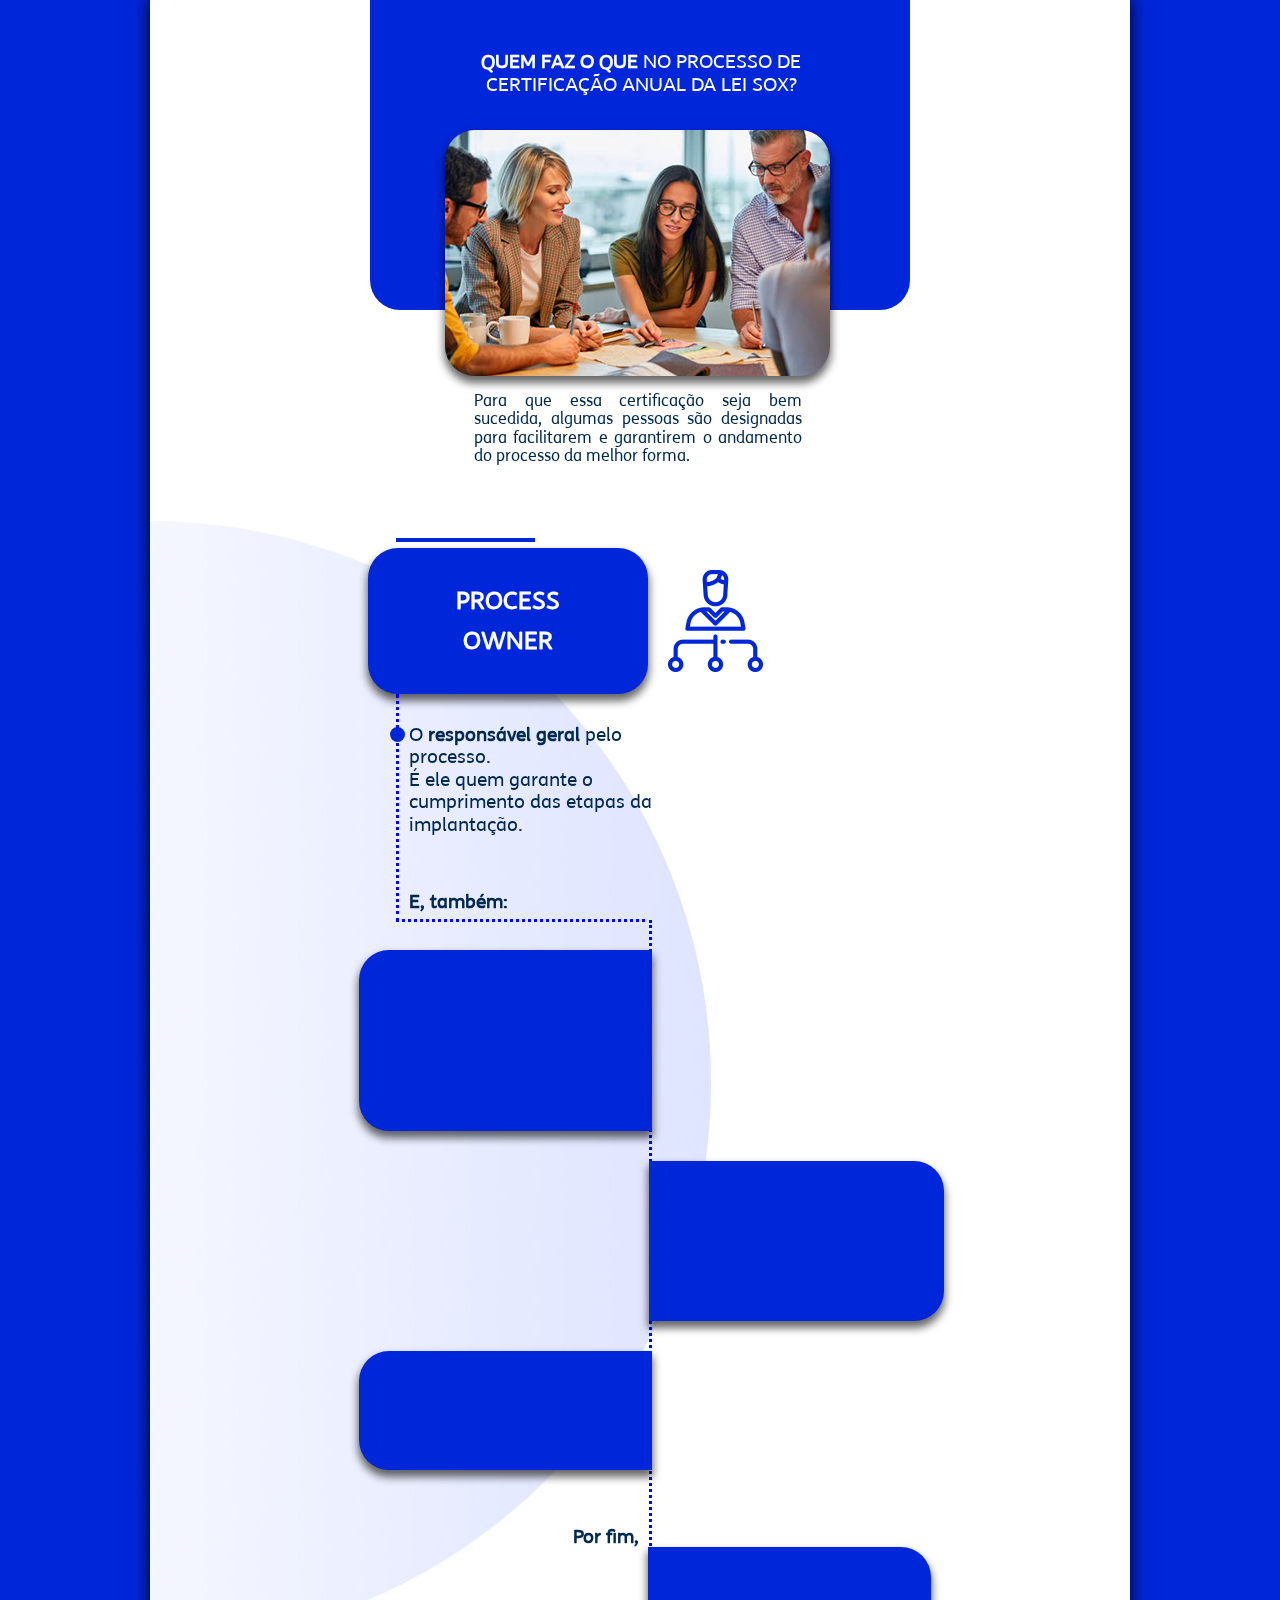
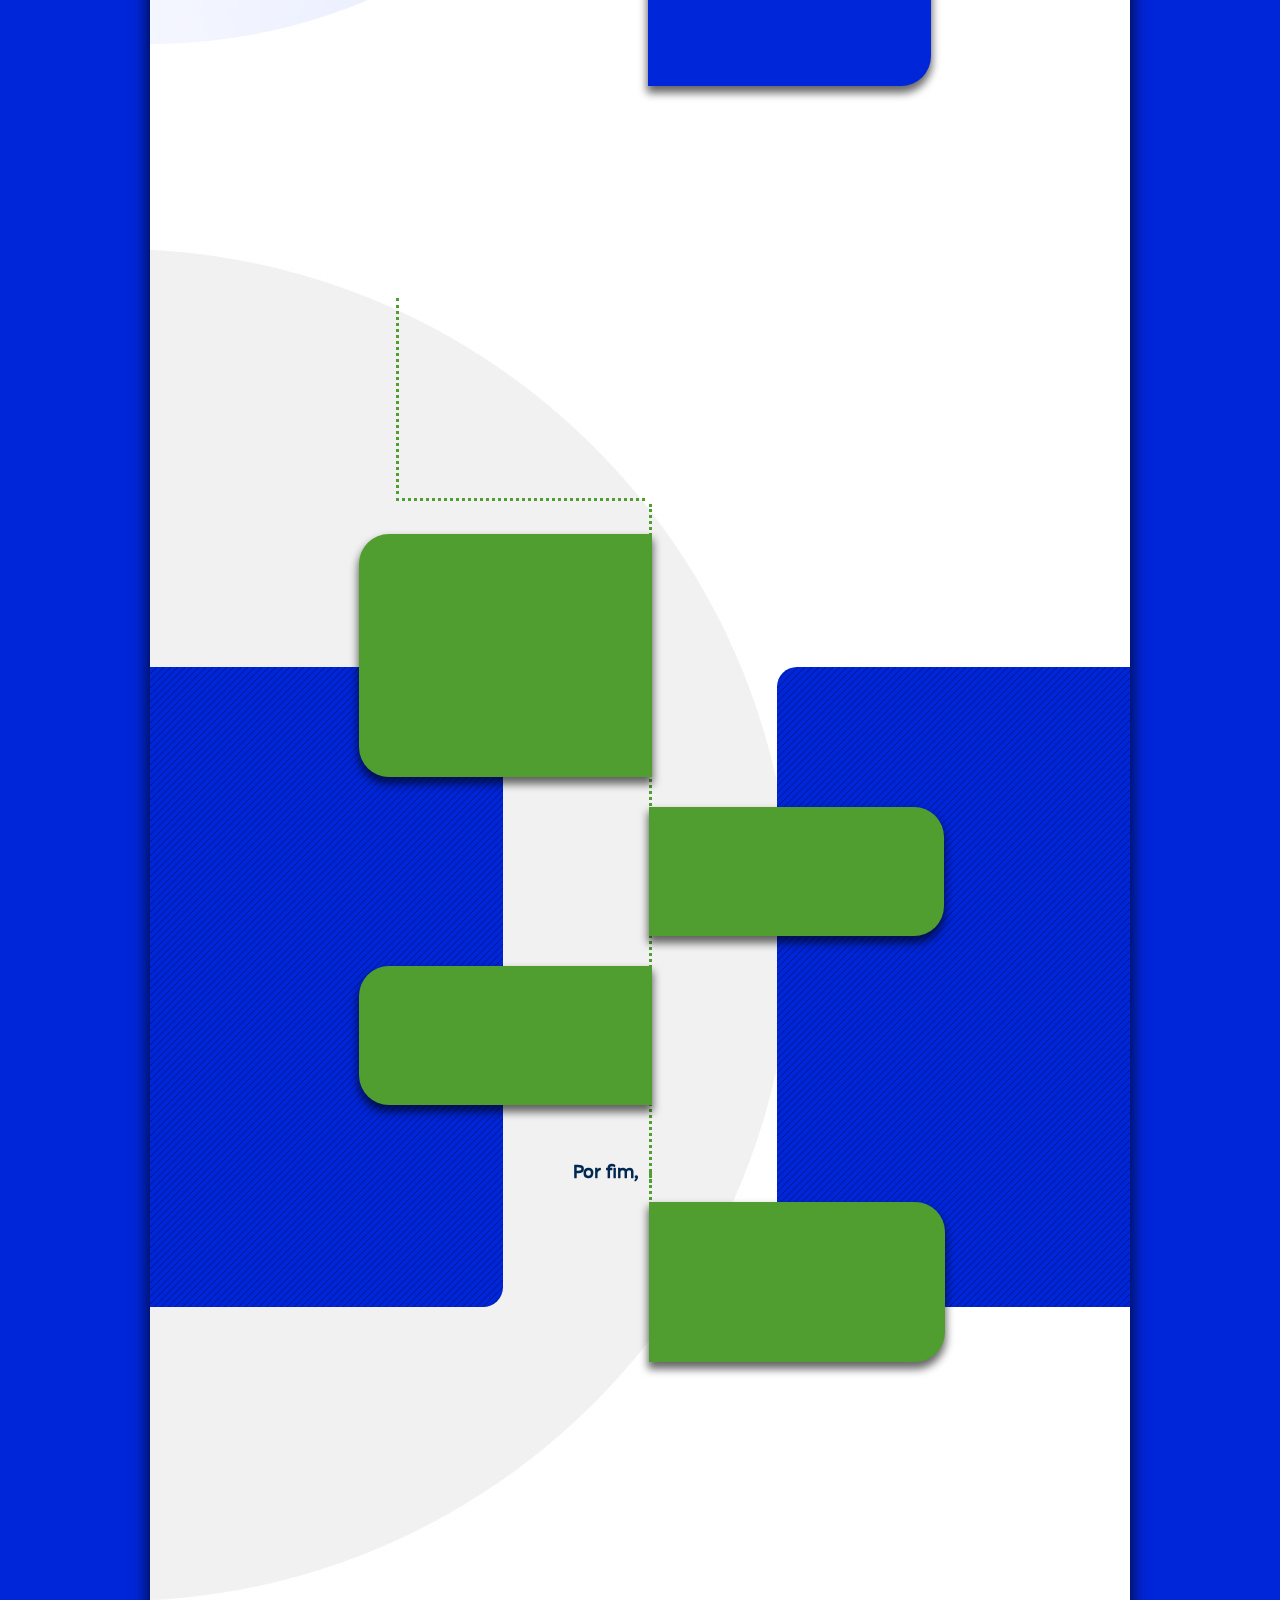
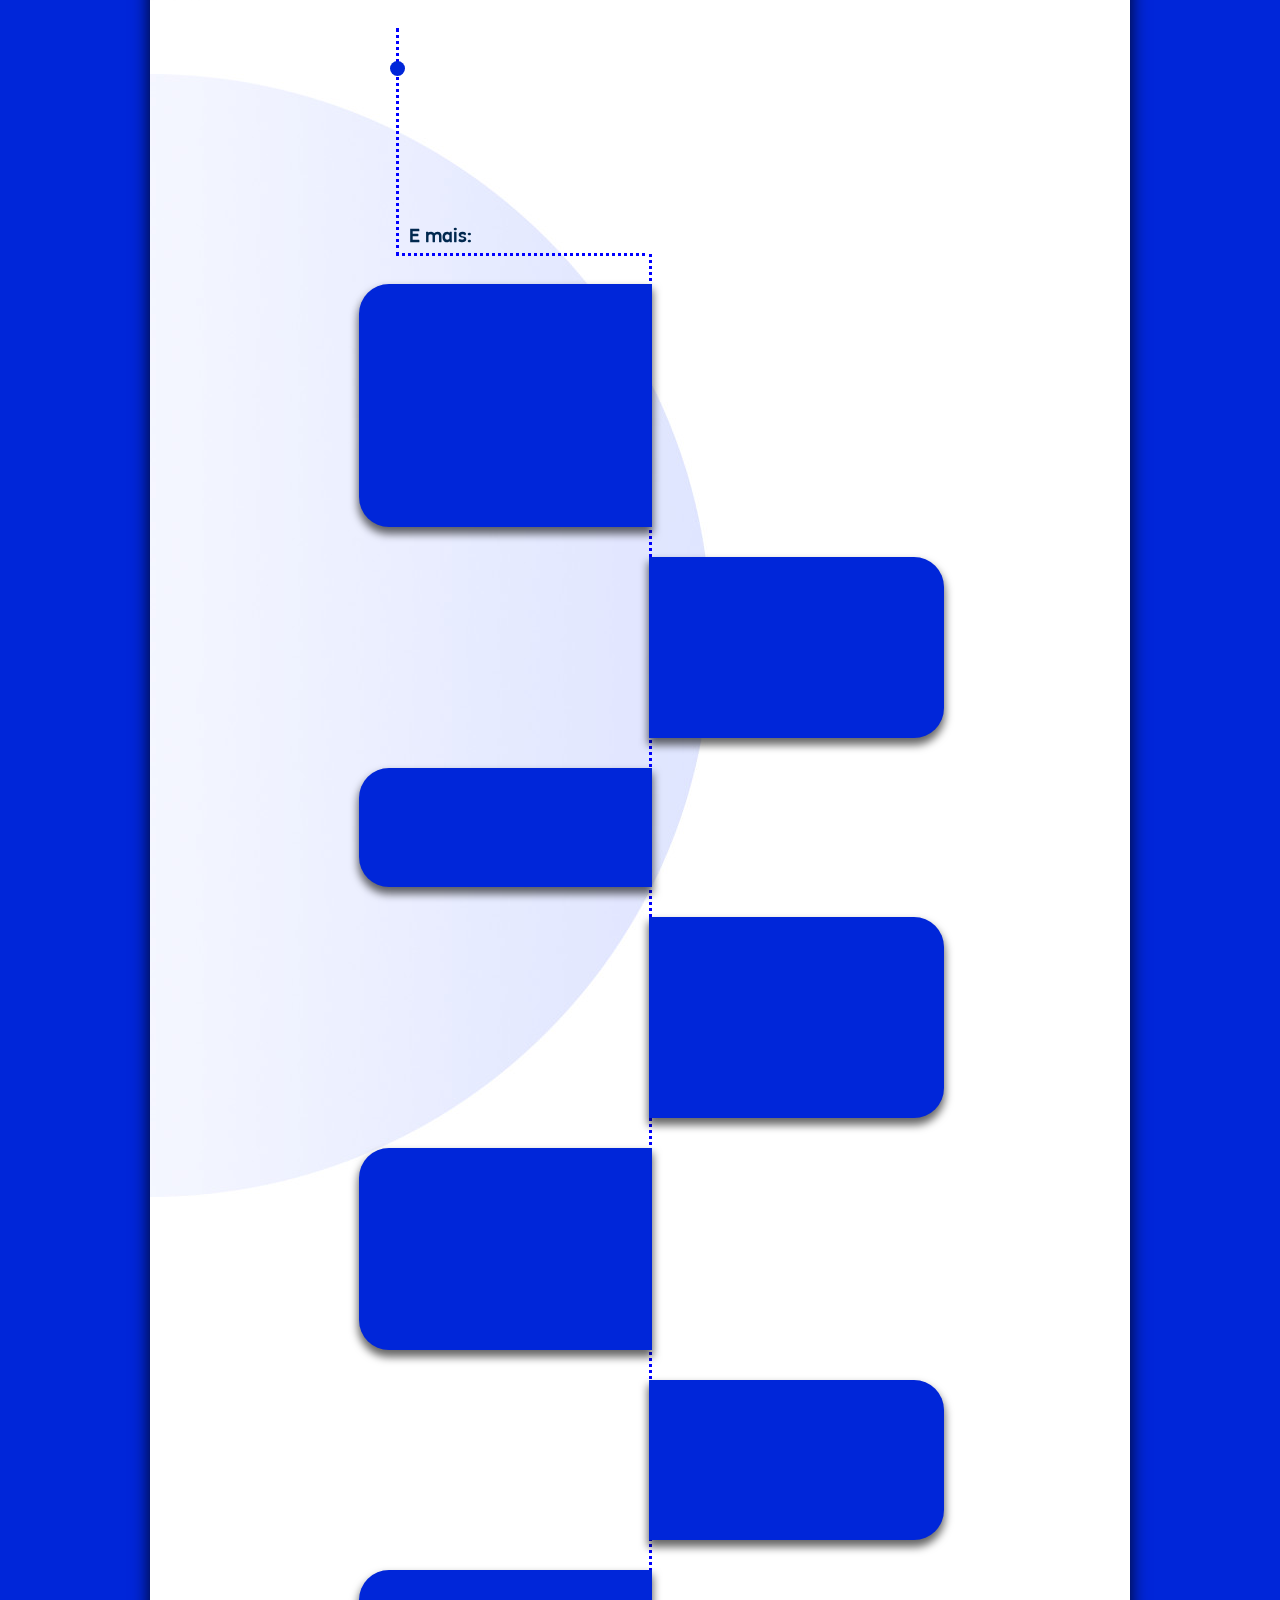
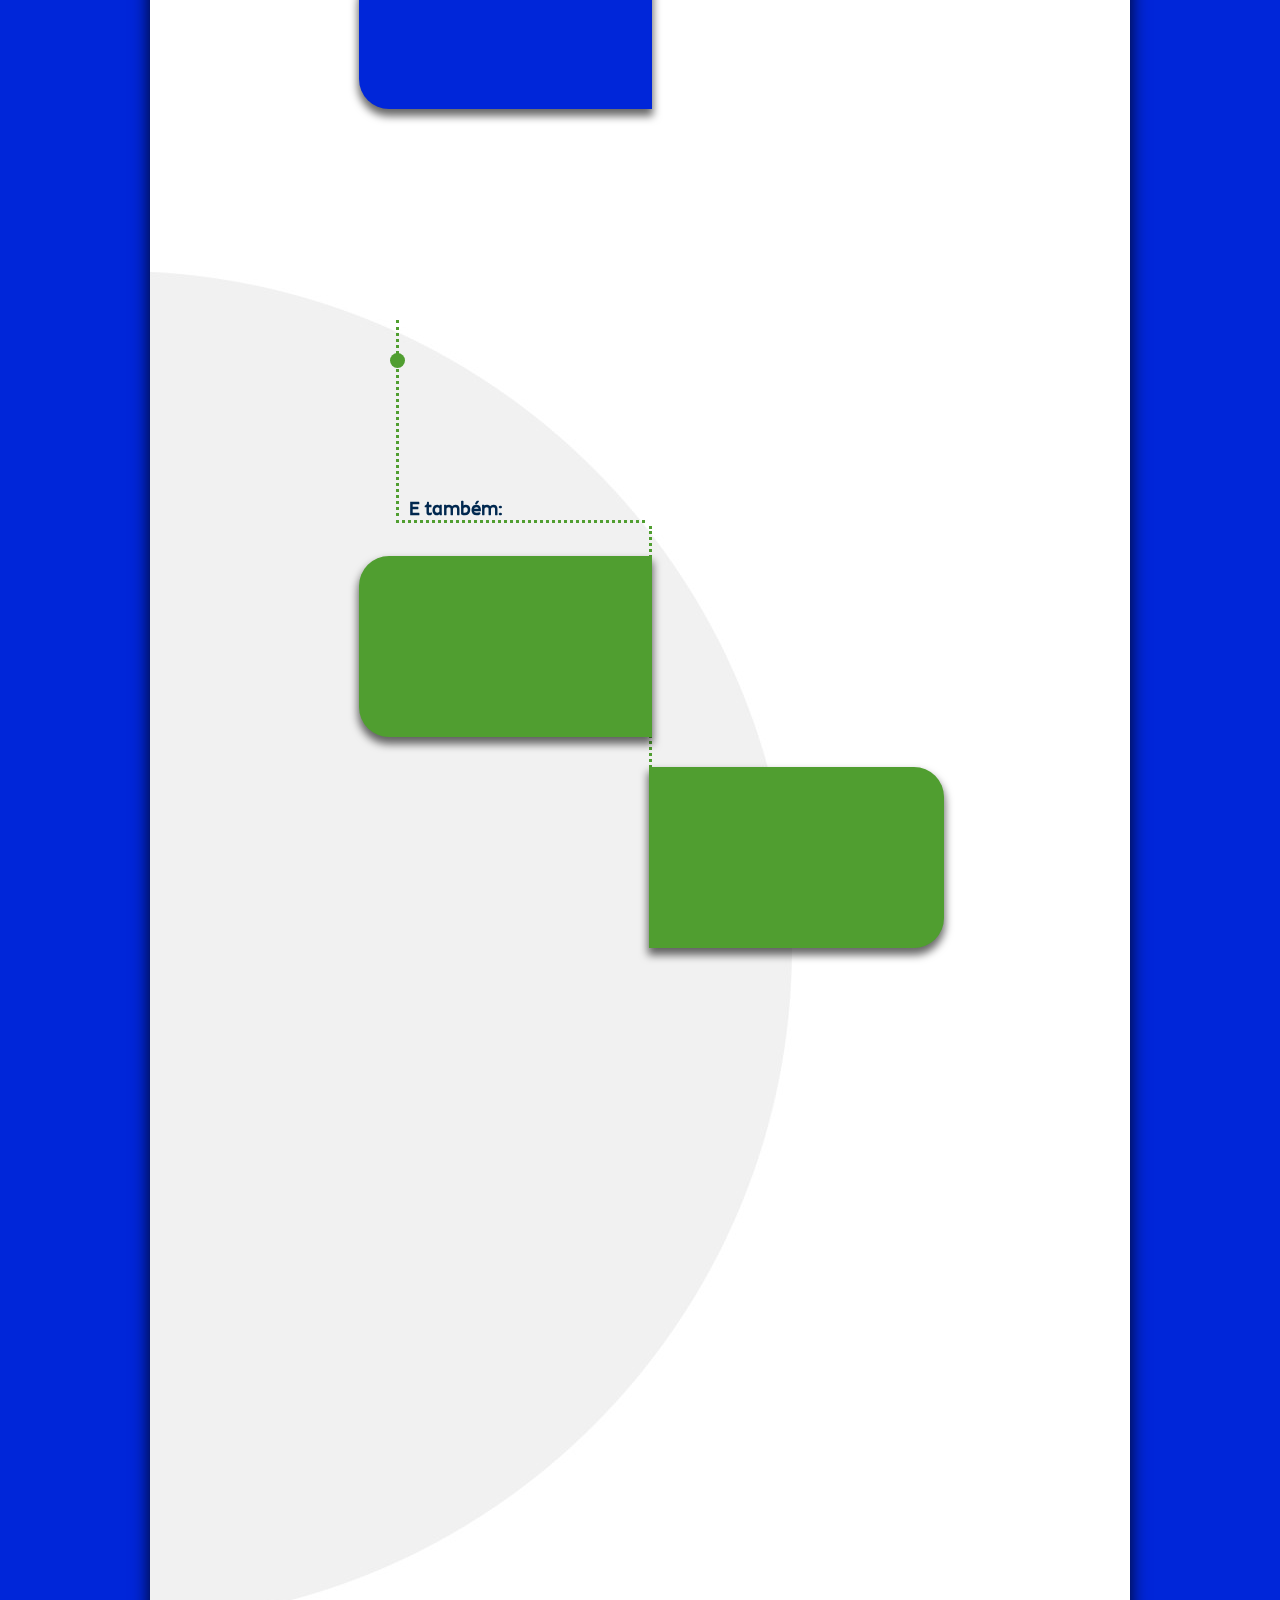
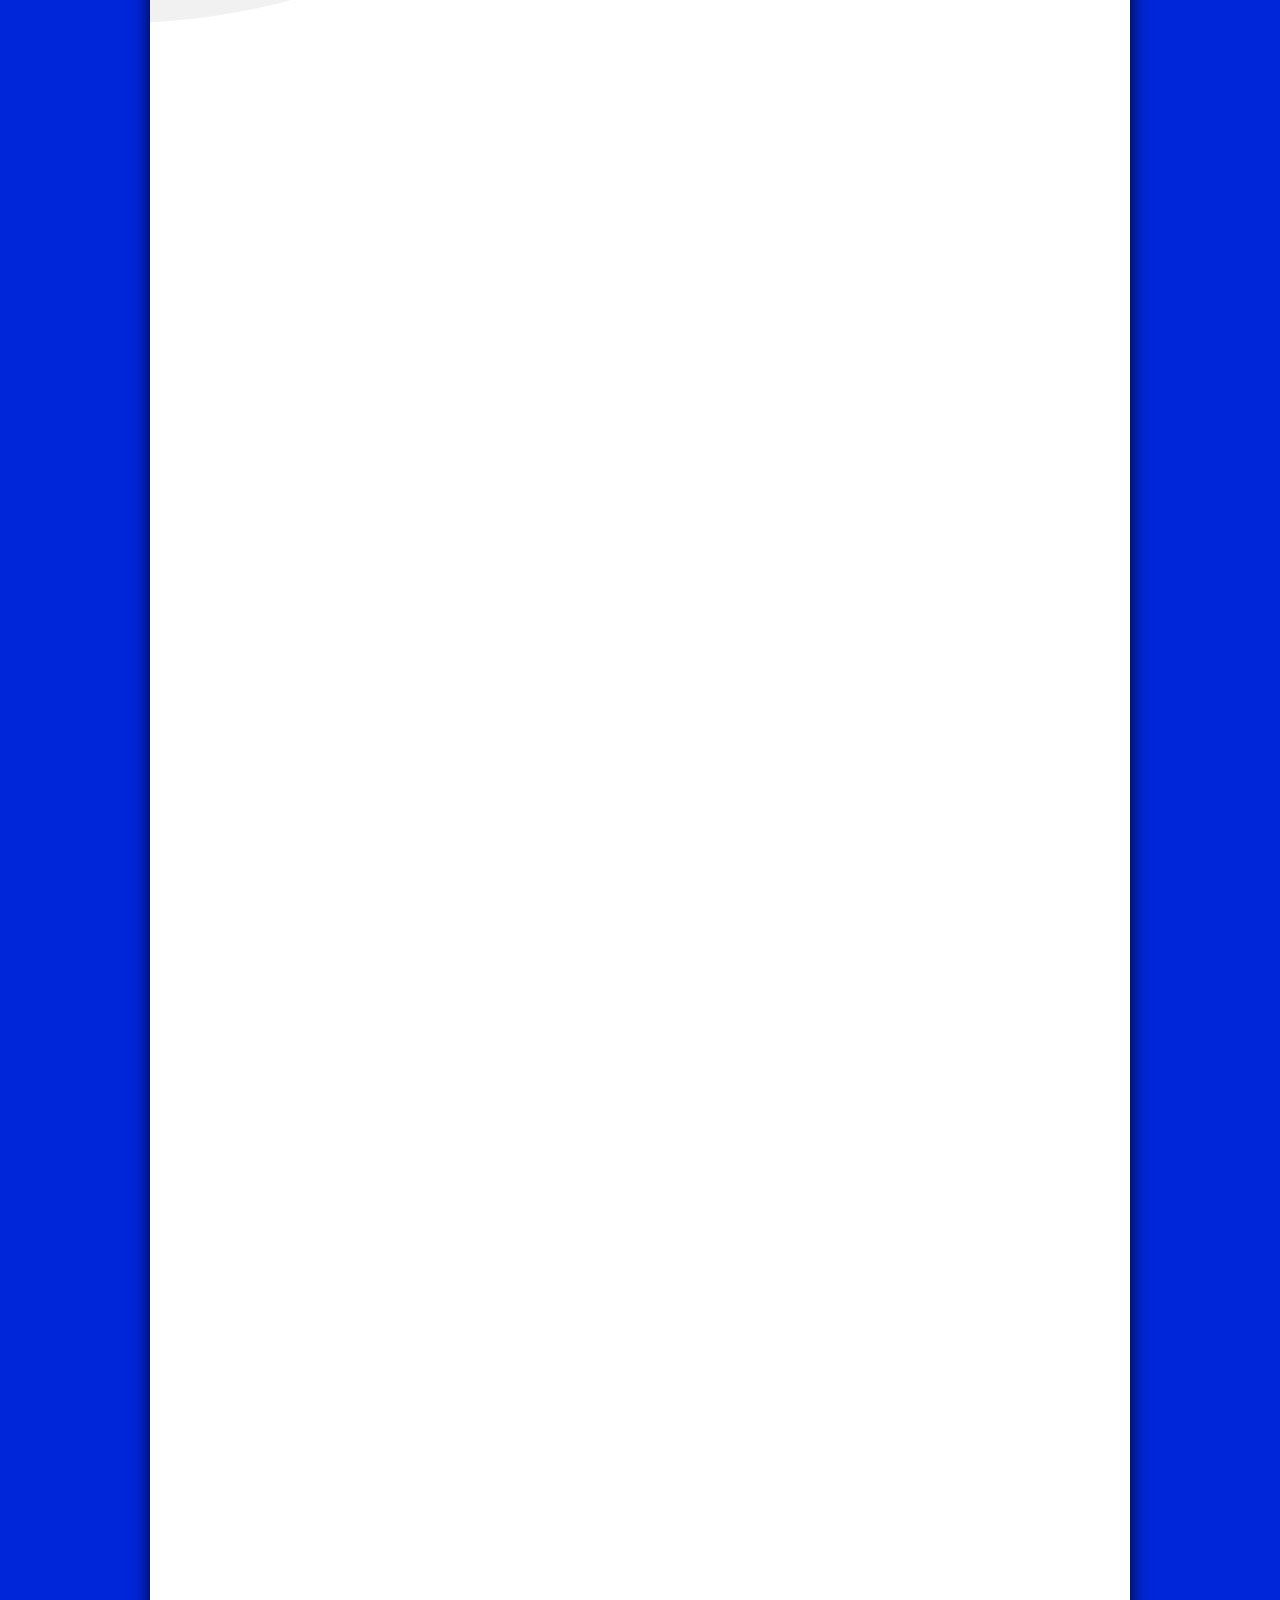
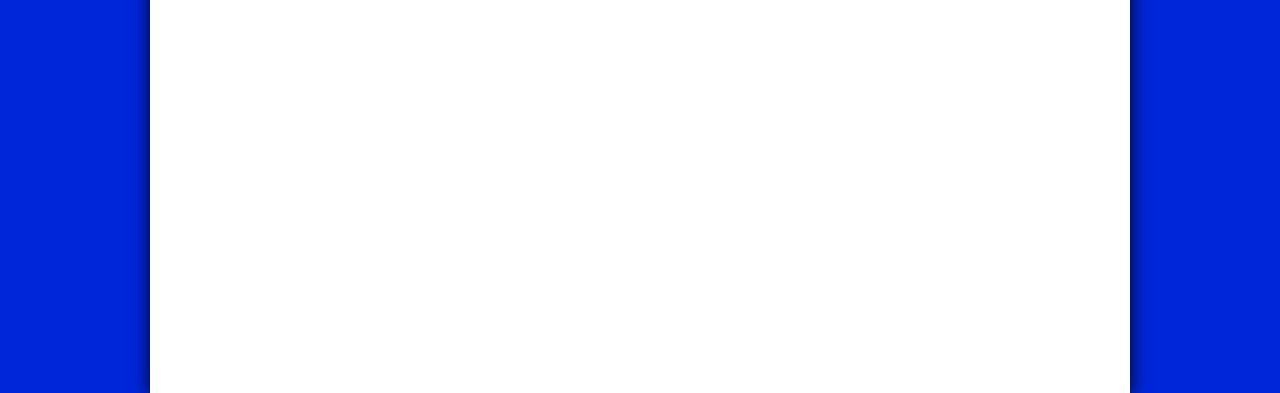
<file: index.2.html>
<!DOCTYPE html>
<html>

<head>
    <meta charset='utf-8'>
    <meta http-equiv='X-UA-Compatible' content='IE=edge'>
    <title>Infográfico</title>
    <meta name="viewport" content="width=device-width, initial-scale=1, maximum-scale=1">
    <link rel="stylesheet" href="https://unpkg.com/aos@next/dist/aos.css" />
    <link rel='stylesheet' type='text/css' href='responsive.2.css'>
</head>

<body>
    <div id="wrapper">
        <article id="bloco1">
            <section data-fundo-azul data-aos="fade-down"></section>
            <section data-shadow data-fundo-azul-claro data-aos="fade-up" data-aos-delay="200"></section>
            <section data-texto-1  data-aos="fade-left" data-aos-delay="100">
                <strong>
                    quem faz o que
                </strong>
                <br />
                no processo de
                <br />
                certificação anual
                <br />
                da lei sox?
            </section>
            <section data-texto-2 data-aos="fade-left" data-aos-delay="300">
                Para que essa certificação seja bem sucedida,
                algumas pessoas são designadas para facilitarem
                e garantirem o andamento do processo da melhor forma.
            </section>
            <section data-box data-aos="fade-up" data-aos-delay="400">
                <div class="wrapper">
                    <div>
                        Role a página e<br />
                        conheça mais<br />
                        sobre elas.
                    </div>
                    <figure>
                        <img src="img/icone_rolar.png" />
                    </figure>
                </div>
            </section>
        </article>
        <article id="bloco2">
            <section data-fundo data-aos="fade-left"></section>
            <section data-fundo data-aos="fade-left"></section>
            <div class="container">
                <section data-linha data-azul data-aos="fade-left"></section>
                <section data-shadow data-conteudo-esquerda data-padding-conteudo data-titulo data-aos="fade-left">
                    <span data-aos="fade-left">
                        process<br />
                        owner
                    </span>
                </section>
                <section data-icone data-aos="zoom-in">
                    <figure>
                        <img src="img/icone_bloco-2.png" />
                    </figure>
                </section>
                <section data-pontos data-left data-bottom></section>
                <section data-subtitulo data-aos="fade-left">
                    <div data-bolinha></div>
                    <div data-texto-1 data-aos="fade-left">
                        O <strong>responsável geral</strong> pelo<br />
                        processo.<br />
                        É ele quem garante o<br />
                        cumprimento das etapas da<br />
                        implantação.
                    </div>
                    <div data-texto-2>
                        E, também:
                    </div>
                </section>
                <section data-explicacoes>
                    <div data-shadow data-conteudo-direita data-padding-conteudo>
                        <div data-row data-aos="fade-right">
                            <figure>
                                <img src="img/section-2-texto-1.png" />
                            </figure>
                            <span>
                                <strong>Verifica</strong> se os seus<br />
                                processos foram<br />
                                mapeados e os seus<br />
                                fluxos e normativos estão<br />
                                atualizados e corretos.
                            </span>
                        </div>
                    </div>
                    <div data-shadow data-conteudo-direita data-padding-conteudo>
                        <div data-row data-aos="fade-left">
                            <figure>
                                <img src="img/section-2-texto-2.png" />
                            </figure>
                            <span>
                                <strong>Confirma</strong> se os controles<br />
                                em seus processos<br />
                                tiveram a sua avaliação<br />
                                de eficácia realizada.
                            </span>
                        </div>
                    </div>
                    <div data-shadow data-conteudo-direita data-padding-conteudo>
                        <div data-row data-aos="fade-right">
                            <figure>
                                <img src="img/section-2-texto-3.png" />
                            </figure>
                            <span>
                                <strong>Garante</strong> o alinhamento<br />
                                das interfaces entre os<br />
                                subprocessos.
                            </span>
                        </div>
                    </div>
                    <div data-texto-3>
                        <strong>
                        Por fim,
                        </strong>
                    </div>
                </section>
                <section data-pontos data-left></section>
                <section data-explicacoes-2>
                    <div data-shadow data-conteudo-esquerda data-padding-conteudo>
                        <div data-row data-aos="fade-left">
                            <figure>
                                <img src="img/section-2-texto-4.png" />
                            </figure>
                            <span>
                                <strong>Administra os<br />
                                conflitos entre as<br />
                                áreas envolvidas<br />
                                no processo e<br />
                                subprocesso.
                                 </strong>
                            </span>
                        </div>
                    </div>
                </section>
            </div>
        </article>
        <article id="bloco3">
            <section data-fundo></section>
            <section data-fundo></section>
            <div class="container">

                <section data-linha data-verde data-aos="fade-left"></section>
                <section data-shadow data-conteudo-esquerda data-padding-conteudo data-titulo data-aos="fade-right">
                    <span >
                        focal<br />
                        point
                    </span>
                </section>
                <section data-icone data-aos="zoom-in">
                    <figure>
                        <img src="img/icone_bloco-3.png" />
                    </figure>
                </section>
                <section data-pontos data-left data-bottom></section>
                <section data-subtitulo data-aos="fade-left">
                    <div data-bolinha></div>
                    <div data-texto-1 data-aos="fade-up">
                        Aquele que dá o <strong>suporte!</strong><br />
                        Garante o cumprimento das<br />
                        demandas da SOx na sua<br />
                        área, como escopo e prazo.
                    </div>
                    <div data-texto-2>
                        E, também:
                    </div>
                </section>
                <section data-explicacoes>
                    <div data-shadow data-conteudo-direita data-padding-conteudo>
                        <div data-row data-aos="fade-right">
                            <figure>
                                <img src="img/section-3-texto-1.png" />
                            </figure>
                            <span>
                                Dá suporte à<br />
                                disseminação do<br />
                                conhecimento e à<br />
                                mudança cultural<br />
                                associada à SOx através<br />
                                de uma função de<br />
                                referência metodológica e<br />
                                conceitual.
                            </span>
                        </div>
                    </div>
                    <div data-shadow data-conteudo-direita data-padding-conteudo>
                        <div data-row data-aos="fade-left">
                            <figure>
                                <img src="img/section-3-texto-2.png" />
                            </figure>
                            <span>
                                Fornece suporte aos<br />
                                usuários da ferramenta<br />
                                de Certificação.
                            </span>
                        </div>
                    </div>
                    <div data-shadow data-conteudo-direita data-padding-conteudo>
                        <div data-row data-aos="fade-left">
                            <figure>
                                <img src="img/section-3-texto-4.png" />
                            </figure>
                            <span>
                                Monitora se todos os<br />
                                processos foram testados<br />
                                durante as fases de teste.
                            </span>
                        </div>
                    </div>
                    <div data-texto-3>
                        Por fim,
                    </div>
                </section>


                <section data-pontos data-left></section>
                <section data-explicacoes-2>
                    <div data-shadow data-conteudo-direita data-padding-conteudo>
                        <div data-row data-aos="fade-right">
                            <figure>
                                <img src="img/section-3-texto-5.png" />
                            </figure>
                            <span>
                                Informa as possíveis<br />
                                substituições de Owners<br />
                                nas áreas solicitado os<br />
                                ajustes na ferramenta<br />
                                de Cerficação.
                            </span>
                        </div>
                    </div>
                    <!-- <div data-shadow data-conteudo-esquerda data-padding-conteudo>
                        <div data-row data-aos="fade-left">
                            <figure>
                                <img src="img/section-3-texto-6.png" />
                            </figure>
                            <span>
                                Faz os reportes<br />
                                com a Equipe<br />
                                Compliance<br />
                                Assurance.
                            </span>
                        </div>
                    </div> -->
                </section>
            </div>
        </article>
        <article id="bloco4">
            <section data-fundo data-aos="fade-left"></section>
            <section data-fundo data-aos="fade-left"></section>
            <div class="container">

                <section data-linha data-azul data-aos="fade-left"></section>
                <section data-shadow data-conteudo-esquerda data-padding-conteudo data-titulo data-aos="fade-left">
                    <span >
                        control<br />
                        owner
                    </span>
                </section>
                <section data-icone data-aos="zoom-in">
                    <figure>
                        <img src="img/icone_bloco-4.png" />
                    </figure>
                </section>
                <section data-pontos data-left data-bottom></section>
                <section data-subtitulo>
                    <div data-bolinha></div>
                    <div data-texto-1 data-aos="fade-right">
                        A pessoa dos <strong>controles!</strong><br /><br />
                        É ela quem garante que tudo<br />
                        está acontecendo conforme o<br />
                        previsto.
                    </div>
                    <div data-texto-2>
                        E mais:
                    </div>
                </section>
                <section data-explicacoes>
                    <div data-shadow data-conteudo-direita data-padding-conteudo>
                        <div data-row data-aos="fade-left">
                            <figure>
                                <img src="img/section-4-texto-1.png" />
                            </figure>
                            <span>
                                Tem o dever de cuidar dos<br />
                                descritivos de controle e<br />
                                desenhos de teste, além de<br />
                                garantir a execução e a <br />
                                geração de evidências que <br />
                                comprovem a execução e a <br />
                                eficácia dos mesmos.
                            </span>
                        </div>
                    </div>
                    <div data-shadow data-conteudo-direita data-padding-conteudo>
                        <div data-row data-aos="fade-right">
                            <figure>
                                <img src="img/section-4-texto-2.png" />
                            </figure>
                            <span>
                                Cuida da documentação e<br />
                                armazenagem das<br />
                                evidências, além de<br />
                                atender a auditoria<br />
                                externa e interna quando<br />
                                for necessário.
                            </span>
                        </div>
                    </div>
                    <div data-shadow data-conteudo-direita data-padding-conteudo>
                        <div data-row data-aos="fade-left">
                            <figure>
                                <img src="img/section-4-texto-3.png" />
                            </figure>
                            <span>
                                Trata as remediações de<br />
                                de possíveis carências.
                            </span>
                        </div>
                    </div>
                    <div data-shadow data-conteudo-direita data-padding-conteudo>
                        <div data-row data-aos="fade-right">
                            <figure>
                                <img src="img/section-4-texto-4.png" />
                            </figure>
                            <span>
                                Indica os Test Owners<br />
                                para os testes<br />
                                independentes e do<br />
                                Management, e também<br />
                                testes de remediação de<br />
                                carências.
                            </span>
                        </div>
                    </div>
                    <div data-shadow data-conteudo-direita data-padding-conteudo>
                        <div data-row data-aos="fade-left">
                            <figure>
                                <img src="img/section-4-texto-5.png" />
                            </figure>
                            <span>
                                Com o auxílio de<br />
                                Compliance Assuarance,<br />
                                define os planos de<br />
                                remediação necessários<br />
                                para a tratativa das<br />
                                carências em seus<br />
                                controles.
                            </span>
                        </div>
                    </div>
                    <div data-shadow data-conteudo-direita data-padding-conteudo>
                        <div data-row data-aos="fade-right">
                            <figure>
                                <img src="img/section-4-texto-6.png" />
                            </figure>
                            <span>
                                Monitora e garante o<br />
                                cumprimento das<br />
                                tratativas e testes de seus<br />
                                Planos de Remediação.
                            </span>
                        </div>
                    </div>
                    <div data-shadow data-conteudo-direita data-padding-conteudo>
                        <div data-row data-aos="fade-left">
                            <figure>
                                <img src="img/section-4-texto-7.png" />
                            </figure>
                            <span>
                                Garante que todos os<br />
                                <em>Reports</em> e solicitações de<br />
                                evidências sejam<br />
                                atendidas prontamente.
                            </span>
                        </div>
                    </div>
                </section>
            </div>
        </article>
        <article id="bloco5">
            <section data-fundo data-aos="fade-left"></section>
            <section data-fundo data-aos="fade-left"></section>
            <div class="container">

                <section data-linha data-verde data-aos="fade-left"></section>
                <section data-shadow data-conteudo-esquerda data-padding-conteudo data-titulo data-aos="fade-left">
                    <span >
                        test<br />
                        owner
                    </span>
                </section>
                <section data-icone data-aos="zoom-in">
                    <figure>
                        <img src="img/icone_bloco-5.png" />
                    </figure>
                </section>
                <section data-pontos data-left data-bottom></section>
                <section data-subtitulo>
                    <div data-bolinha></div>
                    <div data-texto-1 data-aos="fade-right">
                        É quem <strong>testa tudo!</strong><br /><br />
                        É ele quem garante que os<br />
                        controles estão sendo<br />
                        executados de forma eficaz.
                    </div>
                    <div data-texto-2>
                        E também:
                    </div>
                </section>
                <section data-explicacoes>
                    <div data-shadow data-conteudo-direita data-padding-conteudo>
                        <div data-row data-aos="fade-left">
                            <figure>
                                <img src="img/section-5-texto-1.png" />
                            </figure>
                            <span>
                                Avalia, de forma imparcial<br />
                                e independente, os<br />
                                resultados de testes de<br />
                                eficácia sob sua<br />
                                responsabilidade.
                            </span>
                        </div>
                    </div>
                    <div data-shadow data-conteudo-direita data-padding-conteudo>
                        <div data-row data-aos="fade-right">
                            <figure>
                                <img src="img/section-5-texto-2.png" />
                            </figure>
                            <span>
                                Realiza e documenta os<br />
                                teste de eficácia na<br />
                                ferramenta de Cerficação<br />
                                conforme as orientações<br />
                                da Equipe SOx Compliance.
                            </span>
                        </div>
                    </div>
                </section>
            </div>
        </article>
        <article id="bloco6">
            <div class="container">

                <section data-pessoas data-aos="fade-up"></section>
                <section data-conteudo-box-azul data-position data-aos="zoom-in">
                    <section data-shadow data-conteudo-box-branco data-aos="zoom-out">
                        Por que as<br />
                        pessoas são<br />
                        importantes<br />
                        em todo esse<br />
                        processo?
                    </section>
        
                    <span data-aos="fade-left">
                        A resposta está nos números.<br />
                        Veja:
                    </span>
                </section>
                <section data-conteudo-tunel data-aos="fade-up">
                    <span>Na TIM, os atores da Certificação são compostos por:</span>
                    <figure data-aos="fade-down">
                        <img src="img/section-6-texto-1.png" />
                    </figure>
                    <div data-pontilhados data-aos="fade-up"></div>
                    <div data-pontilhados data-aos="fade-down"></div>
                    <div data-conteudo-box-verde data-aos="fade-left">
                        <span>165</span>
                        Control<br />
                        Owners
                    </div>
                    <div data-conteudo-box-verde data-aos="fade-right">
                        <span>37</span>
                        Focal<br />
                        Points
                    </div>
                    <div data-conteudo-box-verde data-aos="fade-left">
                        <span>300</span>
                        Test<br />
                        Owners
                    </div>
                    <span>Atuando sobre:</span>
                    <div data-flex>
                        <div data-shadow data-conteudo-box-azul>
                            <span>113</span>
                            Controles de Entity Level
                        </div>
                        <div data-shadow data-conteudo-box-azul>
                            <span>593</span>
                            Controles de Negócio
                        </div>
                        <div data-shadow data-conteudo-box-azul>
                            <span>143</span>
                            Controles de IT
                        </div>
                    </div>
                </section>
            </div>
        </article>

        <article id="bloco9" data-aos="zoom-out">
            <div class="container">
                <article data-conteudo-tunel>
                    <section>
                        Durante a revisão Anual dos descritivos de controle e desenhos de teste são revisados, em média, cerca de
                        <div>
                            <p>400</p>
                            <figure>
                                <img src="img/section-9.png" />
                            </figure>
                        </div>
                    </section>
                    <section>
                        Este é o momento onde damos a oportunidade para que os controles sejam preparados para
                        <strong>ciclos de testes</strong>, mitigando assim o risco de carências decorrentes das
                        deficiências de desenho no controle.
                    </section>
                </article>
            </div>
        </article>

        <article id="bloco7" data-aos="zoom-out">
            <div class="container">
                <section data-conteudo-tunel>
                    <span>Após a fase anual de revisão dos controles, inicia-se a fase de testes dos controles</span>
                    <span data-destaque>Nela, são testados em média:</span>
                    <div data-flex>
                        <div data-shadow data-conteudo-box-azul>
                            <span>585</span>
                            Testes pelo Management / ano
                        </div>
                        <div data-shadow data-conteudo-box-azul>
                            <span>300</span>
                            Testes independentes realizados por Compliance Assurance / ano
                        </div>
                    </div>
                </section>
            </div>
        </article>

        <article id="bloco10" data-aos="zoom-out">
            <div class="container">
                <article data-conteudo-tunel>
                    <section>
                        Se incluírmos nestas contas os testes sobre os Planos de Remediação que são criados e fechados ao longo
                        do ano, chegaremos a um número próximo de
                    </section>
                    <section>
                        <div>
                            <figure>
                                <img src="img/section-10.png" />
                            </figure>
                            <p>
                                1.200
                                <span>testes</span>
                            </p>
                        </div>
                    </section>
                </article>
                <div data-shadow data-conteudo-box-azul>
                    Tudo isso realizado pelas pessoas que fazem a Certificação acontecer!
                </div>
            </div>
        </article>
    
        <article id="bloco8">
            <div class="container">
                <section data-pessoas data-aos="zoom-in"></section>
                <section data-conteudo-box-azul data-position data-aos="fade-up">
                    <span>
                        O volume de testes demonstraram o nosso
                        <strong>compromisso</strong> como empresa em garantir
                        <strong>processos organizacionais mais íntegros</strong> e
                        <strong>transparentes</strong>, de modo que consigamos
                        além de garantir a Certificação anual da TIM, 
                        segundo a Lei Sabanes Oxley, também
                        impactarmos positivamente toda a cadeia de
                        partes interessadas (acionistas, clientes,
                        fornecedores e colaboradores) como uma
                        referência de <strong>qualidade</strong>, <strong>transparência</strong> e
                        <strong>integridade</strong> no setor TELECOM.
                    </span>
                </section>
        
                <section data-conteudo-box-azul data-position data-aos="fade-down">
                    <span>
                        Você concluiu o curso<br />
                        Colaboradoes e a SOx:<br />
                        Funções
                        <br />
                        <br />
                        Clique em [<strong>MENU</strong>] para<br />
                        acessar o próximo.
                    </span>
                </section>
            </div>
        </article>
    </div>
    <script src="https://unpkg.com/aos@next/dist/aos.js"></script>
    <script>
        AOS.init({
            once: true,
        });
    </script>
</body>

</html>
</file>
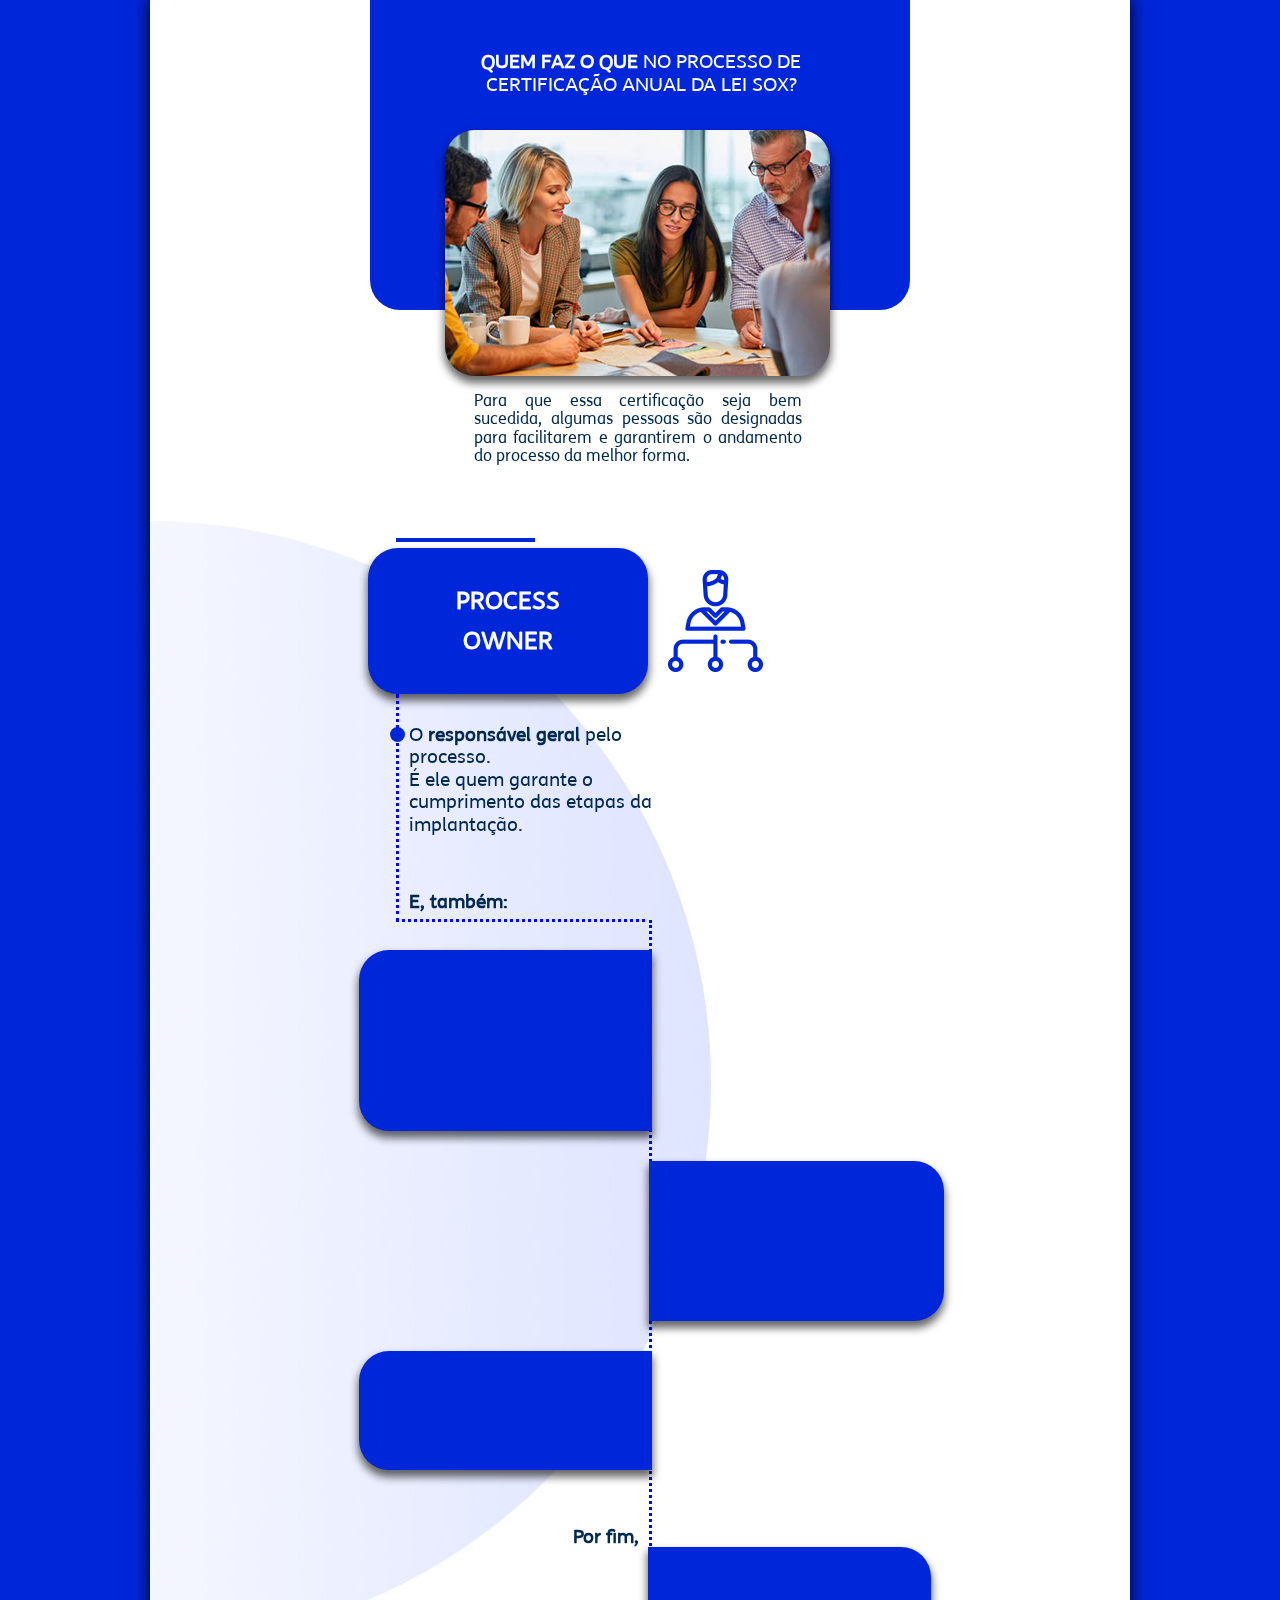
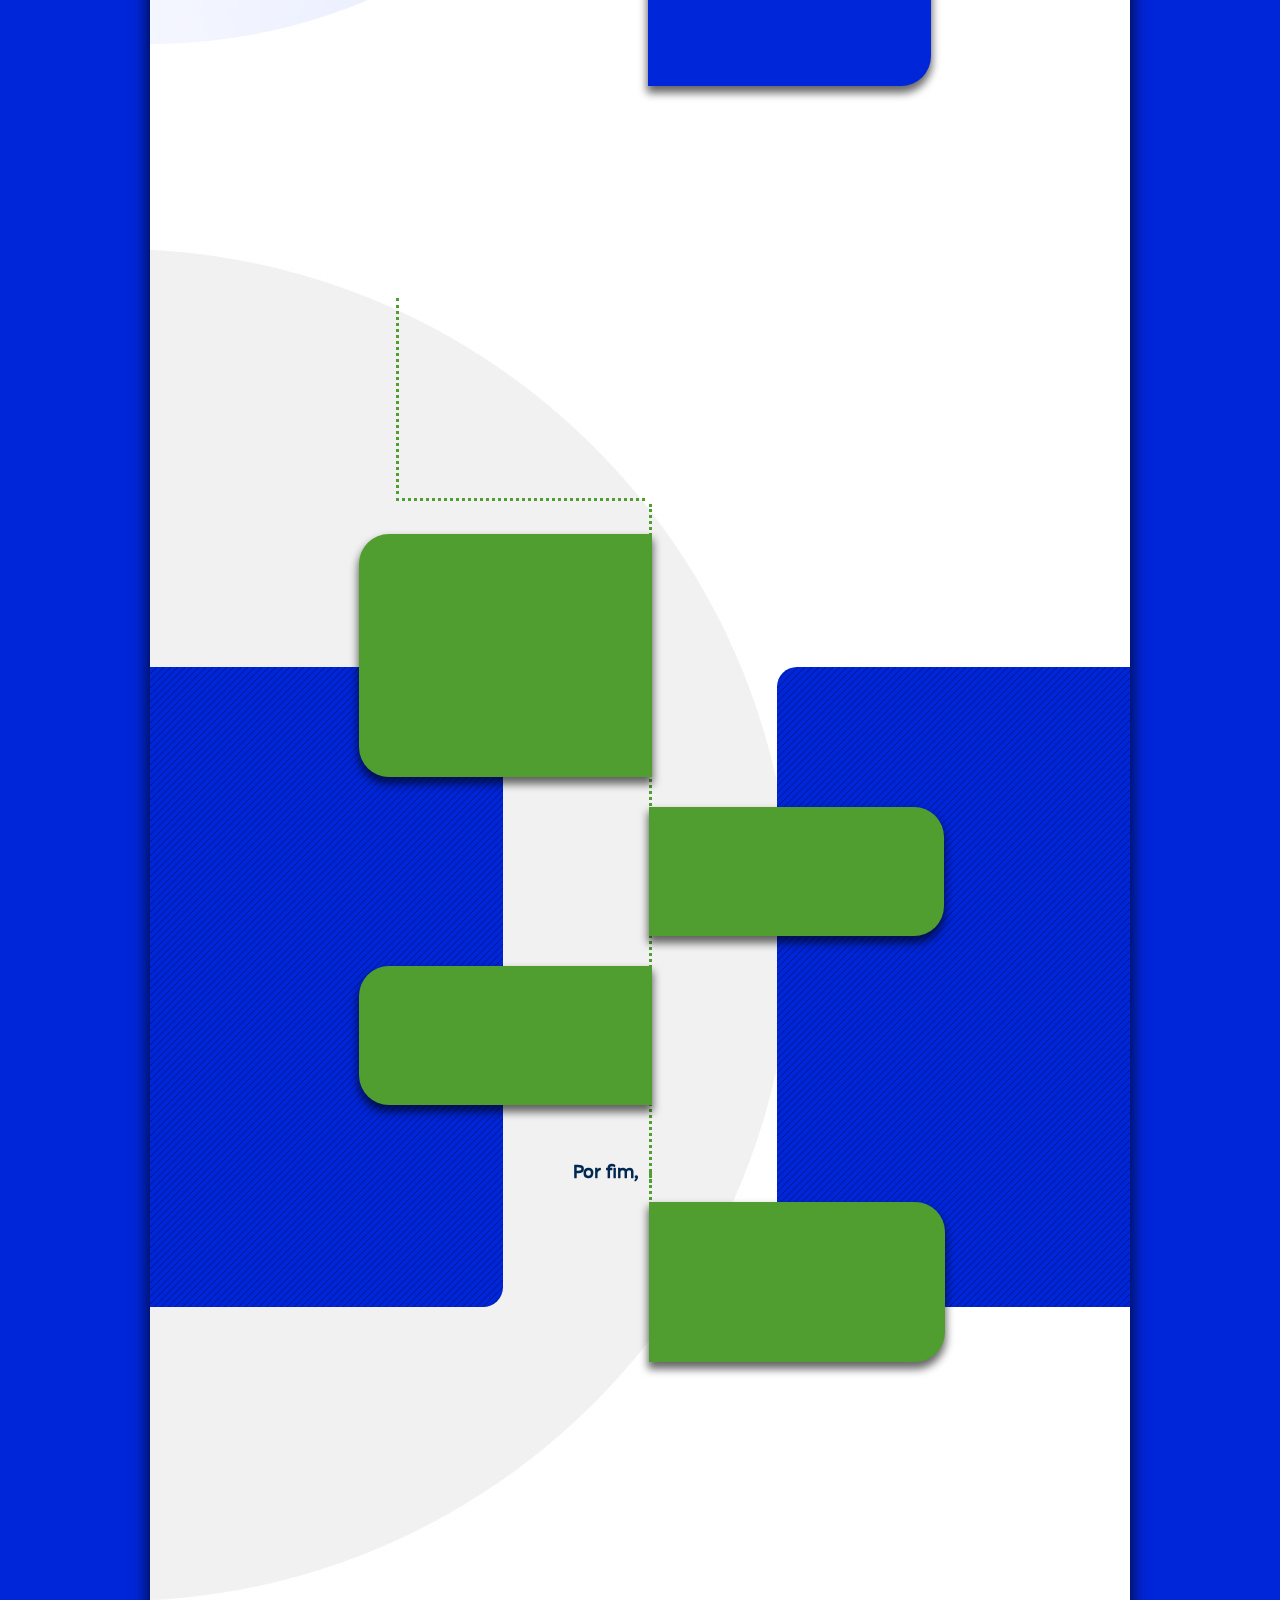
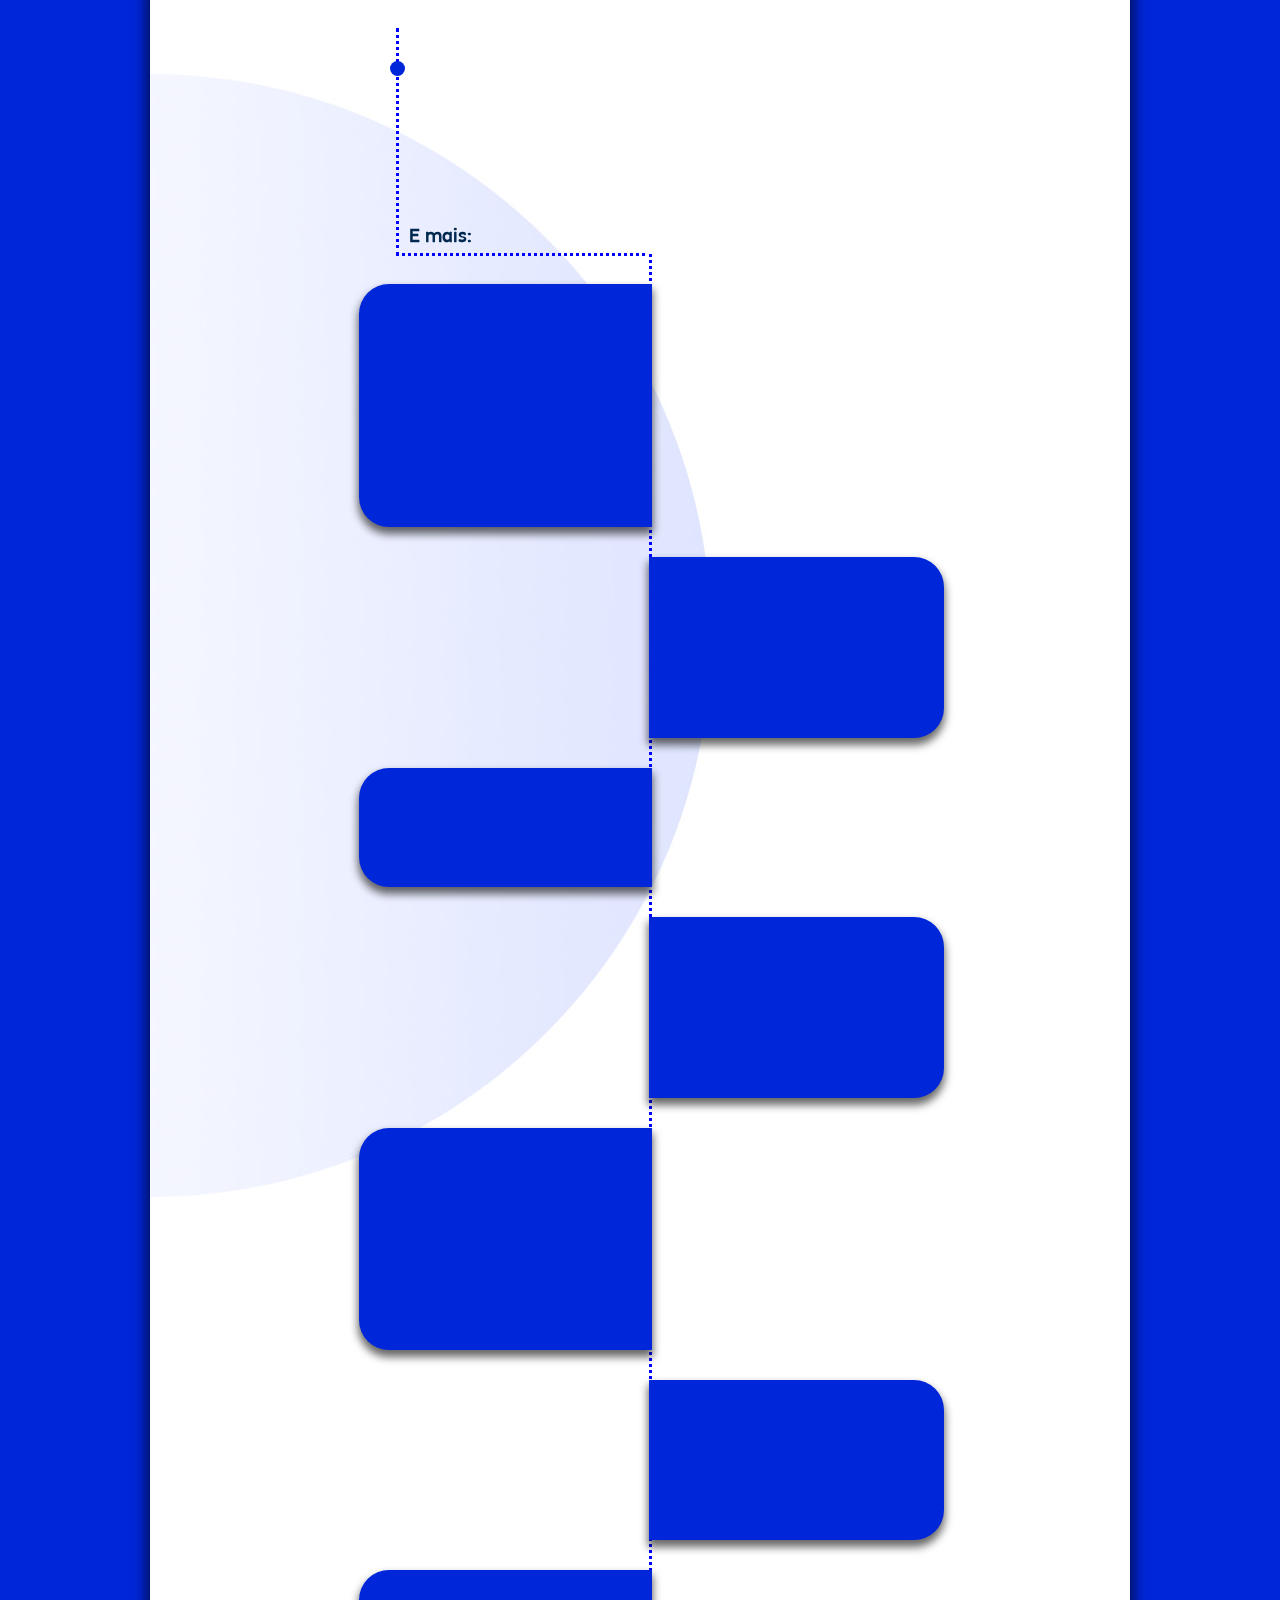
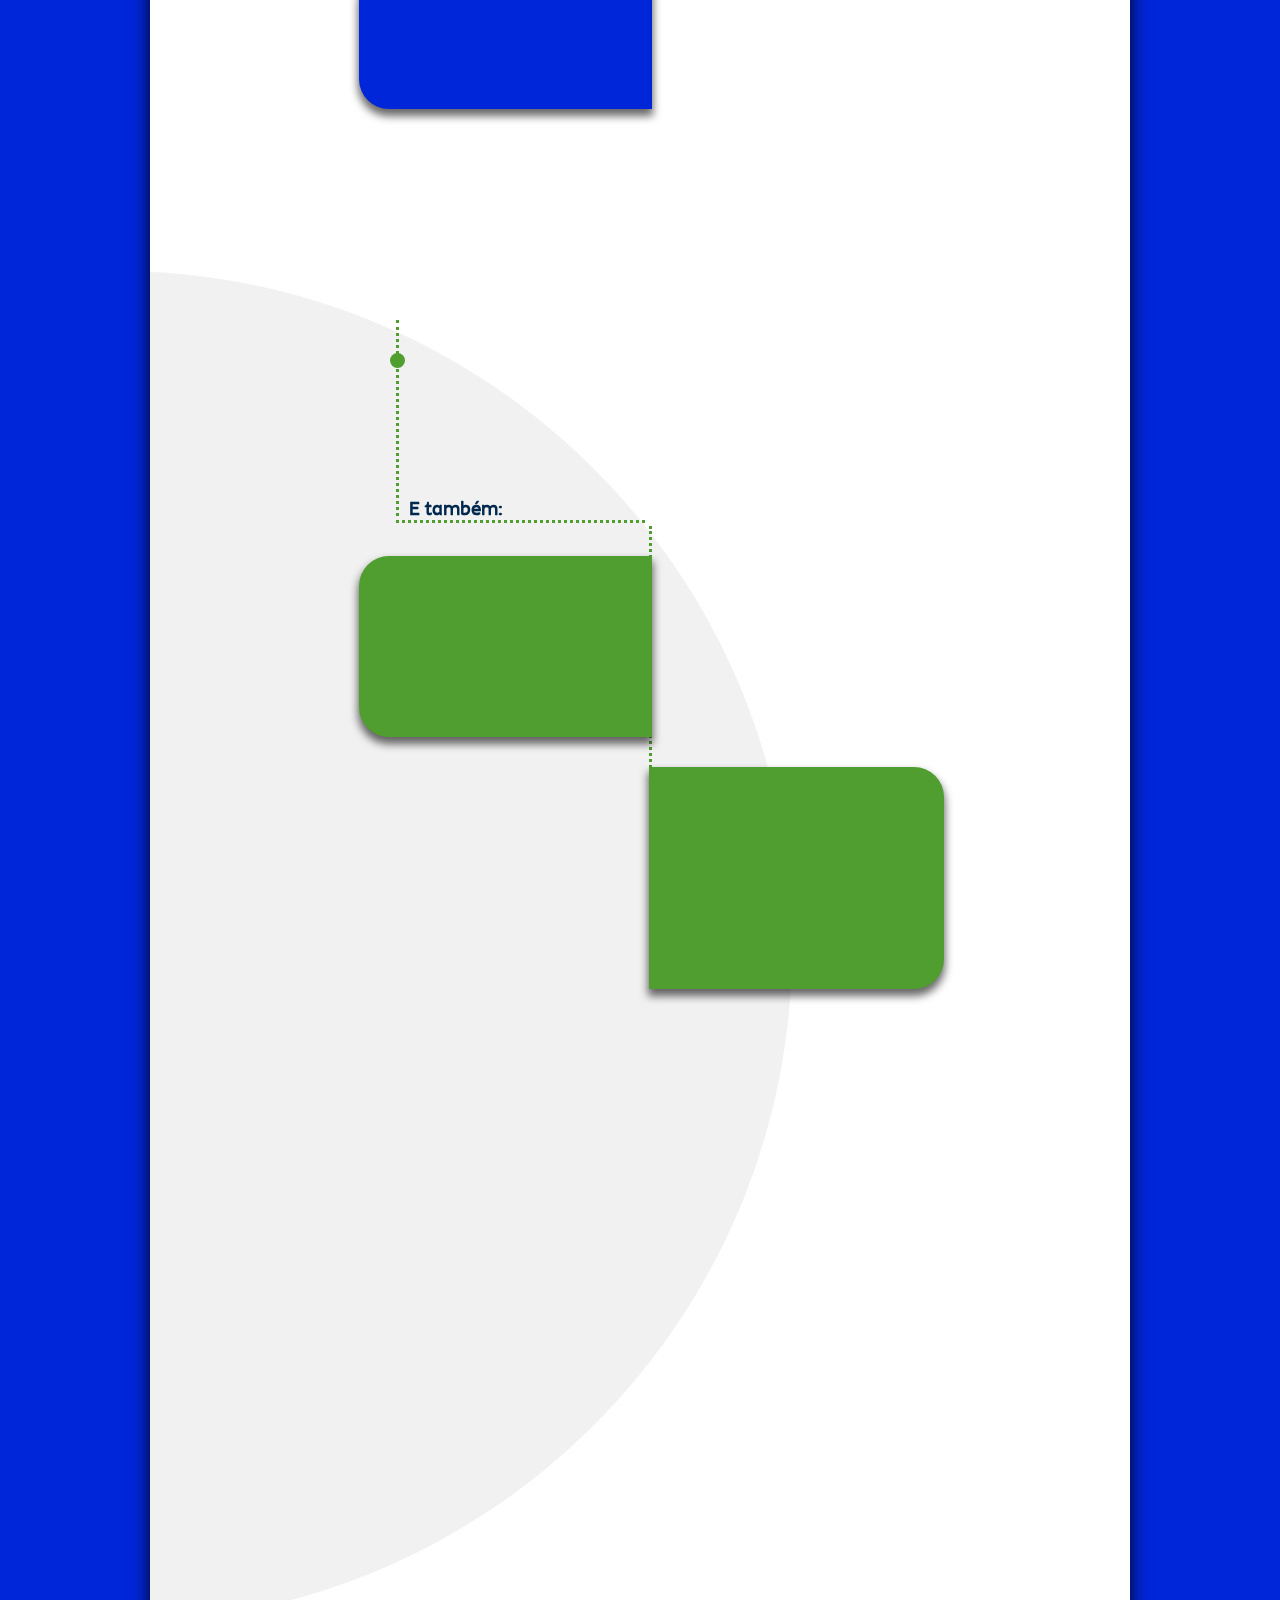
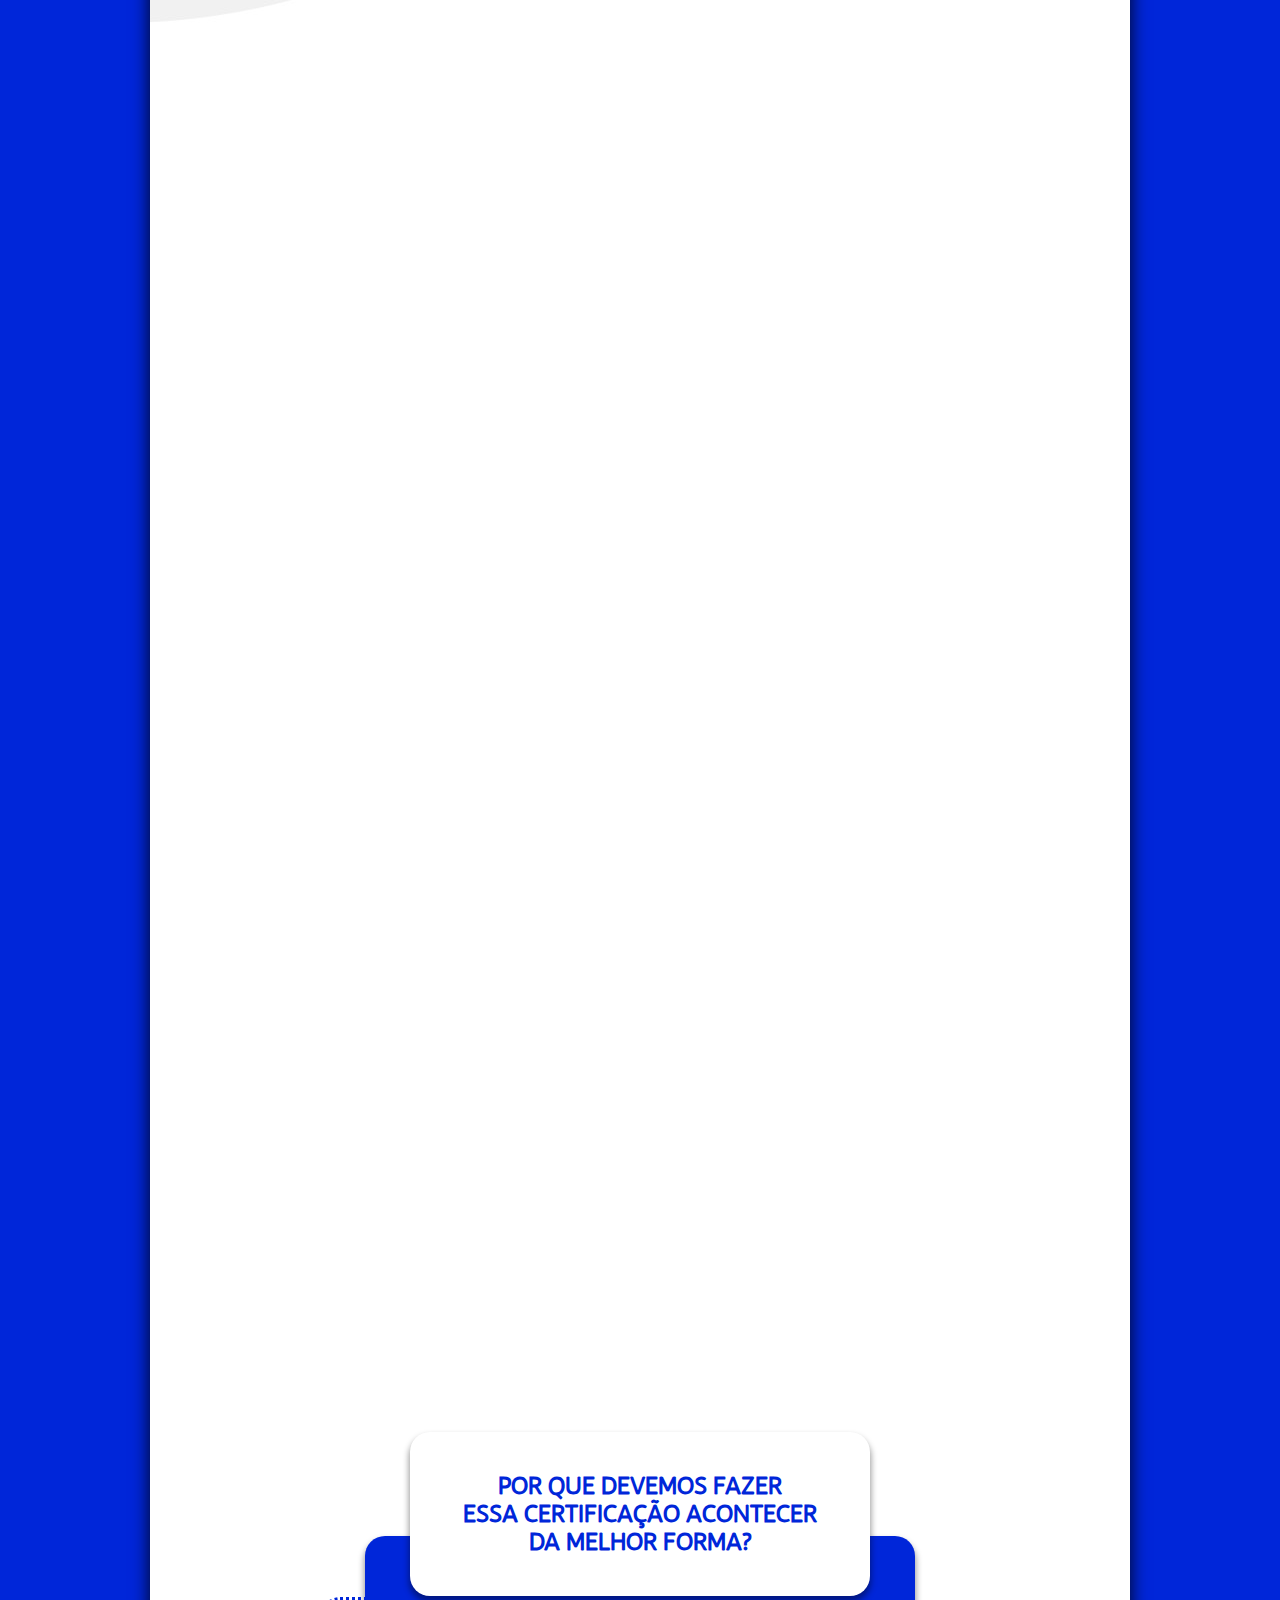
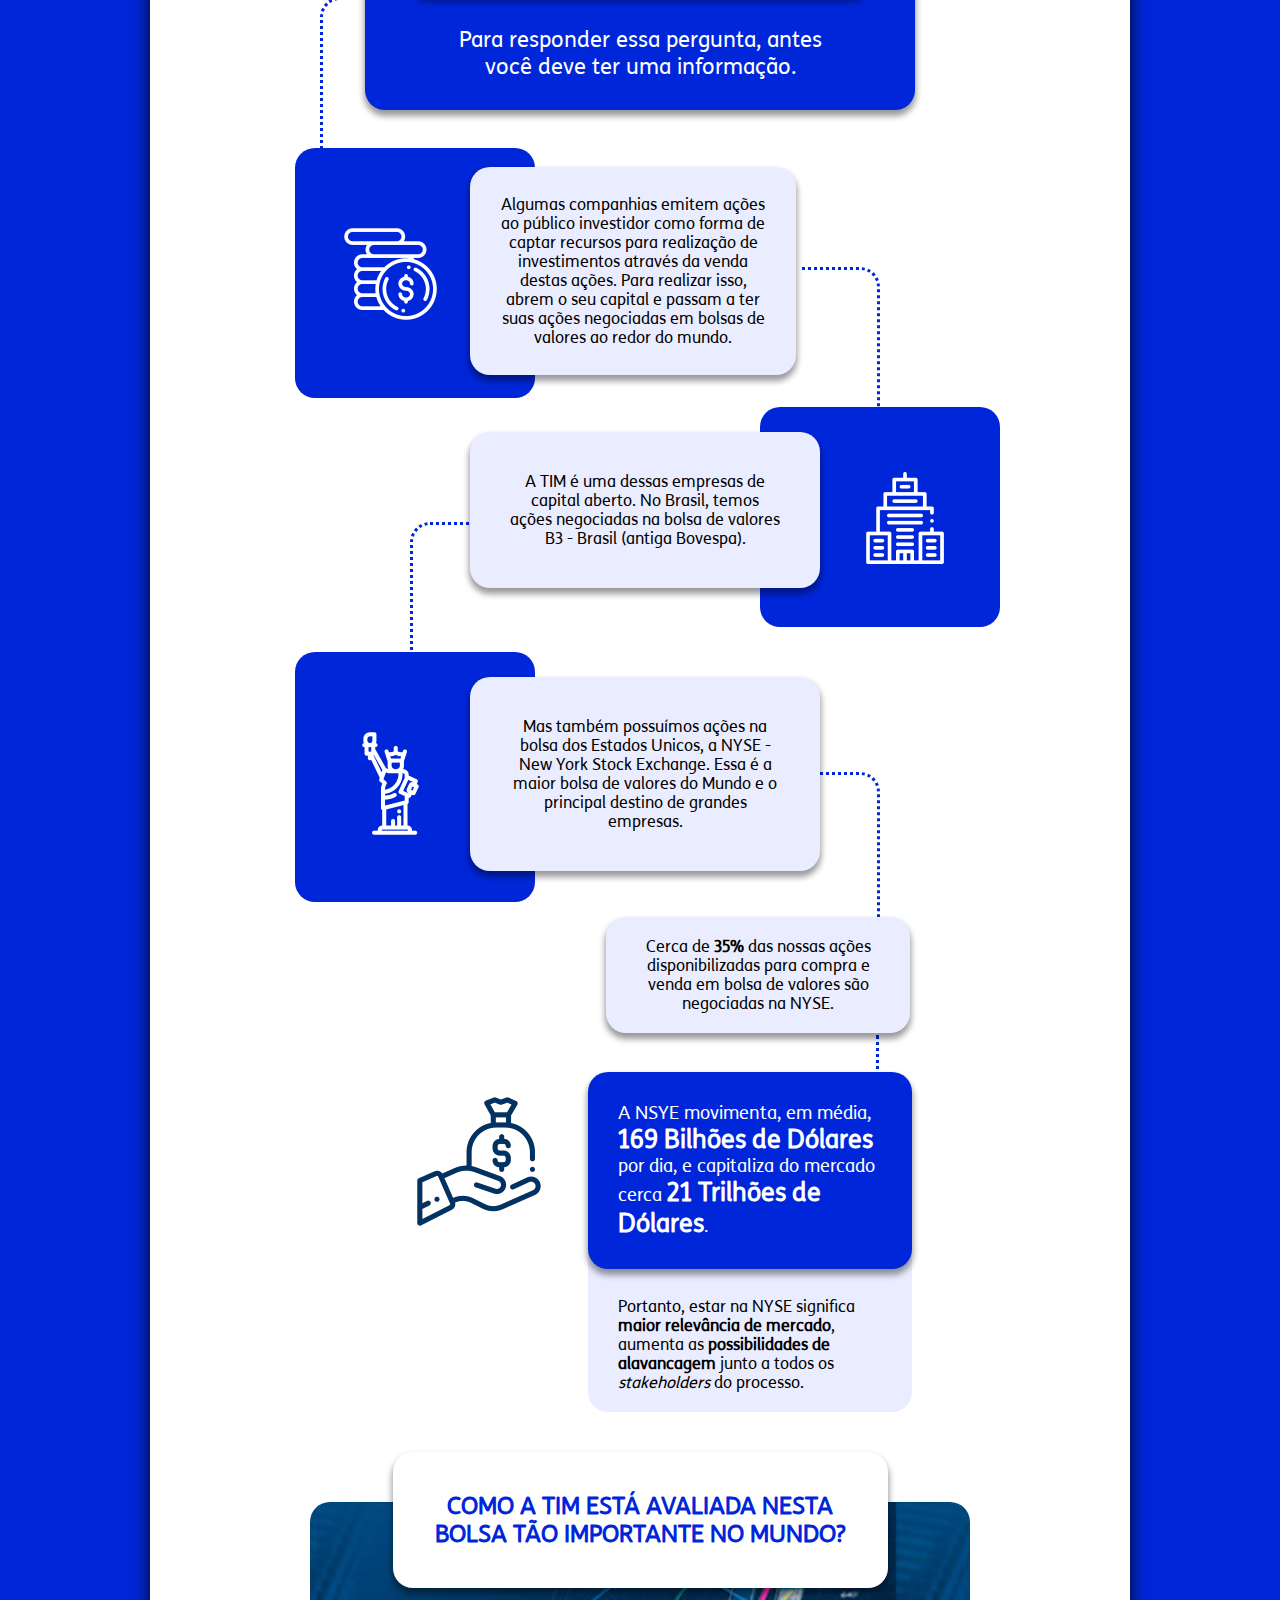
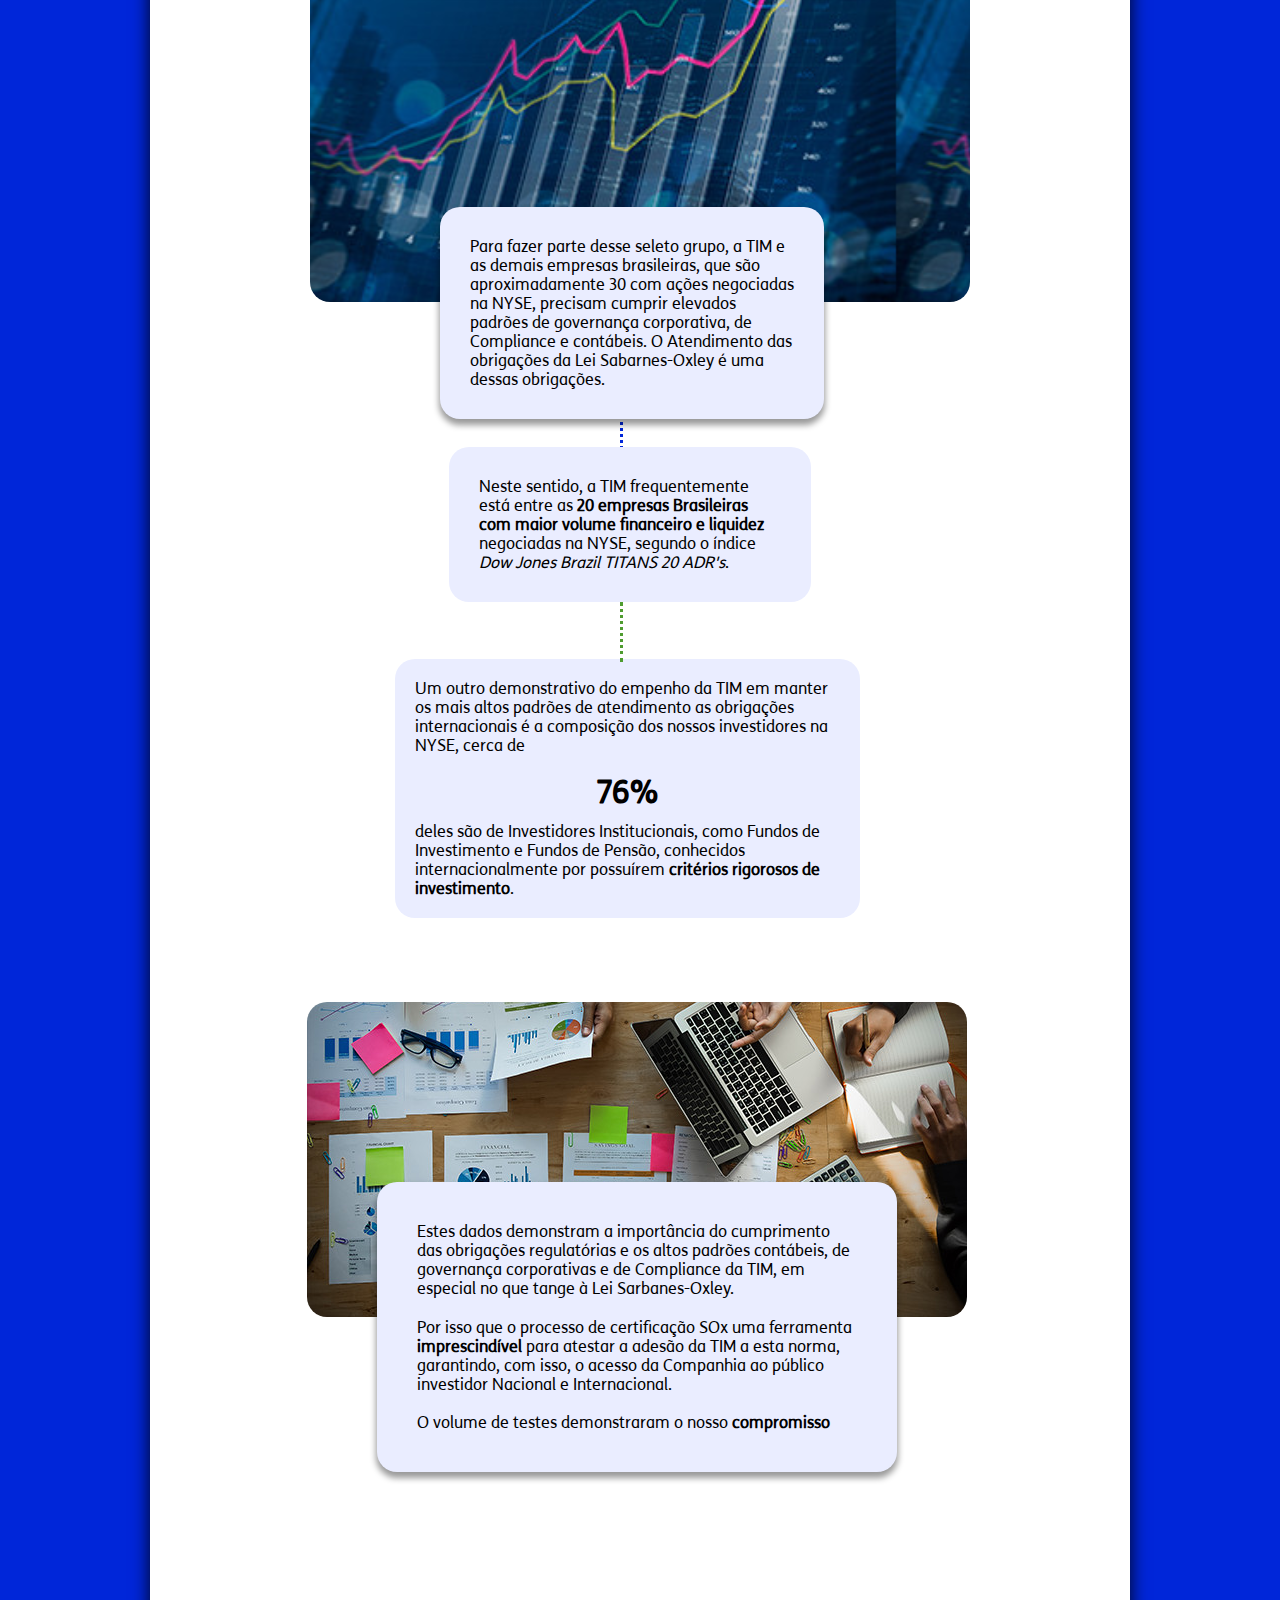
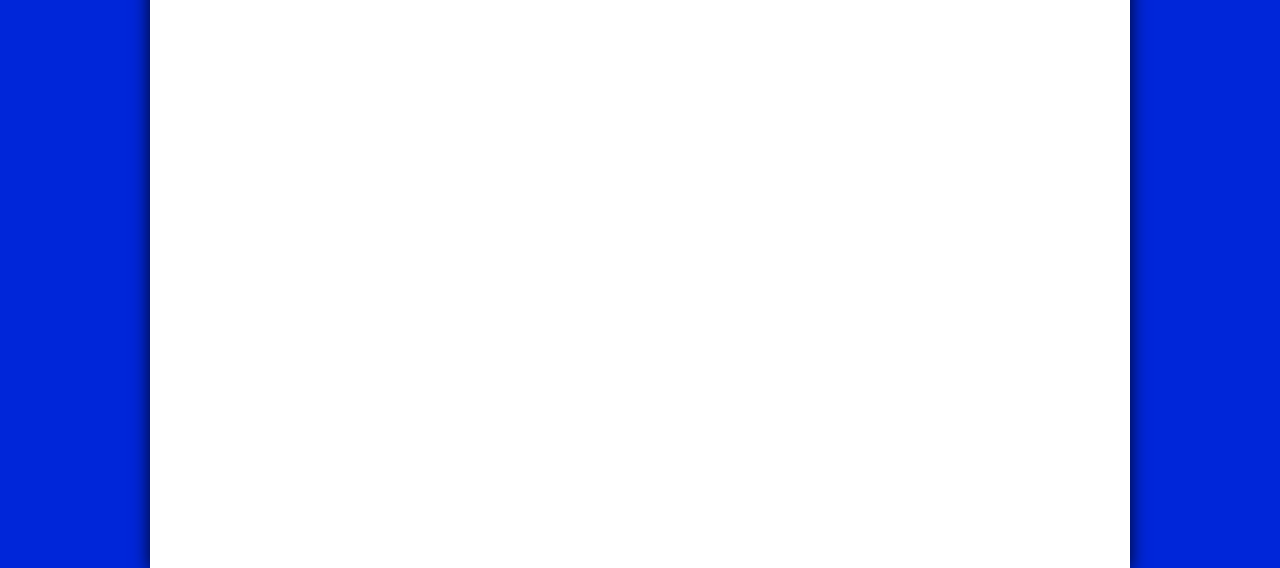
<file: index.3.html>
<!DOCTYPE html>
<html>

<head>
    <meta charset='utf-8'>
    <meta http-equiv='X-UA-Compatible' content='IE=edge'>
    <title>Infográfico</title>
    <meta name="viewport" content="width=device-width, initial-scale=1, maximum-scale=1">
    <link rel="stylesheet" href="https://unpkg.com/aos@next/dist/aos.css" />
    <link rel='stylesheet' type='text/css' href='responsive.3.css'>
</head>

<body>
    <div id="wrapper">
        <article id="bloco1">
            <section data-fundo-azul data-aos="fade-down"></section>
            <section data-shadow data-fundo-azul-claro data-aos="fade-up" data-aos-delay="200"></section>
            <section data-texto-1  data-aos="fade-left" data-aos-delay="100">
                <strong>
                    quem faz o que
                </strong>
                <br />
                no processo de
                <br />
                certificação anual
                <br />
                da lei sox?
            </section>
            <section data-texto-2 data-aos="fade-left" data-aos-delay="300">
                Para que essa certificação seja bem sucedida,
                algumas pessoas são designadas para facilitarem
                e garantirem o andamento do processo da melhor forma.
            </section>
            <section data-box data-aos="fade-up" data-aos-delay="400">
                <div class="wrapper">
                    <div>
                        Role a página e<br />
                        conheça mais<br />
                        sobre elas.
                    </div>
                    <figure>
                        <img src="img/icone_rolar.png" />
                    </figure>
                </div>
            </section>
        </article>
        <article id="bloco2">
            <section data-fundo data-aos="fade-left"></section>
            <section data-fundo data-aos="fade-left"></section>
            <div class="container">
                <section data-linha data-azul data-aos="fade-left"></section>
                <section data-shadow data-conteudo-esquerda data-padding-conteudo data-titulo data-aos="fade-left">
                    <span data-aos="fade-left">
                        process<br />
                        owner
                    </span>
                </section>
                <section data-icone data-aos="zoom-in">
                    <figure>
                        <img src="img/icone_bloco-2.png" />
                    </figure>
                </section>
                <section data-pontos data-left data-bottom></section>
                <section data-subtitulo data-aos="fade-left">
                    <div data-bolinha></div>
                    <div data-texto-1 data-aos="fade-left">
                        O <strong>responsável geral</strong> pelo<br />
                        processo.<br />
                        É ele quem garante o<br />
                        cumprimento das etapas da<br />
                        implantação.
                    </div>
                    <div data-texto-2>
                        E, também:
                    </div>
                </section>
                <section data-explicacoes>
                    <div data-shadow data-conteudo-direita data-padding-conteudo>
                        <div data-row data-aos="fade-right">
                            <figure>
                                <img src="img/section-2-texto-1.png" />
                            </figure>
                            <span>
                                <strong>Verifica</strong> se os seus<br />
                                processos foram<br />
                                mapeados e os seus<br />
                                fluxos e normativos estão<br />
                                atualizados e corretos.
                            </span>
                        </div>
                    </div>
                    <div data-shadow data-conteudo-direita data-padding-conteudo>
                        <div data-row data-aos="fade-left">
                            <figure>
                                <img src="img/section-2-texto-2.png" />
                            </figure>
                            <span>
                                <strong>Confirma</strong> se os controles<br />
                                em seus processos<br />
                                tiveram a sua avaliação<br />
                                de eficácia realizada.
                            </span>
                        </div>
                    </div>
                    <div data-shadow data-conteudo-direita data-padding-conteudo>
                        <div data-row data-aos="fade-right">
                            <figure>
                                <img src="img/section-2-texto-3.png" />
                            </figure>
                            <span>
                                <strong>Garante</strong> o alinhamento<br />
                                das interfaces entre os<br />
                                subprocessos.
                            </span>
                        </div>
                    </div>
                    <div data-texto-3>
                        <strong>
                        Por fim,
                        </strong>
                    </div>
                </section>
                <section data-pontos data-left></section>
                <section data-explicacoes-2>
                    <div data-shadow data-conteudo-esquerda data-padding-conteudo>
                        <div data-row data-aos="fade-left">
                            <figure>
                                <img src="img/section-2-texto-4.png" />
                            </figure>
                            <span>
                                <strong>Administra os<br />
                                conflitos entre as<br />
                                áreas envolvidas<br />
                                no processo e<br />
                                subprocesso.
                                 </strong>
                            </span>
                        </div>
                    </div>
                </section>
            </div>
        </article>
        <article id="bloco3">
            <section data-fundo></section>
            <section data-fundo></section>
            <div class="container">

                <section data-linha data-verde data-aos="fade-left"></section>
                <section data-shadow data-conteudo-esquerda data-padding-conteudo data-titulo data-aos="fade-right">
                    <span >
                        focal<br />
                        point
                    </span>
                </section>
                <section data-icone data-aos="zoom-in">
                    <figure>
                        <img src="img/icone_bloco-3.png" />
                    </figure>
                </section>
                <section data-pontos data-left data-bottom></section>
                <section data-subtitulo data-aos="fade-left">
                    <div data-bolinha></div>
                    <div data-texto-1 data-aos="fade-up">
                        Aquele que dá o <strong>suporte!</strong><br />
                        Garante o cumprimento das<br />
                        demandas da SOx na sua<br />
                        área, como escopo e prazo.
                    </div>
                    <div data-texto-2>
                        E, também:
                    </div>
                </section>
                <section data-explicacoes>
                    <div data-shadow data-conteudo-direita data-padding-conteudo>
                        <div data-row data-aos="fade-right">
                            <figure>
                                <img src="img/section-3-texto-1.png" />
                            </figure>
                            <span>
                                Dá suporte à<br />
                                disseminação do<br />
                                conhecimento e à<br />
                                mudança cultural<br />
                                associada à SOx através<br />
                                de uma função de<br />
                                referência metodológica e<br />
                                conceitual.
                            </span>
                        </div>
                    </div>
                    <div data-shadow data-conteudo-direita data-padding-conteudo>
                        <div data-row data-aos="fade-left">
                            <figure>
                                <img src="img/section-3-texto-2.png" />
                            </figure>
                            <span>
                                Fornece suporte aos<br />
                                usuários da ferramenta<br />
                                de Certificação.
                            </span>
                        </div>
                    </div>
                    <div data-shadow data-conteudo-direita data-padding-conteudo>
                        <div data-row data-aos="fade-left">
                            <figure>
                                <img src="img/section-3-texto-4.png" />
                            </figure>
                            <span>
                                Monitora se todos os<br />
                                processos foram testados<br />
                                durante as fases de teste.
                            </span>
                        </div>
                    </div>
                    <div data-texto-3>
                        Por fim,
                    </div>
                </section>


                <section data-pontos data-left></section>
                <section data-explicacoes-2>
                    <div data-shadow data-conteudo-direita data-padding-conteudo>
                        <div data-row data-aos="fade-right">
                            <figure>
                                <img src="img/section-3-texto-5.png" />
                            </figure>
                            <span>
                                Informa as possíveis<br />
                                substituições de Owners<br />
                                nas áreas solicitado os<br />
                                ajustes na ferramenta<br />
                                de Cerficação.
                            </span>
                        </div>
                    </div>
                    <!-- <div data-shadow data-conteudo-esquerda data-padding-conteudo>
                        <div data-row data-aos="fade-left">
                            <figure>
                                <img src="img/section-3-texto-6.png" />
                            </figure>
                            <span>
                                Faz os reportes<br />
                                com a Equipe<br />
                                Compliance<br />
                                Assurance.
                            </span>
                        </div>
                    </div> -->
                </section>
            </div>
        </article>
        <article id="bloco4">
            <section data-fundo data-aos="fade-left"></section>
            <section data-fundo data-aos="fade-left"></section>
            <div class="container">

                <section data-linha data-azul data-aos="fade-left"></section>
                <section data-shadow data-conteudo-esquerda data-padding-conteudo data-titulo data-aos="fade-left">
                    <span >
                        control<br />
                        owner
                    </span>
                </section>
                <section data-icone data-aos="zoom-in">
                    <figure>
                        <img src="img/icone_bloco-4.png" />
                    </figure>
                </section>
                <section data-pontos data-left data-bottom></section>
                <section data-subtitulo>
                    <div data-bolinha></div>
                    <div data-texto-1 data-aos="fade-right">
                        A pessoa dos <strong>controles!</strong><br /><br />
                        É ela quem garante que tudo<br />
                        está acontecendo conforme o<br />
                        previsto.
                    </div>
                    <div data-texto-2>
                        E mais:
                    </div>
                </section>
                <section data-explicacoes>
                    <div data-shadow data-conteudo-direita data-padding-conteudo>
                        <div data-row data-aos="fade-left">
                            <figure>
                                <img src="img/section-4-texto-1.png" />
                            </figure>
                            <span>
                                Tem o dever de cuidar dos<br />
                                descritivos de controle e<br />
                                desenhos de teste, além de<br />
                                garantir a execução e a <br />
                                geração de evidências que <br />
                                comprovem a execução e a <br />
                                eficácia dos mesmos.
                            </span>
                        </div>
                    </div>
                    <div data-shadow data-conteudo-direita data-padding-conteudo>
                        <div data-row data-aos="fade-right">
                            <figure>
                                <img src="img/section-4-texto-2.png" />
                            </figure>
                            <span>
                                Cuida da documentação e<br />
                                armazenagem das<br />
                                evidências, além de<br />
                                atender a auditoria<br />
                                externa e interna quando<br />
                                for necessário.
                            </span>
                        </div>
                    </div>
                    <div data-shadow data-conteudo-direita data-padding-conteudo>
                        <div data-row data-aos="fade-left">
                            <figure>
                                <img src="img/section-4-texto-3.png" />
                            </figure>
                            <span>
                                Trata as remediações de<br />
                                possíveis deficiências.
                            </span>
                        </div>
                    </div>
                    <div data-shadow data-conteudo-direita data-padding-conteudo>
                        <div data-row data-aos="fade-right">
                            <figure>
                                <img src="img/section-4-texto-4.png" />
                            </figure>
                            <span>
                                Indica os Test Owners<br />
                                para os testes<br />
                                do Management e<br />
                                também testes de<br />
                                remediação de<br />
                                deficiências.
                            </span>
                        </div>
                    </div>
                    <div data-shadow data-conteudo-direita data-padding-conteudo>
                        <div data-row data-aos="fade-left">
                            <figure>
                                <img src="img/section-4-texto-5.png" />
                            </figure>
                            <span>
                                Com o auxílio da<br />
                                equipe responsável por SOx Compliance,<br />
                                define os planos de<br />
                                remediação necessários<br />
                                para a tratativa das<br />
                                deficiências em seus<br />
                                controles.
                            </span>
                        </div>
                    </div>
                    <div data-shadow data-conteudo-direita data-padding-conteudo>
                        <div data-row data-aos="fade-right">
                            <figure>
                                <img src="img/section-4-texto-6.png" />
                            </figure>
                            <span>
                                Monitora e garante o<br />
                                cumprimento das<br />
                                tratativas e testes de seus<br />
                                Planos de Remediação.
                            </span>
                        </div>
                    </div>
                    <div data-shadow data-conteudo-direita data-padding-conteudo>
                        <div data-row data-aos="fade-left">
                            <figure>
                                <img src="img/section-4-texto-7.png" />
                            </figure>
                            <span>
                                Garante que todos os<br />
                                <em>Reports</em> e solicitações de<br />
                                evidências sejam<br />
                                atendidas prontamente.
                            </span>
                        </div>
                    </div>
                </section>
            </div>
        </article>
        <article id="bloco5">
            <section data-fundo data-aos="fade-left"></section>
            <section data-fundo data-aos="fade-left"></section>
            <div class="container">

                <section data-linha data-verde data-aos="fade-left"></section>
                <section data-shadow data-conteudo-esquerda data-padding-conteudo data-titulo data-aos="fade-left">
                    <span >
                        test<br />
                        owner
                    </span>
                </section>
                <section data-icone data-aos="zoom-in">
                    <figure>
                        <img src="img/icone_bloco-5.png" />
                    </figure>
                </section>
                <section data-pontos data-left data-bottom></section>
                <section data-subtitulo>
                    <div data-bolinha></div>
                    <div data-texto-1 data-aos="fade-right">
                        É quem <strong>testa tudo!</strong><br /><br />
                        É ele quem garante que os<br />
                        controles estão sendo<br />
                        executados de forma eficaz.
                    </div>
                    <div data-texto-2>
                        E também:
                    </div>
                </section>
                <section data-explicacoes>
                    <div data-shadow data-conteudo-direita data-padding-conteudo>
                        <div data-row data-aos="fade-left">
                            <figure>
                                <img src="img/section-5-texto-1.png" />
                            </figure>
                            <span>
                                Avalia, de forma imparcial<br />
                                e independente, os<br />
                                resultados de testes de<br />
                                eficácia sob sua<br />
                                responsabilidade.
                            </span>
                        </div>
                    </div>
                    <div data-shadow data-conteudo-direita data-padding-conteudo>
                        <div data-row data-aos="fade-right">
                            <figure>
                                <img src="img/section-5-texto-2.png" />
                            </figure>
                            <span>
                                Realiza e documenta os<br />
                                testes de eficácia na<br />
                                ferramenta de Cerficação<br />
                                conforme metodologia SOx<br />
                                vigente e orientações da<br />
                                Equipe SOx Compliance.
                            </span>
                        </div>
                    </div>
                </section>
            </div>
        </article>
        <article id="bloco6">
            <div class="container">

                <section data-pessoas data-aos="fade-up"></section>
                <section data-conteudo-box-azul data-position data-aos="zoom-in">
                    <section data-shadow data-conteudo-box-branco data-aos="zoom-out">
                        Por que as<br />
                        pessoas são<br />
                        importantes<br />
                        em todo esse<br />
                        processo?
                    </section>
        
                    <span data-aos="fade-left">
                        A resposta está nos números.<br />
                        Veja:
                    </span>
                </section>
                <section data-conteudo-tunel data-aos="fade-up">
                    <span>Na TIM, os atores da Certificação são compostos por:</span>
                    <figure data-aos="fade-down">
                        <img src="img/section-6-texto-1.png" />
                    </figure>
                    <div data-pontilhados data-aos="fade-up"></div>
                    <div data-pontilhados data-aos="fade-down"></div>
                    <div data-conteudo-box-verde data-aos="fade-left">
                        <span>165</span>
                        Control<br />
                        Owners
                    </div>
                    <div data-conteudo-box-verde data-aos="fade-right">
                        <span>37</span>
                        Focal<br />
                        Points
                    </div>
                    <div data-conteudo-box-verde data-aos="fade-left">
                        <span>300</span>
                        Test<br />
                        Owners
                    </div>
                    <span>Atuando sobre:</span>
                    <div data-flex>
                        <div data-shadow data-conteudo-box-azul>
                            <span>113</span>
                            Controles de Entity Level
                        </div>
                        <div data-shadow data-conteudo-box-azul>
                            <span>593</span>
                            Controles de Negócio
                        </div>
                        <div data-shadow data-conteudo-box-azul>
                            <span>143</span>
                            Controles de IT
                        </div>
                    </div>
                </section>
            </div>
        </article>

        <article id="bloco9" data-aos="zoom-out">
            <div class="container">
                <article data-conteudo-tunel>
                    <section>
                        Durante a revisão Anual dos descritivos de controle e desenhos de teste são revisados, em média, cerca de
                        <div>
                            <p>400</p>
                            <figure>
                                <img src="img/section-9.png" />
                            </figure>
                        </div>
                        <p data-controles>controles</p>
                    </section>
                    <section>
                        Este é o momento onde damos a oportunidade para que os controles sejam preparados para
                        <strong>ciclos de testes</strong>, mitigando assim o risco de deficiências decorrentes das
                        deficiências de desenho no controle.
                    </section>
                </article>
            </div>
        </article>

        <article id="bloco7" data-aos="zoom-out">
            <div class="container">
                <section data-conteudo-tunel>
                    <span>Após a fase anual de revisão dos controles, inicia-se a fase de testes dos controles</span>
                    <span data-destaque>Nela, são testados em média:</span>
                    <div data-flex>
                        <div data-shadow data-conteudo-box-azul>
                            <span>585</span>
                            Testes pelo Management / ano
                        </div>
                        <div data-shadow data-conteudo-box-azul>
                            <span>300</span>
                            Testes independentes realizados por Compliance Assurance / ano
                        </div>
                    </div>
                </section>
            </div>
        </article>

        <article id="bloco10" data-aos="zoom-out">
            <div class="container">
                <article data-conteudo-tunel>
                    <section>
                        Se incluírmos nestas contas os testes sobre os Planos de Remediação que são criados e fechados ao longo
                        do ano, chegaremos a um número próximo de
                    </section>
                    <section>
                        <div>
                            <figure>
                                <img src="img/section-10.png" />
                            </figure>
                            <p>
                                1.200
                                <span>testes</span>
                            </p>
                        </div>
                    </section>
                </article>
                <div data-shadow data-conteudo-box-azul>
                    Tudo isso realizado pelas pessoas que fazem a Certificação acontecer!
                </div>
            </div>
        </article>

        <article id="bloco11">
            <div class="container">
                <div data-conjunto-1>
                    <div data-conteudo-box-branco>
                        Por que devemos fazer <br/>essa  certificação acontecer<br/>da melhor forma?
                    </div>
                    <div data-conteudo-box-azul>
                        <span>
                            Para responder essa pergunta, antes você deve ter uma informação.
                        </span>
                    </div>
                </div>
                <span data-spacer data-spacer-azul></span>
                <div data-conjunto-2>
                    <div data-conteudo-box-azul>
                        <figure>
                            <img src="img/section-11-icone-1.png" />
                        </figure>
                    </div>
                    <div>
                        Algumas companhias emitem ações ao público investidor como forma de captar 
                        recursos para realização de investimentos através da venda destas ações. 
                        Para realizar isso, abrem o seu capital e passam a ter suas ações negociadas
                         em bolsas de valores ao redor do mundo.
                    </div>
                </div>
                <span data-spacer data-spacer-azul></span>
                <div data-conjunto-3>
                    <div data-conteudo-box-azul>
                        <figure>
                            <img src="img/section-11-icone-2.png" />
                        </figure>
                    </div>
                    <div>
                        A TIM é uma dessas empresas de capital aberto. No Brasil, temos ações negociadas na bolsa de valores B3 - Brasil (antiga Bovespa).
                    </div>
                </div>
                <span data-spacer data-spacer-azul></span>
                <div data-conjunto-4>
                    <div data-conteudo-box-azul>
                        <figure>
                            <img src="img/section-11-icone-3.png" />
                        </figure>
                    </div>
                    <div>
                        Mas também possuímos ações na bolsa dos Estados Unicos, a NYSE - New York Stock Exchange. 
                        Essa é a maior bolsa de valores do Mundo e o principal destino de grandes empresas.
                    </div>
                </div>
                <span data-spacer data-spacer-azul></span>
                <div data-conjunto-12>
                    <div>
                        Cerca de <strong>35%</strong> das nossas ações disponibilizadas para compra e venda em bolsa de valores são negociadas na NYSE.
                    </div>
                </div>
                <span data-spacer data-spacer-azul></span>
                <div data-conjunto-5>
                    <div>
                        <figure>
                            <img src="img/section-11-icone-4.png" />
                        </figure>
                        <div data-conteudo-box-azul>
                            A NSYE movimenta, em média, <strong>169 Bilhões de <br />Dólares</strong> por dia, e<br />
                            capitaliza do mercado<br /> cerca <strong>21 Trilhões <br />de Dólares</strong>.
                        </div>
                        <div>
                            Portanto, estar na NYSE significa <strong>maior relevância de mercado</strong>, 
                            aumenta as <strong>possibilidades de alavancagem</strong> junto a todos os
                            <em>stakeholders</em> do processo.
                        </div>
                    </div>
                </div>
                <div data-conjunto-6>
                    <div>
                        <div data-conteudo-box-branco>
                            Como a TIM está avaliada nesta bolsa tão importante no mundo?
                        </div>
                        <div data-fundo ></div>
                        <div>
                            <p>
                                Para fazer parte desse seleto grupo, a TIM e as demais empresas brasileiras, 
                                que são aproximadamente 30 com ações negociadas na NYSE, precisam cumprir elevados padrões de governança corporativa, 
                                de Compliance e contábeis. O Atendimento das obrigações da Lei Sabarnes-Oxley é uma dessas 
                                obrigações.
                            </p>
                        </div>
                    </div>
                </div>
                <span data-spacer data-spacer-azul></span>
                <div data-conjunto-7>
                    <span>
                        <p>
                            Neste sentido, a TIM frequentemente está entre as
                            <strong>20 empresas Brasileiras com maior
                                volume financeiro e liquidez
                            </strong> negociadas na NYSE, segundo o índice
                            <em>Dow Jones Brazil TITANS 20 ADR's</em>.
                        </p>
                    </span>
                </div>
                <span data-spacer data-spacer-verde></span>
                <!-- <span data-spacer data-spacer-verde></span> -->
                <div data-conjunto-10>
                    <p>
                        Um outro demonstrativo do empenho da TIM em manter os mais altos 
                        padrões de atendimento as obrigações internacionais é a 
                        composição dos nossos investidores na NYSE, cerca de
                        <strong>76%</strong>
                        deles são de Investidores Institucionais, como Fundos de 
                        Investimento e Fundos de Pensão, conhecidos 
                        internacionalmente por possuírem <strong>
                            critérios rigorosos de investimento</strong>.
                    </p>
                </div>
                <span data-spacer></span>
            </div>
            <div data-conjunto-11>
                <div data-fundo ></div>
                <div>
                    <p>
                        Estes dados demonstram a importância do cumprimento das obrigações regulatórias e os altos padrões contábeis, de governança corporativas e de Compliance da TIM, em especial no que tange à Lei Sarbanes-Oxley.
                    </p>
                    <p>
                        Por isso que o processo de certificação SOx uma ferramenta <strong>imprescindível</strong> para atestar a adesão da TIM a esta norma, garantindo, com isso, o acesso da Companhia ao público investidor Nacional e Internacional.<br /><br />
                        O volume de testes demonstraram o nosso <strong>compromisso</strong> 
                    </p>

                </div>
            </div>
        </article>

        <article id="bloco8">
            <div class="container">
                <section data-pessoas data-aos="zoom-in"></section>
                <section data-conteudo-box-azul data-position data-aos="fade-up">
                    <span>
                        Além disso, é uma forma de garantir
                        <strong>processos organizacionais mais íntegros</strong> e
                        <strong>transparentes</strong>, de modo que consigamos
                        além de garantir a Certificação anual da TIM, 
                        segundo a Lei Sabanes Oxley, também
                        impactarmos positivamente toda a cadeia de
                        partes interessadas (acionistas, clientes,
                        fornecedores e colaboradores) como uma
                        referência de <strong>qualidade</strong>, <strong>transparência</strong> e
                        <strong>integridade</strong> no setor TELECOM.
                    </span>
                </section>
        
                <section data-conteudo-box-azul data-position data-aos="fade-down">
                    <span>
                        Você concluiu o curso<br />
                        Colaboradoes e a SOx:<br />
                        Funções
                        <br />
                        <br />
                        Clique em [<strong>MENU</strong>] para<br />
                        acessar o próximo.
                    </span>
                </section>
            </div>
        </article>
    </div>
    <script src="https://unpkg.com/aos@next/dist/aos.js"></script>
    <script>
        AOS.init({
            once: true,
        });
    </script>
</body>

</html>
</file>
<file: responsive.2.css>
@font-face {
    font-family: "TIMSansWeb";
    src: url("css/font/Regular/TIMSansWeb-Regular.eot");
    /* IE9*/
    src: url("css/font/Regular/TIMSansWeb-Regular.eot?#iefix") format("embedded-opentype"), /* IE6-IE8 */
    url("css/font/Regular/TIMSansWeb-Regular.woff2") format("woff2"), /* chrome、firefox */
    url("css/font/Regular/TIMSansWeb-Regular.woff") format("woff"), /* chrome、firefox */
    url("css/font/Regular/TIMSansWeb-Regular.svg#Sans") format("svg");
    /* iOS 4.1- */
}

* {
    padding: 0;
    margin: 0;
    vertical-align: baseline;
    list-style: none;
    border: 0
}

html, body, div, span, applet, object, iframe, h1, h2, h3, h4, h5, h6, p, blockquote, pre, a, abbr, acronym, address, big, cite, code, del, dfn, em, img, ins, kbd, q, s, samp, small, strike, strong, sub, sup, tt, var, b, u, i, center, dl, dt, dd, ol, ul, li, fieldset, form, label, legend, table, caption, tbody, tfoot, thead, tr, th, td, article, aside, canvas, details, embed, figure, figcaption, footer, header, hgroup, menu, nav, output, ruby, section, summary, time, mark, audio, video {
    margin: 0;
    padding: 0;
    border: 0;
    font-size: 100%;
    font: inherit;
    vertical-align: baseline;
    font-family: "TIMSansWeb" !important;
}

body {
    overflow-x: hidden;
    background-color: #0026d9;
}

strong {
    font-weight: bold;
}

em {
    font-style: italic;
}

/* WRAPPER */

#wrapper {
    margin: 0 auto;
    width: 320px;
    overflow-x: hidden;
    background-color: white;
}

/* BOX CONTEUDO GENÉRICO */

[data-conteudo-esquerda] {
    border-top-right-radius: 30px;
    border-bottom-right-radius: 30px;
    padding-right: 30px;
}

[data-conteudo-direita] {
    border-top-left-radius: 30px;
    border-bottom-left-radius: 30px;
    padding-left: 30px;
}

[data-padding-conteudo] {
    padding-top: 28px;
    padding-bottom: 28px;
}

[data-linha] {
    height: 0px;
    width: 135px;
    border: 2px solid;
}

[data-linha][data-azul] {
    border-color: #0026d9;
}

[data-linha][data-verde] {
    border-color: #509e30;
}

[data-conteudo-box-azul] {
    background-color: #0026d9;
    color: white;
    padding: 20px;
    border-radius: 20px;
}

[data-conteudo-box-branco] {
    background-color: white;
    color: #0026d9;
    padding: 20px;
    border-radius: 20px;
}

[data-shadow] {
    -webkit-box-shadow: 0px 6px 8px 1px rgba(0,0,0,0.6);
    -moz-box-shadow: 0px 6px 8px 1px rgba(0,0,0,0.6);
    box-shadow: 0px 6px 8px 1px rgba(0,0,0,0.6);
}

#bloco2 [data-fundo]:last-child,
#bloco3 [data-fundo]:last-child,
#bloco4 [data-fundo]:last-child,
#bloco5 [data-fundo]:last-child,
#bloco6 [data-fundo]:last-child
{
    display: none;
}

/* BLOCO 01 */

#bloco1 {
    position: relative;
    width: 100%;
    height: 600px;
}

#bloco1 section[data-fundo-azul] {
    background-color: #0026d9;
    position: absolute;
    width: 100%;
    height: 310px;
    border-bottom-left-radius: 30px;
    border-bottom-right-radius: 30px;
}

#bloco1 section[data-fundo-azul-claro] {
    background-image: url(img/pessoas_fundo.jpg);
    background-color: #2cadff;
    background-position: center;
    height: 175px;
    width: 280px;
    border-radius: 30px;
    left: 20px;
    top: 180px;
    position: absolute;
}

#bloco1 section[data-texto-1] {
    position: absolute;
    top: 50px;
    text-transform: uppercase;
    color: white;
    left: 50px;
    font-size: 1.2rem;
}

#bloco1 section[data-texto-1] strong {
    font-weight: bold;

}

#bloco1 section[data-texto-2] {
    position: absolute;
    top: 380px;
    color: #01284f;
    left: 40px;
    font-size: 1rem;
    width: 240px;
    line-height: 1.15rem;
}

#bloco1 section[data-box] {
    background-color: #4ccfff;
    border-radius: 20px;
    bottom: 10px;
    color: white;
    font-size: 1.1rem;
    height: 105px;
    left: 30px;
    position: absolute;
    width: 260px;
}

#bloco1 section[data-box] .wrapper {
    height: 100%;
    position: relative;
    width: 100%;
}

#bloco1 section[data-box] .wrapper div {
    left: 20px;
    position: absolute;
    top: 23px;
    line-height: 1.2em;
}

#bloco1 section[data-box] .wrapper figure {
    position: absolute;
    right: 15px;
    top: 25px;
}

/* BLOCO 02 */

#bloco2 {
    background-image: url(img/eclipse.jpg);
    background-position-x: -562px;
    background-position-y: bottom;
    background-repeat: no-repeat;
    height: 1204px;
    padding-top: 120px;
    position: relative;
    width: 100%;
}

#bloco2 [data-fundo] {
    position: absolute;
    background-color: #91c84c;
    width: 160px;
    height: 430px;
    border-top-right-radius: 20px;
    border-bottom-right-radius: 20px;
    left: 0;
    top: 583px;
}

#bloco2 [data-linha] {
    position: absolute;
    top: 98px;
}

#bloco2 [data-titulo] {
    background-color: #0026d9;
    color: white;
    height: 90px;
    position: absolute;
    top: 108px;
    width: 155px;
}

#bloco2 [data-titulo] span {
    display: inline-block;
    font-weight: bold;
    font-size: 1.5rem;
    line-height: 40px;
    margin-top: 5px;
    margin-left: 20px;
    text-transform: uppercase;
}

#bloco2 [data-icone] {
    position: absolute;
    right: 20px;
    top: 130px;
}

#bloco2 [data-pontos][data-left][data-bottom] {
    border-left: 3px dotted blue;
    border-bottom: 3px dotted blue;
    height: 225px;
    left: 20px;
    position: absolute;
    top: 254px;
    width: 290px;
}

#bloco2 [data-subtitulo] {
    position: absolute;
    left: 20px;
    top: 284px;
    width: 280px;
    padding-left: 13px;
    line-height: 1.40rem;
    font-size: 1.2rem;
}

#bloco2 [data-subtitulo] [data-bolinha] {
    border-radius: 20px;
    width: 15px;
    height: 15px;
    background-color: #0026d9;
    top: 3px;
    left: -6px;
    color: #01284f;
    position: absolute;
}

#bloco1 [data-texto-2] {
    color: #01284f;
}
#bloco2 [data-subtitulo] [data-texto-1] {
    color: #01284f;
}
#bloco2 [data-subtitulo] [data-texto-2] {
    color: #01284f;
}


#bloco3 [data-subtitulo] [data-texto-1] {
    color: #01284f;
}
#bloco3 [data-subtitulo] [data-texto-2] {
    color: #01284f;
}
#bloco3 [data-explicacoes] [data-texto-3] {
    color: #01284f;
}

#bloco4 [data-subtitulo] [data-texto-1] {
    color: #01284f;
}
#bloco4 [data-subtitulo] [data-texto-2] {
    color: #01284f;
}

#bloco5 [data-subtitulo] [data-texto-1] {
    color: #01284f;
}
#bloco5 [data-subtitulo] [data-texto-2] {
    color: #01284f;
}


#bloco2 [data-subtitulo] [data-texto-2] {
    margin-top: 55px;
    font-weight: bold;
    color: #01284f;
}

#bloco2 [data-explicacoes] {
    border-right: 3px dotted blue;
    border-bottom: 3px dotted blue;
    left: 20px;
    padding-bottom: 10px;
    padding-top: 30px;
    position: absolute;
    top: 480px;
    width: 290px;
}

#bloco2 [data-explicacoes] [data-conteudo-direita] {
    background-color: #0026d9;
    color: white;
    line-height: 1.3rem;
    margin-bottom: 30px;
    margin-right: -3px;
}

#bloco2 [data-explicacoes] [data-conteudo-direita] [data-row]::after {
    content: "";
    clear: both;
    display: table;
}

#bloco2 [data-explicacoes] [data-conteudo-direita] figure {
    float: left;
    margin-left: -10px;
    margin-top: 5px;
}

#bloco2 [data-explicacoes] [data-conteudo-direita] span {
    position: relative;
    right: 0;
    margin-left: 60px;
    display: block;
}

#bloco2 [data-explicacoes] [data-conteudo-direita] strong {
    font-weight: bold;
}

#bloco2 [data-explicacoes] [data-texto-3] {
    margin-top: 55px;
    font-weight: bold;
    text-align: right;
    margin-right: 10px;
    font-size: 1.2rem;
    color: #01284f;
}

#bloco2 [data-explicacoes-2] {
    border-left: 3px dotted blue;
    bottom: 101px;
    left: 20px;
    padding-top: 30px;
    position: absolute;
    width: 280px;
}

#bloco2 [data-explicacoes-2] [data-conteudo-esquerda] {
    background-color: #0026d9;
    color: white;
    line-height: 1.3rem;
    margin-left: -3px;
}

#bloco2 [data-explicacoes-2] [data-conteudo-esquerda] [data-row]::after {
    content: "";
    clear: both;
    display: table;
}

#bloco2 [data-explicacoes-2] [data-conteudo-esquerda] figure {
    float: right;
    margin-right: -10px;
}

#bloco2 [data-explicacoes-2] [data-conteudo-esquerda] span {
    position: relative;
    right: 0;
    margin-left: 20px;
    display: block;
}

#bloco2 [data-explicacoes-2] [data-conteudo-esquerda] strong {
    font-weight: bold;
}

/* BLOCO 03 */

#bloco3 {
    background-image: url(img/eclipse-2.jpg);
    background-position-x: -710px;
    background-position-y: 205px;
    background-repeat: no-repeat;
    height: 1515px;
    padding-top: 120px;
    position: relative;
    width: 100%;
}

#bloco3 [data-fundo] {
    position: absolute;
    background-color: #0026d9;
    width: 160px;
    height: 640px;
    border-top-right-radius: 20px;
    border-bottom-right-radius: 20px;
    left: 0;
    top: 583px;
}

#bloco3 [data-linha] {
    position: absolute;
    top: 98px;
}

#bloco3 [data-titulo] {
    background-color: #509e30;
    color: white;
    height: 90px;
    position: absolute;
    top: 108px;
    width: 155px;
}

#bloco3 [data-titulo] span {
    display: inline-block;
    font-weight: bold;
    font-size: 1.5rem;
    line-height: 40px;
    margin-top: 5px;
    margin-left: 20px;
    text-transform: uppercase;
}

#bloco3 [data-icone] {
    position: absolute;
    right: 20px;
    top: 130px;
}

#bloco3 [data-pontos][data-left][data-bottom] {
    border-left: 3px dotted #509e30;
    border-bottom: 3px dotted #509e30;
    height: 200px;
    left: 20px;
    position: absolute;
    top: 254px;
    width: 290px;
}

#bloco3 [data-subtitulo] {
    position: absolute;
    left: 20px;
    top: 284px;
    width: 280px;
    padding-left: 13px;
    line-height: 1.40rem;
    font-size: 1.2rem;
}

#bloco3 [data-subtitulo] strong {
    font-weight: bold;
}

#bloco3 [data-subtitulo] [data-bolinha] {
    border-radius: 20px;
    width: 15px;
    height: 15px;
    background-color: #509e30;
    top: 3px;
    left: -6px;
    color: #01284f;
    position: absolute;
}

#bloco3 [data-subtitulo] [data-texto-2] {
    margin-top: 55px;
    font-weight: bold;
}

#bloco3 [data-explicacoes] {
    border-right: 3px dotted #509e30;
    /* border-bottom: 3px dotted #509e30; */
    left: 20px;
    /* padding-bottom: 10px; */
    padding-top: 30px;
    position: absolute;
    top: 460px;
    width: 290px;
}

#bloco3 [data-explicacoes] [data-conteudo-direita],
#bloco3 [data-explicacoes-2] [data-conteudo-direita] {
    background-color: #509e30;
    color: white;
    line-height: 1.3rem;
    margin-bottom: 30px;
    margin-right: -3px;
}

#bloco3 [data-explicacoes-2] [data-conteudo-direita] {
    margin-bottom: unset;
}

#bloco3 [data-explicacoes] [data-conteudo-direita] [data-row]::after,
#bloco3 [data-explicacoes-2] [data-conteudo-direita] [data-row]::after {
    content: "";
    clear: both;
    display: table;
}

#bloco3 [data-explicacoes] [data-conteudo-direita] figure,
#bloco3 [data-explicacoes-2] [data-conteudo-direita] figure {
    float: left;
    margin-left: -17px;
    margin-top: 5px;
}

#bloco3 [data-explicacoes] [data-conteudo-direita] span,
#bloco3 [data-explicacoes-2] [data-conteudo-direita] span {
    position: relative;
    right: 0;
    margin-left: 60px;
    display: block;
}

#bloco3 [data-explicacoes] [data-conteudo-direita] strong,
#bloco3 [data-explicacoes-2] [data-conteudo-direita] strong {
    font-weight: bold;
}

#bloco3 [data-explicacoes] [data-texto-3] {
    margin-top: 55px;
    font-weight: bold;
    text-align: right;
    margin-right: 10px;
    font-size: 1.2rem;

}

#bloco3 [data-explicacoes-2] {
    /* border-left: 3px dotted #509e30; */
    border-right: 3px dotted #509e30;
    bottom: 4px;
    left: 20px;
    padding-top: 30px;
    position: absolute;
    width: 290px;
}

#bloco3 [data-explicacoes-2] [data-conteudo-esquerda] {
    background-color: #509e30;
    color: white;
    line-height: 1.3rem;
    margin-left: -3px;
}

#bloco3 [data-explicacoes-2] [data-conteudo-esquerda] [data-row]::after {
    content: "";
    clear: both;
    display: table;
}

#bloco3 [data-explicacoes-2] [data-conteudo-esquerda] figure {
    float: right;
    margin-left: 14px;
}

#bloco3 [data-explicacoes-2] [data-conteudo-esquerda] span {
    position: relative;
    right: 0;
    margin-left: 20px;
    display: block;
}

#bloco3 [data-explicacoes-2] [data-conteudo-esquerda] strong,
#bloco3 [data-explicacoes-2] [data-conteudo-direita] strong {
    font-weight: bold;
}

#bloco3 [data-explicacoes-2] [data-conteudo-direita] {
    margin-right: -3px;
}

#bloco3 [data-explicacoes-2] [data-conteudo-direita] [data-row]::after {
    content: "";
    clear: both;
    display: table;
}

#bloco3 [data-explicacoes-2] [data-conteudo-direita] figure {
    float: left;
    margin-right: 14px;
}

#bloco3 [data-explicacoes-2] [data-conteudo-direita] span {
    position: relative;
    left: 0;
    margin-left: unset;
    margin-right: 20px;
    display: block;
}

/* BLOCO 04 */

#bloco4 {
    background-image: url(img/eclipse.jpg);
    background-position-x: -562px;
    background-position-y: 200px;
    background-repeat: no-repeat;
    height: 1690px;
    padding-top: 120px;
    position: relative;
    width: 100%;
}

#bloco4 [data-fundo] {
    position: absolute;
    background-color: #91c84c;
    width: 160px;
    height: 1225px;
    border-top-right-radius: 20px;
    border-bottom-right-radius: 20px;
    left: 0;
    top: 583px;
}

#bloco4 [data-linha] {
    position: absolute;
    top: 98px;
}

#bloco4 [data-titulo] {
    background-color: #0026d9;
    color: white;
    height: 90px;
    position: absolute;
    top: 108px;
    width: 155px;
}

#bloco4 [data-titulo] span {
    display: inline-block;
    font-weight: bold;
    font-size: 1.5rem;
    line-height: 40px;
    margin-top: 5px;
    margin-left: 20px;
    text-transform: uppercase;
}

#bloco4 [data-icone] {
    position: absolute;
    right: 20px;
    top: 130px;
}

#bloco4 [data-pontos][data-left][data-bottom] {
    border-left: 3px dotted blue;
    border-bottom: 3px dotted blue;
    height: 225px;
    left: 20px;
    position: absolute;
    top: 254px;
    width: 290px;
}

#bloco4 [data-subtitulo] {
    position: absolute;
    left: 20px;
    top: 284px;
    width: 280px;
    padding-left: 13px;
    line-height: 1.40rem;
    font-size: 1.2rem;
}

#bloco4 [data-subtitulo] [data-bolinha] {
    border-radius: 20px;
    width: 15px;
    height: 15px;
    background-color: #0026d9;
    top: 3px;
    left: -6px;
    color: #01284f;
    position: absolute;
}

#bloco4 [data-subtitulo] [data-texto-2] {
    margin-top: 55px;
    font-weight: bold;
}

#bloco4 [data-explicacoes] {
    border-right: 3px dotted blue;
    left: 20px;
    padding-top: 30px;
    position: absolute;
    top: 480px;
    width: 290px;
}

#bloco4 [data-explicacoes] [data-conteudo-direita]:last-child {
    margin-bottom: unset;
}

#bloco4 [data-explicacoes] [data-conteudo-direita] {
    background-color: #0026d9;
    color: white;
    line-height: 1.3rem;
    margin-bottom: 30px;
    margin-right: -3px;
}

#bloco4 [data-explicacoes] [data-conteudo-direita] [data-row]::after {
    content: "";
    clear: both;
    display: table;
}

#bloco4 [data-explicacoes] [data-conteudo-direita] figure {
    float: left;
    margin-left: -10px;
    margin-top: 5px;
}

#bloco4 [data-explicacoes] [data-conteudo-direita] span {
    position: relative;
    right: 0;
    margin-left: 60px;
    display: block;
}

#bloco4 [data-explicacoes] [data-conteudo-direita] strong {
    font-weight: bold;
}

#bloco4 [data-explicacoes] [data-texto-3] {
    margin-top: 55px;
    font-weight: bold;
    text-align: right;
    margin-right: 10px;
    font-size: 1.2rem;
}

#bloco4 [data-explicacoes-2] {
    border-left: 3px dotted blue;
    bottom: 101px;
    left: 20px;
    padding-top: 30px;
    position: absolute;
    width: 280px;
}

#bloco4 [data-explicacoes-2] [data-conteudo-esquerda] {
    background-color: #0026d9;
    color: white;
    line-height: 1.3rem;
    margin-left: -3px;
}

#bloco4 [data-explicacoes-2] [data-conteudo-esquerda] [data-row]::after {
    content: "";
    clear: both;
    display: table;
}

#bloco4 [data-explicacoes-2] [data-conteudo-esquerda] figure {
    float: right;
    margin-right: -10px;
}

#bloco4 [data-explicacoes-2] [data-conteudo-esquerda] span {
    position: relative;
    right: 0;
    margin-left: 20px;
    display: block;
}

#bloco4 [data-explicacoes-2] [data-conteudo-esquerda] strong {
    font-weight: bold;
}

/* BLOCO 05 */

#bloco5 {
    background-image: url(img/eclipse-2.jpg);
    background-position-x: -710px;
    background-position-y: 205px;
    background-repeat: no-repeat;
    height: 870px;
    padding-top: 120px;
    position: relative;
    width: 100%;
}

#bloco5 [data-fundo] {
    position: absolute;
    background-color: #0026d9;
    width: 160px;
    height: 280px;
    border-top-right-radius: 20px;
    border-bottom-right-radius: 20px;
    left: 0;
    top: 583px;
}

#bloco5 [data-linha] {
    position: absolute;
    top: 98px;
}

#bloco5 [data-titulo] {
    background-color: #509e30;
    color: white;
    height: 90px;
    position: absolute;
    top: 108px;
    width: 155px;
}

#bloco5 [data-titulo] span {
    display: inline-block;
    font-weight: bold;
    font-size: 1.5rem;
    line-height: 40px;
    margin-top: 5px;
    margin-left: 20px;
    text-transform: uppercase;
}

#bloco5 [data-icone] {
    position: absolute;
    right: 20px;
    top: 130px;
}

#bloco5 [data-pontos][data-left][data-bottom] {
    border-left: 3px dotted #509e30;
    border-bottom: 3px dotted #509e30;
    height: 200px;
    left: 20px;
    position: absolute;
    top: 254px;
    width: 290px;
}

#bloco5 [data-subtitulo] {
    position: absolute;
    left: 20px;
    top: 284px;
    width: 280px;
    padding-left: 13px;
    line-height: 1.40rem;
    font-size: 1.2rem;
}

#bloco5 [data-subtitulo] strong {
    font-weight: bold;
}

#bloco5 [data-subtitulo] [data-bolinha] {
    border-radius: 20px;
    width: 15px;
    height: 15px;
    background-color: #509e30;
    top: 3px;
    left: -6px;
    color: #01284f;
    position: absolute;
}

#bloco5 [data-subtitulo] [data-texto-2] {
    margin-top: 36px;
    font-weight: bold;
}

#bloco5 [data-explicacoes] {
    border-right: 3px dotted #509e30;
    left: 20px;
    padding-top: 30px;
    position: absolute;
    top: 460px;
    width: 290px;
}

#bloco5 [data-explicacoes] [data-conteudo-direita] {
    background-color: #509e30;
    color: white;
    line-height: 1.3rem;
    margin-bottom: 30px;
    margin-right: -3px;
}

#bloco5 [data-explicacoes] [data-conteudo-direita]:last-child {
    margin-bottom: unset;
}

#bloco5 [data-explicacoes] [data-conteudo-direita] [data-row]::after {
    content: "";
    clear: both;
    display: table;
}

#bloco5 [data-explicacoes] [data-conteudo-direita] figure {
    float: left;
    margin-left: -17px;
    margin-top: 5px;
}

#bloco5 [data-explicacoes] [data-conteudo-direita] span {
    position: relative;
    right: 0;
    margin-left: 60px;
    display: block;
}

#bloco5 [data-explicacoes] [data-conteudo-direita] strong {
    font-weight: bold;
}

#bloco5 [data-explicacoes] [data-texto-3] {
    margin-top: 55px;
    font-weight: bold;
    text-align: right;
    margin-right: 10px;
    font-size: 1.2rem;
}

/* BLOCO 06 */

#bloco6 {
    background-repeat: no-repeat;
    position: relative;
    width: 100%;
    z-index: 5;
}

#bloco6 [data-pessoas] {
    background-image: url(img/pessoas_fundo_2.jpg);
    background-position-x: -20px;
    border-radius: 20px;
    height: 277px;
    width: 100%;
}

#bloco6 [data-conteudo-box-azul] {
    width: 260px;
    height: 260px;
    margin: -50px auto 0;
    text-align: center;
}

#bloco6 [data-conteudo-box-azul][data-position] {
    position: relative;
    z-index: 10;
}

#bloco6 [data-conteudo-box-azul] [data-conteudo-box-branco] {
    font-size: 1.3rem;
    line-height: 1.7rem;
    font-weight: bold;
    margin: -50px auto 0;
    text-align: center;
    text-transform: uppercase;
    width: 200px;
}

#bloco6 [data-conteudo-box-azul] span:first-of-type {
    display: block;
    line-height: 1.5rem;
    margin-top: 55px;
}

/* #bloco6 [data-conteudo-box-azul] span:last-child {
    display: block;
    font-size: 1.6rem;
    font-weight: bold;
    line-height: 1.5rem;
    margin-top: 10px;
} */

#bloco6 [data-conteudo-tunel] {
    background-color: #eaedff;
    border-radius: 20px;
    margin: -15px auto 0;
    padding: 30px 20px;
    position: relative;
    width: 220px;
    z-index: 0;
}

#bloco6 [data-conteudo-tunel]>span:first-of-type {
    /* margin-top: 85px; */
    display: block;
    font-weight: bold;
    font-size: 1.4rem;
    text-align: center;
}

#bloco6 [data-conteudo-tunel] [data-conteudo-box-azul] {
    width: 180px;
    height: auto;
    margin-top: unset;
    margin: 10px 0;
}

#bloco6 [data-conteudo-tunel]>span:last-of-type {
    display: block;
    /* margin: 60px auto 20px; */
    margin: 150px auto 20px;
    text-align: center;
}

#bloco6 [data-conteudo-tunel] [data-conteudo-box-azul] span {
    margin: unset;
}

#bloco6 [data-conteudo-tunel] [data-pontilhados] {
    width: 35%;
    height: 90px;
    display: inline-block;
    position: absolute;
    border-left: 3px dotted blue;
    border-top: 3px dotted blue;
    border-right: 3px dotted blue;
    left: 35px;
    /* bottom: -15px; */
    top: 188px;
}

#bloco6 [data-conteudo-tunel] [data-pontilhados]:nth-child(even) {
    border-left: unset;
    right: 35px;
    left: unset;
}

#bloco6 [data-conteudo-tunel] [data-conteudo-box-verde]:nth-of-type(2n) {
    left: -20px;
}

#bloco6 [data-conteudo-tunel] [data-conteudo-box-verde] {
    background-color: #509e30;
    padding: 10px 20px 20px;
    border-radius: 20px;
    display: inline-block;
    text-align: center;
    color: white;
    font-size: 1.15rem;
    position: absolute;
    /* bottom: -88px; */
    left: 74px;
    z-index: 11;
    top: 270px;
}

#bloco6 [data-conteudo-tunel] [data-conteudo-box-verde]:nth-of-type(3n) {
    right: -25px;
    left: unset;
}

#bloco6 [data-conteudo-tunel] [data-conteudo-box-verde] span {
    display: block;
    font-weight: bold;
}

#bloco6 [data-conteudo-tunel] figure {
    position: relative;
    bottom: 4px;
    margin-top: 15px;
    margin-left: -51px;
    left: 50%;
    width: auto;
    display: inline-block;
    z-index: 1;
}

/* BLOCO 07 */

#bloco7 {
    background-repeat: no-repeat;
    position: relative;
    width: 100%;
    padding-top: 120px;
}

#bloco7 [data-conteudo-box-azul] {
    width: 260px;
    height: 260px;
    margin: 0 auto;
    text-align: center;
}

#bloco7 [data-conteudo-box-azul][data-position] {
    position: relative;
    z-index: 10;
}

#bloco7 [data-conteudo-box-azul] [data-conteudo-box-branco] {
    font-size: 1.3rem;
    line-height: 1.7rem;
    font-weight: bold;
    margin: -50px auto 0;
    text-align: center;
    text-transform: uppercase;
    width: 200px;
}

#bloco7 [data-conteudo-box-azul] span:first-of-type {
    display: block;
    line-height: 1.5rem;
    margin-top: 50px;
}

#bloco7 [data-conteudo-box-azul] span:last-child {
    display: block;
    font-size: 1.6rem;
    font-weight: bold;
    line-height: 1.5rem;
    margin-top: 10px;
}

#bloco7 [data-conteudo-tunel] {
    background-color: #eaedff;
    border-radius: 20px;
    margin: -15px auto 0;
    padding: 30px 20px;
    position: relative;
    width: 220px;
    z-index: 0;
}

#bloco7 [data-conteudo-tunel]>span:first-of-type {
    display: block;
    text-align: center;
}

#bloco7 [data-conteudo-tunel] span[data-destaque] {
    display: block;
    text-align: center;
    font-weight: bold;
    font-size: 1.4rem;
    margin: 30px 0 20px;
}

#bloco7 [data-conteudo-tunel] [data-conteudo-box-azul] {
    width: 180px;
    height: auto;
    margin-top: unset;
    margin: 10px 0;
}

#bloco7 [data-conteudo-tunel]>span:last-of-type {
    display: block;
    margin: 20px auto 0;
    text-align: center;
}

#bloco7 [data-conteudo-tunel] [data-conteudo-box-azul] span {
    margin: unset;
}

/* BLOCO 08 */

#bloco8 {
    background-repeat: no-repeat;
    position: relative;
    width: 100%;
    padding-top: 120px;
}

#bloco8 [data-pessoas] {
    background-image: url(img/pessoas_fundo_3.jpg);
    background-position-x: -50px;
    border-radius: 20px;
    height: 277px;
    width: 100%;
}

#bloco8 [data-conteudo-box-azul] {
    width: 260px;
    margin: -40px auto 0;
    background-color: #003264;
}

#bloco8 [data-conteudo-box-azul]:last-child {
    background-color: #91c74b;
}

#bloco8 [data-conteudo-box-azul]:last-child {
    margin: 100px auto 0;
    border-bottom-left-radius: unset;
    border-bottom-right-radius: unset;
}

#bloco8 [data-conteudo-box-azul][data-position] {
    position: relative;
    z-index: 10;
}

#bloco8 [data-conteudo-box-azul] span {
    display: block;
    font-size: 1rem;
    /* font-weight: bold; */
    line-height: 1.4rem;
    margin-top: -5px;
}

/* BLOCO 9 e BLOCO 10 */

#bloco9,
#bloco10 {
    background-repeat: no-repeat;
    position: relative;
    width: 100%;
    padding-top: 120px;
}

#bloco9 [data-conteudo-tunel],
#bloco10 [data-conteudo-tunel] {
    background-color: #eaedff;
    border-radius: 20px;
    margin: -15px auto 0;
    padding: 30px 20px;
    position: relative;
    width: 220px;
    display: flex;
    flex-direction: column;
    z-index: 0;
}

#bloco9 [data-conteudo-tunel] section,
#bloco10 [data-conteudo-tunel] section {
    flex: 1;
    text-align: center;
}

#bloco9 [data-conteudo-tunel] section div,
#bloco10 [data-conteudo-tunel] section div {
    color: #0026d9;
    font-weight: bold;
    font-size: 2.5rem;
    line-height: 0.6;
    display: flex;
    height: 90px;
    padding: 15px 0 0;
}

#bloco9 [data-conteudo-tunel] section div figure,
#bloco10 [data-conteudo-tunel] section div figure,
#bloco9 [data-conteudo-tunel] section div p,
#bloco10 [data-conteudo-tunel] section div p {
    align-self: center;
    flex: 1;
}

/* BLOCO 9 */

#bloco9 [data-conteudo-tunel] section div p {
    text-align: right;
}

/* BLOCO 10 */
#bloco10 {
    padding-bottom: 60px;
    padding-top: 70px;
}

#bloco10 [data-conteudo-tunel] {
    padding-bottom: 90px;
}

#bloco10 [data-conteudo-tunel] section div span {
    font-size: 1.5rem;
}

#bloco10 [data-conteudo-tunel] section div p {
    text-align: left;
}

#bloco10 .container [data-conteudo-box-azul] {
    position: absolute;
    width: 180px;
    left: 50%;
    bottom: 20px;
    text-align: center;
    margin-left: -110px;
}

@media (max-width:320px) {
    #wrapper {
        width: 320px;
    }
    #bloco1 section[data-texto-1] {
        left: 50%;
        margin-left: -125px;
    }

    #bloco2 [data-explicacoes-2] {
        bottom: 65px;
    }

    #bloco3 [data-explicacoes-2] {
        /* bottom: 190px; */
        bottom: 370px;
    }

    #bloco2 [data-row],
    #bloco3 [data-row],
    #bloco4 [data-row],
    #bloco5 [data-row],
    #bloco6 [data-row]
    {
        position: relative;
    }

    #bloco2 [data-explicacoes] [data-conteudo-direita] figure,
    #bloco3 [data-explicacoes] [data-conteudo-direita] figure,
    #bloco4 [data-explicacoes] [data-conteudo-direita] figure,
    #bloco5 [data-explicacoes] [data-conteudo-direita] figure,
    #bloco6 [data-explicacoes] [data-conteudo-direita] figure
    {
        left: -15px;
        margin-top: -11%;
        margin-left: unset;
        position: absolute;
        top: 50%;
    }

    #bloco2 [data-explicacoes-2] [data-conteudo-esquerda] figure,
    #bloco3 [data-explicacoes-2] [data-conteudo-esquerda] figure,
    #bloco3 [data-explicacoes-2] [data-conteudo-direita] figure,
    #bloco4 [data-explicacoes-2] [data-conteudo-esquerda] figure,
    #bloco5 [data-explicacoes-2] [data-conteudo-esquerda] figure,
    #bloco6 [data-explicacoes-2] [data-conteudo-esquerda] figure
    {
        float: unset;
        left: unset;
        margin-top: -12%;
        margin-left: unset;
        position: absolute;
        right: 6%;
        top: 50%;
    }

    #bloco3 [data-explicacoes-2] [data-conteudo-direita] figure {
        right: 0;
    }
}

@media (max-width:375px) and (min-width:321px) {
    #wrapper {
        width: 375px;
    }
    /* BLOCO 01 */
    #bloco1 section[data-fundo-azul-claro] {
        left: 50%;
        margin-left: -140px;
    }
    #bloco1 section[data-texto-2] {
        left: 50%;
        margin-left: -120px;
    }
    #bloco1 section[data-texto-1] {
        left: 50%;
        margin-left: -125px;
    }
    #bloco2 section[data-icone] {
        right: 50%;
        margin-right: -140px;
    }
    #bloco3 section[data-icone] {
        right: 50%;
        margin-right: -150px;
    }
    #bloco4 section[data-icone] {
        right: 50%;
        margin-right: -145px;
    }
    #bloco5 section[data-icone] {
        right: 50%;
        margin-right: -145px;
    }

    #bloco1 section[data-box] {
        left: 50%;
        margin-left: -130px;
    }

    #bloco2 [data-explicacoes],
    #bloco3 [data-explicacoes],
    #bloco4 [data-explicacoes],
    #bloco5 [data-explicacoes],
    #bloco6 [data-explicacoes]
    {
        width: 345px;
    }

    #bloco2 [data-pontos][data-left][data-bottom],
    #bloco3 [data-pontos][data-left][data-bottom],
    #bloco4 [data-pontos][data-left][data-bottom],
    #bloco5 [data-pontos][data-left][data-bottom],
    #bloco6 [data-pontos][data-left][data-bottom]
    {
        width: 345px;
    }

    #bloco2 [data-explicacoes] [data-conteudo-direita] figure,
    #bloco3 [data-explicacoes] [data-conteudo-direita] figure,
    #bloco4 [data-explicacoes] [data-conteudo-direita] figure,
    #bloco5 [data-explicacoes] [data-conteudo-direita] figure,
    #bloco6 [data-explicacoes] [data-conteudo-direita] figure
    {
        margin-left: 0;
    }

    #bloco2 [data-explicacoes] [data-conteudo-direita] span,
    #bloco3 [data-explicacoes] [data-conteudo-direita] span,
    #bloco4 [data-explicacoes] [data-conteudo-direita] span,
    #bloco5 [data-explicacoes] [data-conteudo-direita] span,
    #bloco6 [data-explicacoes] [data-conteudo-direita] span
    {
        margin-left: 90px;
    }

    #bloco2 [data-explicacoes-2] {
        bottom: 65px;
    }

    #bloco3 [data-explicacoes-2] {
        /* bottom: 190px; */
        bottom: 370px;
        width: 345px;
    }

    #bloco2 [data-row],
    #bloco3 [data-row],
    #bloco4 [data-row],
    #bloco5 [data-row],
    #bloco6 [data-row]
    {
        position: relative;
    }

    #bloco2 [data-explicacoes] [data-conteudo-direita] figure,
    #bloco3 [data-explicacoes] [data-conteudo-direita] figure,
    #bloco4 [data-explicacoes] [data-conteudo-direita] figure,
    #bloco5 [data-explicacoes] [data-conteudo-direita] figure,
    #bloco6 [data-explicacoes] [data-conteudo-direita] figure
    {
        left: 2%;
        margin-top: -9%;
        margin-left: unset;
        position: absolute;
        top: 50%;
    }

    #bloco2 [data-explicacoes-2] [data-conteudo-esquerda] figure,
    #bloco3 [data-explicacoes-2] [data-conteudo-esquerda] figure,
    #bloco3 [data-explicacoes-2] [data-conteudo-direita] figure,
    #bloco4 [data-explicacoes-2] [data-conteudo-esquerda] figure,
    #bloco5 [data-explicacoes-2] [data-conteudo-esquerda] figure,
    #bloco6 [data-explicacoes-2] [data-conteudo-esquerda] figure
    {
        float: unset;
        left: unset;
        margin-top: -12%;
        margin-left: unset;
        position: absolute;
        right: 6%;
        top: 50%;
    }
}

@media (min-width:376px) {
    #wrapper {
        -webkit-box-shadow: 0px 0px 15px 2px rgba(0,0,0,0.75);
        -moz-box-shadow: 0px 0px 15px 2px rgba(0,0,0,0.75);
        box-shadow: 0px 0px 15px 2px rgba(0,0,0,0.75);
    }
}

@media (max-width:768px) and (min-width:376px) {
    #wrapper {
        width: 425px;
    }
    /* BLOCO 01 */
    #bloco1 section[data-fundo-azul-claro] {
        left: 50%;
        margin-left: -140px;

    }
    #bloco1 section[data-texto-1] {
        left: 50%;
        margin-left: -125px;
    }
    #bloco2 section[data-icone] {
        right: 50%;
        margin-right: -140px;
    }
    #bloco3 section[data-icone] {
        right: 50%;
        margin-right: -150px;
    }
    #bloco4 section[data-icone] {
        right: 50%;
        margin-right: -145px;
    }
    #bloco5 section[data-icone] {
        right: 50%;
        margin-right: -145px;
    }

    #bloco1 section[data-texto-2] {
        left: 50%;
        margin-left: -120px;
    }
    #bloco1 section[data-box] {
        left: 50%;
        margin-left: -130px;
    }

    #bloco2 [data-explicacoes-2] {
        bottom: 65px;
    }

    #bloco3 [data-explicacoes-2] {
        /* bottom: 190px; */
        bottom: 370px;
        width: 395px;
    }

    #bloco2 [data-row],
    #bloco3 [data-row],
    #bloco4 [data-row],
    #bloco5 [data-row],
    #bloco6 [data-row]
    {
        position: relative;
    }

    #bloco2 [data-explicacoes],
    #bloco3 [data-explicacoes],
    #bloco4 [data-explicacoes],
    #bloco5 [data-explicacoes],
    #bloco6 [data-explicacoes]
    {
        width: 395px;
    }

    #bloco2 [data-pontos][data-left][data-bottom],
    #bloco3 [data-pontos][data-left][data-bottom],
    #bloco4 [data-pontos][data-left][data-bottom],
    #bloco5 [data-pontos][data-left][data-bottom],
    #bloco6 [data-pontos][data-left][data-bottom]
    {
        width: 395px;
    }

    #bloco2 [data-explicacoes] [data-conteudo-direita] figure,
    #bloco3 [data-explicacoes] [data-conteudo-direita] figure,
    #bloco4 [data-explicacoes] [data-conteudo-direita] figure,
    #bloco5 [data-explicacoes] [data-conteudo-direita] figure,
    #bloco6 [data-explicacoes] [data-conteudo-direita] figure
    {
        left: 6%;
        margin-top: -9%;
        margin-left: unset;
        position: absolute;
        top: 50%;
    }

    #bloco2 [data-explicacoes-2] [data-conteudo-esquerda] figure,
    #bloco3 [data-explicacoes-2] [data-conteudo-esquerda] figure,
    #bloco3 [data-explicacoes-2] [data-conteudo-direita] figure,
    #bloco4 [data-explicacoes-2] [data-conteudo-esquerda] figure,
    #bloco5 [data-explicacoes-2] [data-conteudo-esquerda] figure,
    #bloco6 [data-explicacoes-2] [data-conteudo-esquerda] figure
    {
        float: unset;
        left: unset;
        margin-top: -12%;
        margin-left: unset;
        position: absolute;
        right: 6%;
        top: 50%;
    }

    #bloco3 [data-explicacoes-2] [data-conteudo-direita] figure
    {
        margin-top: -8%;
    }

    #bloco2 [data-explicacoes] [data-conteudo-direita] span,
    #bloco3 [data-explicacoes] [data-conteudo-direita] span,
    #bloco4 [data-explicacoes] [data-conteudo-direita] span,
    #bloco5 [data-explicacoes] [data-conteudo-direita] span,
    #bloco6 [data-explicacoes] [data-conteudo-direita] span
    {
        margin-left: 130px;
    }

    #bloco2 [data-row] figure,
    #bloco3 [data-row] figure,
    #bloco4 [data-row] figure,
    #bloco5 [data-row] figure,
    #bloco6 [data-row] figure
    {
        left: 6%;
        margin-top: -25%;
        margin-left: unset;
        position: absolute;
        top: 50%;
    }
}

@media (min-width:769px) {
    #wrapper {
        width: 980px;
        overflow-x: hidden;
    }

    #bloco1,
    #bloco2 .container,
    #bloco3 .container,
    #bloco4 .container,
    #bloco5 .container,
    #bloco6 .container,
    #bloco7 .container,
    #bloco8 .container,
    #bloco9 .container,
    #bloco10 .container
    {
        width: 980px;
        margin: 0 auto;
    }

    #bloco2 .container,
    #bloco3 .container,
    #bloco4 .container,
    #bloco5 .container,
    #bloco6 .container,
    #bloco7 .container,
    #bloco8 .container,
    #bloco9 .container,
    #bloco10 .container
    {
        position: relative;
        height: 100%;
        width: 769px;
    }

    #bloco2 [data-row],
    #bloco3 [data-row],
    #bloco4 [data-row],
    #bloco5 [data-row],
    #bloco6 [data-row]
    {
        display: flex;
        align-items: center;
        justify-content: space-around;
    }

    #bloco2 [data-row] figure,
    #bloco3 [data-row] figure,
    #bloco4 [data-row] figure,
    #bloco5 [data-row] figure,
    #bloco6 [data-row] figure
    {
        flex: 1;
        margin-left: unset !important;
    }

    #bloco2 [data-row] span,
    #bloco3 [data-row] span,
    #bloco4 [data-row] span,
    #bloco5 [data-row] span,
    #bloco6 [data-row] span
    {
        flex: 2;
        margin-left: 0 !important;
        right: 15px !important;
    }

    #bloco2 [data-row] span br,
    #bloco3 [data-row] span br,
    #bloco4 [data-row] span br,
    #bloco5 [data-row] span br,
    #bloco6 [data-row] span br
    {
        display: none;
    }

    #bloco8 .container
    {
        width: 924px;
    }

    #bloco1 {
        height: 500px;
    }

    #bloco1 section[data-fundo-azul] {
        width: 540px;
        left: 220px;
    }
    
    #bloco1 section[data-texto-2],
    #bloco1 section[data-box]
    {
        left: unset;
        right: 0;
        display: none;
    }

    #bloco1 section[data-texto-1] {
        text-align: center;
        margin: 0 auto;
        width:322px;
        left: 330px;
    }
    
    #bloco1 section[data-texto-1] br {
        display: none;
    }

    #bloco1 section[data-texto-2] {
        display: block;
        right: unset;
        left: 324px;
        width: 328px;
        text-align: justify;
        margin-top: 12px;
    }

    #bloco1 section[data-box] {
        top: 248px;
    }

    #bloco1 section[data-fundo-azul-claro] {
        left: 48%;
        margin-left: -175px;
        background-image: url(img/pessoas_fundoWeb.jpg);
        background-color: #2cadff;
        background-position: center;
        height: 246px;
        width: 385px;
        border-radius: 30px;
        top: 130px;
        position: absolute;
    }



    #bloco2 {
        padding-top: unset;
        margin-top:-60px
    }

    #bloco6 [data-pessoas] {
        width: 416px;
        background-position-x: unset;
        margin-left: 15px;
    }

    #bloco6 [data-conteudo-box-azul][data-position]:nth-child(even) {
        top: 7px;
        position: absolute;
        margin: unset;
        right: 20px;
    }

    #bloco6 [data-conteudo-tunel],
    #bloco7 [data-conteudo-tunel],
    #bloco9 [data-conteudo-tunel],
    #bloco10 [data-conteudo-tunel]
    {
        margin: 0 auto;
        width: 90%;
        top: 65px;
    }

    #bloco6 [data-conteudo-tunel]>span:first-of-type {
        margin-top: 0;
    }

    #bloco6 [data-conteudo-tunel] [data-flex],
    #bloco7 [data-conteudo-tunel] [data-flex]
    {
        display: flex;
    }

    #bloco7 [data-conteudo-tunel] [data-flex]
    {
        padding-top: 20px;
    }

    #bloco6 [data-conteudo-tunel] [data-flex] [data-conteudo-box-azul],
    #bloco7 [data-conteudo-tunel] [data-flex] [data-conteudo-box-azul]
    {
        flex: 1;
        margin: 0 10px;
    }

    #bloco6 [data-conteudo-tunel] figure {
        margin-left: -8%;
    }

    #bloco6 [data-conteudo-tunel] [data-pontilhados] {
        width: 44%;
        top: 132px;
    }

    #bloco6 [data-conteudo-tunel] [data-conteudo-box-verde] {
        left: 306px;
        /* left: -12px; */
        top: 202px;
    }

    #bloco6 [data-conteudo-tunel] [data-conteudo-box-verde]:nth-of-type(2n) {
        left: -16px;
        /* left: 310px; */
    }

    #bloco6 [data-conteudo-tunel] [data-conteudo-box-verde]:last-of-type {
        right: -16px;
        left: unset;
    }

    #bloco7 {
        padding-top: unset;
        /* margin-top: 145px; */
        margin-top: 90px;
    }

    #bloco8 {
        padding-top: unset;
        margin-top: 125px;
        height: 571px;
    }

    #bloco8 .container { overflow: hidden;}

    #bloco8 [data-pessoas] {
        width: 95%;
        background-repeat: no-repeat;
        background-color: #003264;
        margin-left: 2.5%;
    }

    #bloco8 [data-conteudo-box-azul] {
        background-color: unset;
    }

    #bloco8 [data-conteudo-box-azul][data-position]:nth-child(even) {
        top: 20px;
        position: absolute;
        margin: unset;
        right: 40px;
        width: 355px;
    }

    #bloco8 [data-conteudo-box-azul][data-position]:nth-child(even) br {
        display: none;
    }

    #bloco8 [data-conteudo-box-azul][data-position]:nth-child(even) span {
        margin-top: -20px;
    }

    #bloco8 [data-conteudo-box-azul]:last-child {
        margin-top: 130px;
    }

    #bloco3 { height: 1640px; padding-top: unset; }
    #bloco4 { height: 1922px; padding-top: unset; margin-top: -310px; background-position-y: 300px; }
    #bloco5 { height: 1570px; padding-top: unset; margin-top: -30px; }
    #bloco6 { margin-top: -600px; background-color: transparent; }

    #bloco2 [data-linha],
    #bloco3 [data-linha],
    #bloco4 [data-linha],
    #bloco5 [data-linha],
    #bloco6 [data-linha]
    {
        left: 140px
    }

    #bloco2 [data-fundo],
    #bloco3 [data-fundo],
    #bloco4 [data-fundo],
    #bloco5 [data-fundo],
    #bloco6 [data-fundo]
    {
        width: 36%;
    }

    #bloco2 [data-fundo]:nth-child(even),
    #bloco3 [data-fundo]:nth-child(even),
    #bloco4 [data-fundo]:nth-child(even),
    #bloco5 [data-fundo]:nth-child(even),
    #bloco6 [data-fundo]:nth-child(even)
    {
        border-bottom-left-radius: 20px;
        border-bottom-right-radius: unset;
        border-top-left-radius: 20px;
        border-top-right-radius: unset;
        display: block;
        left: unset;
        right: 0;
    }

    #bloco2 [data-fundo],
    #bloco4 [data-fundo]
    {
        background-color: unset;
        background-image: url(img/Pattern_01.jpg);
    }

    #bloco3 [data-fundo],
    #bloco5 [data-fundo]
    {
        background-color: unset;
        background-image: url(img/Pattern_02.jpg);
    }

    #bloco2 [data-fundo] { top: 55% }
    #bloco3 [data-fundo] { top: 38% }
    #bloco4 [data-fundo] { top: 32% }

    #bloco2 [data-titulo],
    #bloco3 [data-titulo],
    #bloco4 [data-titulo],
    #bloco5 [data-titulo],
    #bloco6 [data-titulo]
    {
        left: 112px;
        border-top-left-radius: 30px;
        border-bottom-left-radius: 30px;
        padding-left: 30px;
        width: 220px;
        text-align: center;
    }

    #bloco2 [data-titulo] span,
    #bloco3 [data-titulo] span,
    #bloco4 [data-titulo] span,
    #bloco5 [data-titulo] span,
    #bloco6 [data-titulo] span
    {
        margin-left: auto;
        margin-right: auto;
    }

    #bloco2 [data-icone],
    #bloco3 [data-icone],
    #bloco4 [data-icone],
    #bloco5 [data-icone],
    #bloco6 [data-icone]
    {
        right: 50%;
        margin-right: -16%;
    }

    #bloco2 [data-pontos][data-left][data-bottom],
    #bloco3 [data-pontos][data-left][data-bottom],
    #bloco4 [data-pontos][data-left][data-bottom],
    #bloco5 [data-pontos][data-left][data-bottom],
    #bloco6 [data-pontos][data-left][data-bottom]
    {
        left: 140px;
        width: 246px;
    }

    #bloco2 [data-subtitulo],
    #bloco3 [data-subtitulo],
    #bloco4 [data-subtitulo],
    #bloco5 [data-subtitulo],
    #bloco6 [data-subtitulo]
    {
        left: 140px;
    }

    #bloco2 [data-explicacoes],
    #bloco3 [data-explicacoes],
    #bloco4 [data-explicacoes],
    #bloco5 [data-explicacoes],
    #bloco6 [data-explicacoes]
    {
        left: 103px;
        border-bottom: unset;
    }

    #bloco2 [data-explicacoes] [data-conteudo-direita]:nth-child(even),
    #bloco3 [data-explicacoes] [data-conteudo-direita]:nth-child(even),
    #bloco4 [data-explicacoes] [data-conteudo-direita]:nth-child(even),
    #bloco5 [data-explicacoes] [data-conteudo-direita]:nth-child(even),
    #bloco6 [data-explicacoes] [data-conteudo-direita]:nth-child(even)
    {
        border-top-left-radius: unset;
        border-top-right-radius: 30px;
        border-bottom-left-radius: unset;
        border-bottom-right-radius: 30px;
        padding-left: unset;
        padding-right: 30px;
        margin-right: -295px;
        margin-left: 290px;
    }

    #bloco2 [data-explicacoes] [data-conteudo-direita]:nth-child(even) figure,
    #bloco2 [data-explicacoes-2] [data-conteudo-esquerda] figure,
    #bloco3 [data-explicacoes] [data-conteudo-direita]:nth-child(even) figure,
    #bloco4 [data-explicacoes] [data-conteudo-direita]:nth-child(even) figure,
    #bloco5 [data-explicacoes] [data-conteudo-direita]:nth-child(even) figure,
    #bloco6 [data-explicacoes] [data-conteudo-direita]:nth-child(even) figure
    {
        order: 2;
        text-align: right;
    }

    #bloco2 [data-explicacoes-2] [data-conteudo-esquerda] span {
        right: unset !important;
        left: 15px;
    }

    #bloco2 [data-explicacoes] [data-conteudo-direita]:nth-child(even) span,
    #bloco3 [data-explicacoes] [data-conteudo-direita]:nth-child(even) span,
    #bloco4 [data-explicacoes] [data-conteudo-direita]:nth-child(even) span,
    #bloco5 [data-explicacoes] [data-conteudo-direita]:nth-child(even) span,
    #bloco6 [data-explicacoes] [data-conteudo-direita]:nth-child(even) span
    {
        left: 15px;
        right: unset;
        margin-left: 15px;
    }

    #bloco2 [data-explicacoes-2]
    {
        left: 395px;
        bottom: -42px;
        border-left: unset;
    }
    
    #bloco3 [data-explicacoes-2]
    {
        /* left: 113px; */
        left: 103px;
        /* bottom: 187px; */
        border-right: unset;
        border-left: 3px dotted #509e30;
        /* bottom: 156px; */
        bottom: 322px;
        padding-right: 30px;
        margin-right: -295px;
        margin-left: 290px;
    }
    
    #bloco3 [data-explicacoes-2] [data-conteudo-esquerda] {
        border-top-right-radius: unset;
        border-bottom-right-radius: unset;
        border-top-left-radius: 30px;
        border-bottom-left-radius: 30px;
        margin-left: unset;
        margin-right: -3px;
        text-align: center;
        padding-right: unset;
    }

    #bloco3 [data-explicacoes-2] [data-conteudo-direita] {
        margin-left: -3px;
        border-top-left-radius: unset;
        border-bottom-left-radius: unset;
        border-top-right-radius: 30px;
        border-bottom-right-radius: 30px;
        padding-left: unset;
    
    }
    
    #bloco3 [data-explicacoes-2] [data-conteudo-direita] [data-row]::after {
        content: "";
        clear: both;
        display: table;
    }
    
    #bloco3 [data-explicacoes-2] [data-conteudo-direita] figure {
        order: 2;
        float: left;
        margin-right: 0px;
        text-align: center;
    }
    
    #bloco3 [data-explicacoes-2] [data-conteudo-direita] span {
        position: relative;
        left: 15px;
        right: unset;
        margin-left: unset;
        margin-right: 20px;
        display: block;
    }

    #bloco6 [data-conteudo-tunel]>span:last-of-type {
        /* margin-top: 210px; */
    }

    #bloco9 [data-conteudo-tunel],
    #bloco10 [data-conteudo-tunel] {
        flex-direction: row;
    }

    #bloco9 [data-conteudo-tunel] section,
    #bloco10 [data-conteudo-tunel] section {
        text-align: left;
        padding: 0 64px;
    }

    #bloco10 [data-conteudo-tunel] section:first-child {
        padding: 0 32px 0 68px;
    }

    #bloco10 [data-conteudo-tunel] section:last-child {
        padding: 0 68px 0 32px;
    }

    #bloco9 [data-conteudo-tunel] section div figure,
    #bloco9 [data-conteudo-tunel] section div p {
        align-self: flex-start;
    }

    #bloco9 [data-conteudo-tunel] section div p {
        padding-top: 15px;
        font-size: 3.5rem;
        padding-right: 5px;
    }

    #bloco10 [data-conteudo-tunel] section div p {
        padding-top: 15px;
        font-size: 3.5rem;
    }

    #bloco10 [data-conteudo-tunel] section div span {
        font-size: 1.8rem;
    }

    #bloco10 .container [data-conteudo-box-azul] {
        width: 270px;
        left: 50%;
        bottom: -100px;
        margin-left: -150px;
    }
}
</file>
<file: responsive.3.css>
@font-face {
    font-family: "TIMSansWeb";
    src: url("css/font/Regular/TIMSansWeb-Regular.eot");
    /* IE9*/
    src: url("css/font/Regular/TIMSansWeb-Regular.eot?#iefix") format("embedded-opentype"), /* IE6-IE8 */
    url("css/font/Regular/TIMSansWeb-Regular.woff2") format("woff2"), /* chrome、firefox */
    url("css/font/Regular/TIMSansWeb-Regular.woff") format("woff"), /* chrome、firefox */
    url("css/font/Regular/TIMSansWeb-Regular.svg#Sans") format("svg");
    /* iOS 4.1- */
}

* {
    padding: 0;
    margin: 0;
    vertical-align: baseline;
    list-style: none;
    border: 0
}

html, body, div, span, applet, object, iframe, h1, h2, h3, h4, h5, h6, p, blockquote, pre, a, abbr, acronym, address, big, cite, code, del, dfn, em, img, ins, kbd, q, s, samp, small, strike, strong, sub, sup, tt, var, b, u, i, center, dl, dt, dd, ol, ul, li, fieldset, form, label, legend, table, caption, tbody, tfoot, thead, tr, th, td, article, aside, canvas, details, embed, figure, figcaption, footer, header, hgroup, menu, nav, output, ruby, section, summary, time, mark, audio, video {
    margin: 0;
    padding: 0;
    border: 0;
    font-size: 100%;
    font: inherit;
    vertical-align: baseline;
    font-family: "TIMSansWeb" !important;
}

body {
    overflow-x: hidden;
    background-color: #0026d9;
}

strong {
    font-weight: bold;
}

em {
    font-style: italic;
}

/* WRAPPER */

#wrapper {
    margin: 0 auto;
    width: 320px;
    overflow-x: hidden;
    background-color: white;
}

/* BOX CONTEUDO GENÉRICO */

[data-conteudo-esquerda] {
    border-top-right-radius: 30px;
    border-bottom-right-radius: 30px;
    padding-right: 30px;
}

[data-conteudo-direita] {
    border-top-left-radius: 30px;
    border-bottom-left-radius: 30px;
    padding-left: 30px;
}

[data-padding-conteudo] {
    padding-top: 28px;
    padding-bottom: 28px;
}

[data-linha] {
    height: 0px;
    width: 135px;
    border: 2px solid;
}

[data-linha][data-azul] {
    border-color: #0026d9;
}

[data-linha][data-verde] {
    border-color: #509e30;
}

[data-conteudo-box-azul] {
    background-color: #0026d9;
    color: white;
    padding: 20px;
    border-radius: 20px;
}

[data-conteudo-box-branco] {
    background-color: white;
    color: #0026d9;
    padding: 20px;
    border-radius: 20px;
}

[data-shadow] {
    -webkit-box-shadow: 0px 6px 8px 1px rgba(0,0,0,0.6);
    -moz-box-shadow: 0px 6px 8px 1px rgba(0,0,0,0.6);
    box-shadow: 0px 6px 8px 1px rgba(0,0,0,0.6);
}

#bloco2 [data-fundo]:last-child,
#bloco3 [data-fundo]:last-child,
#bloco4 [data-fundo]:last-child,
#bloco5 [data-fundo]:last-child,
#bloco6 [data-fundo]:last-child
{
    display: none;
}

/* BLOCO 01 */

#bloco1 {
    position: relative;
    width: 100%;
    height: 600px;
}

#bloco1 section[data-fundo-azul] {
    background-color: #0026d9;
    position: absolute;
    width: 100%;
    height: 310px;
    border-bottom-left-radius: 30px;
    border-bottom-right-radius: 30px;
}

#bloco1 section[data-fundo-azul-claro] {
    background-image: url(img/pessoas_fundo.jpg);
    background-color: #2cadff;
    background-position: center;
    height: 175px;
    width: 280px;
    border-radius: 30px;
    left: 20px;
    top: 180px;
    position: absolute;
}

#bloco1 section[data-texto-1] {
    position: absolute;
    top: 50px;
    text-transform: uppercase;
    color: white;
    left: 50px;
    font-size: 1.2rem;
}

#bloco1 section[data-texto-1] strong {
    font-weight: bold;

}

#bloco1 section[data-texto-2] {
    position: absolute;
    top: 380px;
    color: #01284f;
    left: 40px;
    font-size: 1rem;
    width: 240px;
    line-height: 1.15rem;
}

#bloco1 section[data-box] {
    background-color: #4ccfff;
    border-radius: 20px;
    bottom: 10px;
    color: white;
    font-size: 1.1rem;
    height: 105px;
    left: 30px;
    position: absolute;
    width: 260px;
}

#bloco1 section[data-box] .wrapper {
    height: 100%;
    position: relative;
    width: 100%;
}

#bloco1 section[data-box] .wrapper div {
    left: 20px;
    position: absolute;
    top: 23px;
    line-height: 1.2em;
}

#bloco1 section[data-box] .wrapper figure {
    position: absolute;
    right: 15px;
    top: 25px;
}

/* BLOCO 02 */

#bloco2 {
    background-image: url(img/eclipse.jpg);
    background-position-x: -562px;
    background-position-y: bottom;
    background-repeat: no-repeat;
    height: 1204px;
    padding-top: 120px;
    position: relative;
    width: 100%;
}

#bloco2 [data-fundo] {
    position: absolute;
    background-color: #91c84c;
    width: 160px;
    height: 430px;
    border-top-right-radius: 20px;
    border-bottom-right-radius: 20px;
    left: 0;
    top: 583px;
}

#bloco2 [data-linha] {
    position: absolute;
    top: 98px;
}

#bloco2 [data-titulo] {
    background-color: #0026d9;
    color: white;
    height: 90px;
    position: absolute;
    top: 108px;
    width: 155px;
}

#bloco2 [data-titulo] span {
    display: inline-block;
    font-weight: bold;
    font-size: 1.5rem;
    line-height: 40px;
    margin-top: 5px;
    margin-left: 20px;
    text-transform: uppercase;
}

#bloco2 [data-icone] {
    position: absolute;
    right: 20px;
    top: 130px;
}

#bloco2 [data-pontos][data-left][data-bottom] {
    border-left: 3px dotted blue;
    border-bottom: 3px dotted blue;
    height: 225px;
    left: 20px;
    position: absolute;
    top: 254px;
    width: 290px;
}

#bloco2 [data-subtitulo] {
    position: absolute;
    left: 20px;
    top: 284px;
    width: 280px;
    padding-left: 13px;
    line-height: 1.40rem;
    font-size: 1.2rem;
}

#bloco2 [data-subtitulo] [data-bolinha] {
    border-radius: 20px;
    width: 15px;
    height: 15px;
    background-color: #0026d9;
    top: 3px;
    left: -6px;
    color: #01284f;
    position: absolute;
}

#bloco1 [data-texto-2] {
    color: #01284f;
}
#bloco2 [data-subtitulo] [data-texto-1] {
    color: #01284f;
}
#bloco2 [data-subtitulo] [data-texto-2] {
    color: #01284f;
}


#bloco3 [data-subtitulo] [data-texto-1] {
    color: #01284f;
}
#bloco3 [data-subtitulo] [data-texto-2] {
    color: #01284f;
}
#bloco3 [data-explicacoes] [data-texto-3] {
    color: #01284f;
}

#bloco4 [data-subtitulo] [data-texto-1] {
    color: #01284f;
}
#bloco4 [data-subtitulo] [data-texto-2] {
    color: #01284f;
}

#bloco5 [data-subtitulo] [data-texto-1] {
    color: #01284f;
}
#bloco5 [data-subtitulo] [data-texto-2] {
    color: #01284f;
}


#bloco2 [data-subtitulo] [data-texto-2] {
    margin-top: 55px;
    font-weight: bold;
    color: #01284f;
}

#bloco2 [data-explicacoes] {
    border-right: 3px dotted blue;
    border-bottom: 3px dotted blue;
    left: 20px;
    padding-bottom: 10px;
    padding-top: 30px;
    position: absolute;
    top: 480px;
    width: 290px;
}

#bloco2 [data-explicacoes] [data-conteudo-direita] {
    background-color: #0026d9;
    color: white;
    line-height: 1.3rem;
    margin-bottom: 30px;
    margin-right: -3px;
}

#bloco2 [data-explicacoes] [data-conteudo-direita] [data-row]::after {
    content: "";
    clear: both;
    display: table;
}

#bloco2 [data-explicacoes] [data-conteudo-direita] figure {
    float: left;
    margin-left: -10px;
    margin-top: 5px;
}

#bloco2 [data-explicacoes] [data-conteudo-direita] span {
    position: relative;
    right: 0;
    margin-left: 60px;
    display: block;
}

#bloco2 [data-explicacoes] [data-conteudo-direita] strong {
    font-weight: bold;
}

#bloco2 [data-explicacoes] [data-texto-3] {
    margin-top: 55px;
    font-weight: bold;
    text-align: right;
    margin-right: 10px;
    font-size: 1.2rem;
    color: #01284f;
}

#bloco2 [data-explicacoes-2] {
    border-left: 3px dotted blue;
    bottom: 101px;
    left: 20px;
    padding-top: 30px;
    position: absolute;
    width: 280px;
}

#bloco2 [data-explicacoes-2] [data-conteudo-esquerda] {
    background-color: #0026d9;
    color: white;
    line-height: 1.3rem;
    margin-left: -3px;
}

#bloco2 [data-explicacoes-2] [data-conteudo-esquerda] [data-row]::after {
    content: "";
    clear: both;
    display: table;
}

#bloco2 [data-explicacoes-2] [data-conteudo-esquerda] figure {
    float: right;
    margin-right: -10px;
}

#bloco2 [data-explicacoes-2] [data-conteudo-esquerda] span {
    position: relative;
    right: 0;
    margin-left: 20px;
    display: block;
}

#bloco2 [data-explicacoes-2] [data-conteudo-esquerda] strong {
    font-weight: bold;
}

/* BLOCO 03 */

#bloco3 {
    background-image: url(img/eclipse-2.jpg);
    background-position-x: -710px;
    background-position-y: 205px;
    background-repeat: no-repeat;
    height: 1515px;
    padding-top: 120px;
    position: relative;
    width: 100%;
}

#bloco3 [data-fundo] {
    position: absolute;
    background-color: #0026d9;
    width: 160px;
    height: 640px;
    border-top-right-radius: 20px;
    border-bottom-right-radius: 20px;
    left: 0;
    top: 583px;
}

#bloco3 [data-linha] {
    position: absolute;
    top: 98px;
}

#bloco3 [data-titulo] {
    background-color: #509e30;
    color: white;
    height: 90px;
    position: absolute;
    top: 108px;
    width: 155px;
}

#bloco3 [data-titulo] span {
    display: inline-block;
    font-weight: bold;
    font-size: 1.5rem;
    line-height: 40px;
    margin-top: 5px;
    margin-left: 20px;
    text-transform: uppercase;
}

#bloco3 [data-icone] {
    position: absolute;
    right: 20px;
    top: 130px;
}

#bloco3 [data-pontos][data-left][data-bottom] {
    border-left: 3px dotted #509e30;
    border-bottom: 3px dotted #509e30;
    height: 200px;
    left: 20px;
    position: absolute;
    top: 254px;
    width: 290px;
}

#bloco3 [data-subtitulo] {
    position: absolute;
    left: 20px;
    top: 284px;
    width: 280px;
    padding-left: 13px;
    line-height: 1.40rem;
    font-size: 1.2rem;
}

#bloco3 [data-subtitulo] strong {
    font-weight: bold;
}

#bloco3 [data-subtitulo] [data-bolinha] {
    border-radius: 20px;
    width: 15px;
    height: 15px;
    background-color: #509e30;
    top: 3px;
    left: -6px;
    color: #01284f;
    position: absolute;
}

#bloco3 [data-subtitulo] [data-texto-2] {
    margin-top: 55px;
    font-weight: bold;
}

#bloco3 [data-explicacoes] {
    border-right: 3px dotted #509e30;
    /* border-bottom: 3px dotted #509e30; */
    left: 20px;
    /* padding-bottom: 10px; */
    padding-top: 30px;
    position: absolute;
    top: 460px;
    width: 290px;
}

#bloco3 [data-explicacoes] [data-conteudo-direita],
#bloco3 [data-explicacoes-2] [data-conteudo-direita] {
    background-color: #509e30;
    color: white;
    line-height: 1.3rem;
    margin-bottom: 30px;
    margin-right: -3px;
}

#bloco3 [data-explicacoes-2] [data-conteudo-direita] {
    margin-bottom: unset;
}

#bloco3 [data-explicacoes] [data-conteudo-direita] [data-row]::after,
#bloco3 [data-explicacoes-2] [data-conteudo-direita] [data-row]::after {
    content: "";
    clear: both;
    display: table;
}

#bloco3 [data-explicacoes] [data-conteudo-direita] figure,
#bloco3 [data-explicacoes-2] [data-conteudo-direita] figure {
    float: left;
    margin-left: -17px;
    margin-top: 5px;
}

#bloco3 [data-explicacoes] [data-conteudo-direita] span,
#bloco3 [data-explicacoes-2] [data-conteudo-direita] span {
    position: relative;
    right: 0;
    margin-left: 60px;
    display: block;
}

#bloco3 [data-explicacoes] [data-conteudo-direita] strong,
#bloco3 [data-explicacoes-2] [data-conteudo-direita] strong {
    font-weight: bold;
}

#bloco3 [data-explicacoes] [data-texto-3] {
    margin-top: 55px;
    font-weight: bold;
    text-align: right;
    margin-right: 10px;
    font-size: 1.2rem;

}

#bloco3 [data-explicacoes-2] {
    /* border-left: 3px dotted #509e30; */
    border-right: 3px dotted #509e30;
    bottom: 4px;
    left: 20px;
    padding-top: 30px;
    position: absolute;
    width: 290px;
}

#bloco3 [data-explicacoes-2] [data-conteudo-esquerda] {
    background-color: #509e30;
    color: white;
    line-height: 1.3rem;
    margin-left: -3px;
}

#bloco3 [data-explicacoes-2] [data-conteudo-esquerda] [data-row]::after {
    content: "";
    clear: both;
    display: table;
}

#bloco3 [data-explicacoes-2] [data-conteudo-esquerda] figure {
    float: right;
    margin-left: 14px;
}

#bloco3 [data-explicacoes-2] [data-conteudo-esquerda] span {
    position: relative;
    right: 0;
    margin-left: 20px;
    display: block;
}

#bloco3 [data-explicacoes-2] [data-conteudo-esquerda] strong,
#bloco3 [data-explicacoes-2] [data-conteudo-direita] strong {
    font-weight: bold;
}

#bloco3 [data-explicacoes-2] [data-conteudo-direita] {
    margin-right: -3px;
}

#bloco3 [data-explicacoes-2] [data-conteudo-direita] [data-row]::after {
    content: "";
    clear: both;
    display: table;
}

#bloco3 [data-explicacoes-2] [data-conteudo-direita] figure {
    float: left;
    margin-right: 14px;
}

#bloco3 [data-explicacoes-2] [data-conteudo-direita] span {
    position: relative;
    left: 0;
    margin-left: unset;
    margin-right: 20px;
    display: block;
}

/* BLOCO 04 */

#bloco4 {
    background-image: url(img/eclipse.jpg);
    background-position-x: -562px;
    background-position-y: 200px;
    background-repeat: no-repeat;
    height: 1690px;
    padding-top: 120px;
    position: relative;
    width: 100%;
}

#bloco4 [data-fundo] {
    position: absolute;
    background-color: #91c84c;
    width: 160px;
    height: 1225px;
    border-top-right-radius: 20px;
    border-bottom-right-radius: 20px;
    left: 0;
    top: 583px;
}

#bloco4 [data-linha] {
    position: absolute;
    top: 98px;
}

#bloco4 [data-titulo] {
    background-color: #0026d9;
    color: white;
    height: 90px;
    position: absolute;
    top: 108px;
    width: 155px;
}

#bloco4 [data-titulo] span {
    display: inline-block;
    font-weight: bold;
    font-size: 1.5rem;
    line-height: 40px;
    margin-top: 5px;
    margin-left: 20px;
    text-transform: uppercase;
}

#bloco4 [data-icone] {
    position: absolute;
    right: 20px;
    top: 130px;
}

#bloco4 [data-pontos][data-left][data-bottom] {
    border-left: 3px dotted blue;
    border-bottom: 3px dotted blue;
    height: 225px;
    left: 20px;
    position: absolute;
    top: 254px;
    width: 290px;
}

#bloco4 [data-subtitulo] {
    position: absolute;
    left: 20px;
    top: 284px;
    width: 280px;
    padding-left: 13px;
    line-height: 1.40rem;
    font-size: 1.2rem;
}

#bloco4 [data-subtitulo] [data-bolinha] {
    border-radius: 20px;
    width: 15px;
    height: 15px;
    background-color: #0026d9;
    top: 3px;
    left: -6px;
    color: #01284f;
    position: absolute;
}

#bloco4 [data-subtitulo] [data-texto-2] {
    margin-top: 55px;
    font-weight: bold;
}

#bloco4 [data-explicacoes] {
    border-right: 3px dotted blue;
    left: 20px;
    padding-top: 30px;
    position: absolute;
    top: 480px;
    width: 290px;
}

#bloco4 [data-explicacoes] [data-conteudo-direita]:last-child {
    margin-bottom: unset;
}

#bloco4 [data-explicacoes] [data-conteudo-direita] {
    background-color: #0026d9;
    color: white;
    line-height: 1.3rem;
    margin-bottom: 30px;
    margin-right: -3px;
}

#bloco4 [data-explicacoes] [data-conteudo-direita] [data-row]::after {
    content: "";
    clear: both;
    display: table;
}

#bloco4 [data-explicacoes] [data-conteudo-direita] figure {
    float: left;
    margin-left: -10px;
    margin-top: 5px;
}

#bloco4 [data-explicacoes] [data-conteudo-direita] span {
    position: relative;
    right: 0;
    margin-left: 60px;
    display: block;
}

#bloco4 [data-explicacoes] [data-conteudo-direita] strong {
    font-weight: bold;
}

#bloco4 [data-explicacoes] [data-texto-3] {
    margin-top: 55px;
    font-weight: bold;
    text-align: right;
    margin-right: 10px;
    font-size: 1.2rem;
}

#bloco4 [data-explicacoes-2] {
    border-left: 3px dotted blue;
    bottom: 101px;
    left: 20px;
    padding-top: 30px;
    position: absolute;
    width: 280px;
}

#bloco4 [data-explicacoes-2] [data-conteudo-esquerda] {
    background-color: #0026d9;
    color: white;
    line-height: 1.3rem;
    margin-left: -3px;
}

#bloco4 [data-explicacoes-2] [data-conteudo-esquerda] [data-row]::after {
    content: "";
    clear: both;
    display: table;
}

#bloco4 [data-explicacoes-2] [data-conteudo-esquerda] figure {
    float: right;
    margin-right: -10px;
}

#bloco4 [data-explicacoes-2] [data-conteudo-esquerda] span {
    position: relative;
    right: 0;
    margin-left: 20px;
    display: block;
}

#bloco4 [data-explicacoes-2] [data-conteudo-esquerda] strong {
    font-weight: bold;
}

/* BLOCO 05 */

#bloco5 {
    background-image: url(img/eclipse-2.jpg);
    background-position-x: -710px;
    background-position-y: 205px;
    background-repeat: no-repeat;
    height: 870px;
    padding-top: 120px;
    position: relative;
    width: 100%;
}

#bloco5 [data-fundo] {
    position: absolute;
    background-color: #0026d9;
    width: 160px;
    height: 280px;
    border-top-right-radius: 20px;
    border-bottom-right-radius: 20px;
    left: 0;
    top: 583px;
}

#bloco5 [data-linha] {
    position: absolute;
    top: 98px;
}

#bloco5 [data-titulo] {
    background-color: #509e30;
    color: white;
    height: 90px;
    position: absolute;
    top: 108px;
    width: 155px;
}

#bloco5 [data-titulo] span {
    display: inline-block;
    font-weight: bold;
    font-size: 1.5rem;
    line-height: 40px;
    margin-top: 5px;
    margin-left: 20px;
    text-transform: uppercase;
}

#bloco5 [data-icone] {
    position: absolute;
    right: 20px;
    top: 130px;
}

#bloco5 [data-pontos][data-left][data-bottom] {
    border-left: 3px dotted #509e30;
    border-bottom: 3px dotted #509e30;
    height: 200px;
    left: 20px;
    position: absolute;
    top: 254px;
    width: 290px;
}

#bloco5 [data-subtitulo] {
    position: absolute;
    left: 20px;
    top: 284px;
    width: 280px;
    padding-left: 13px;
    line-height: 1.40rem;
    font-size: 1.2rem;
}

#bloco5 [data-subtitulo] strong {
    font-weight: bold;
}

#bloco5 [data-subtitulo] [data-bolinha] {
    border-radius: 20px;
    width: 15px;
    height: 15px;
    background-color: #509e30;
    top: 3px;
    left: -6px;
    color: #01284f;
    position: absolute;
}

#bloco5 [data-subtitulo] [data-texto-2] {
    margin-top: 36px;
    font-weight: bold;
}

#bloco5 [data-explicacoes] {
    border-right: 3px dotted #509e30;
    left: 20px;
    padding-top: 30px;
    position: absolute;
    top: 460px;
    width: 290px;
}

#bloco5 [data-explicacoes] [data-conteudo-direita] {
    background-color: #509e30;
    color: white;
    line-height: 1.3rem;
    margin-bottom: 30px;
    margin-right: -3px;
}

#bloco5 [data-explicacoes] [data-conteudo-direita]:last-child {
    margin-bottom: unset;
}

#bloco5 [data-explicacoes] [data-conteudo-direita] [data-row]::after {
    content: "";
    clear: both;
    display: table;
}

#bloco5 [data-explicacoes] [data-conteudo-direita] figure {
    float: left;
    margin-left: -17px;
    margin-top: 5px;
}

#bloco5 [data-explicacoes] [data-conteudo-direita] span {
    position: relative;
    right: 0;
    margin-left: 60px;
    display: block;
}

#bloco5 [data-explicacoes] [data-conteudo-direita] strong {
    font-weight: bold;
}

#bloco5 [data-explicacoes] [data-texto-3] {
    margin-top: 55px;
    font-weight: bold;
    text-align: right;
    margin-right: 10px;
    font-size: 1.2rem;
}

/* BLOCO 06 */

#bloco6 {
    background-repeat: no-repeat;
    position: relative;
    width: 100%;
    z-index: 5;
}

#bloco6 [data-pessoas] {
    background-image: url(img/pessoas_fundo_2.jpg);
    background-position-x: -20px;
    border-radius: 20px;
    height: 277px;
    width: 100%;
}

#bloco6 [data-conteudo-box-azul] {
    width: 260px;
    height: 260px;
    margin: -50px auto 0;
    text-align: center;
}

#bloco6 [data-conteudo-box-azul][data-position] {
    position: relative;
    z-index: 10;
}

#bloco6 [data-conteudo-box-azul] [data-conteudo-box-branco] {
    font-size: 1.3rem;
    line-height: 1.7rem;
    font-weight: bold;
    margin: -50px auto 0;
    text-align: center;
    text-transform: uppercase;
    width: 200px;
}

#bloco6 [data-conteudo-box-azul] span:first-of-type {
    display: block;
    line-height: 1.5rem;
    margin-top: 55px;
}

/* #bloco6 [data-conteudo-box-azul] span:last-child {
    display: block;
    font-size: 1.6rem;
    font-weight: bold;
    line-height: 1.5rem;
    margin-top: 10px;
} */

#bloco6 [data-conteudo-tunel] {
    background-color: #eaedff;
    border-radius: 20px;
    margin: -15px auto 0;
    padding: 30px 20px;
    position: relative;
    width: 220px;
    z-index: 0;
}

#bloco6 [data-conteudo-tunel]>span:first-of-type {
    /* margin-top: 85px; */
    display: block;
    font-weight: bold;
    font-size: 1.4rem;
    text-align: center;
}

#bloco6 [data-conteudo-tunel] [data-conteudo-box-azul] {
    width: 180px;
    height: auto;
    margin-top: unset;
    margin: 10px 0;
}

#bloco6 [data-conteudo-tunel]>span:last-of-type {
    display: block;
    /* margin: 60px auto 20px; */
    margin: 150px auto 20px;
    text-align: center;
}

#bloco6 [data-conteudo-tunel] [data-conteudo-box-azul] span {
    margin: unset;
}

#bloco6 [data-conteudo-tunel] [data-pontilhados] {
    width: 35%;
    height: 90px;
    display: inline-block;
    position: absolute;
    border-left: 3px dotted blue;
    border-top: 3px dotted blue;
    border-right: 3px dotted blue;
    left: 35px;
    /* bottom: -15px; */
    top: 188px;
}

#bloco6 [data-conteudo-tunel] [data-pontilhados]:nth-child(even) {
    border-left: unset;
    right: 35px;
    left: unset;
}

#bloco6 [data-conteudo-tunel] [data-conteudo-box-verde]:nth-of-type(2n) {
    left: -20px;
}

#bloco6 [data-conteudo-tunel] [data-conteudo-box-verde] {
    background-color: #509e30;
    padding: 10px 20px 20px;
    border-radius: 20px;
    display: inline-block;
    text-align: center;
    color: white;
    font-size: 1.15rem;
    position: absolute;
    /* bottom: -88px; */
    left: 74px;
    z-index: 11;
    top: 270px;
}

#bloco6 [data-conteudo-tunel] [data-conteudo-box-verde]:nth-of-type(3n) {
    right: -25px;
    left: unset;
}

#bloco6 [data-conteudo-tunel] [data-conteudo-box-verde] span {
    display: block;
    font-weight: bold;
}

#bloco6 [data-conteudo-tunel] figure {
    position: relative;
    bottom: 4px;
    margin-top: 15px;
    margin-left: -51px;
    left: 50%;
    width: auto;
    display: inline-block;
    z-index: 1;
}

/* BLOCO 07 */

#bloco7 {
    background-repeat: no-repeat;
    position: relative;
    width: 100%;
    padding-top: 120px;
}

#bloco7 [data-conteudo-box-azul] {
    width: 260px;
    height: 260px;
    margin: 0 auto;
    text-align: center;
}

#bloco7 [data-conteudo-box-azul][data-position] {
    position: relative;
    z-index: 10;
}

#bloco7 [data-conteudo-box-azul] [data-conteudo-box-branco] {
    font-size: 1.3rem;
    line-height: 1.7rem;
    font-weight: bold;
    margin: -50px auto 0;
    text-align: center;
    text-transform: uppercase;
    width: 200px;
}

#bloco7 [data-conteudo-box-azul] span:first-of-type {
    display: block;
    line-height: 1.5rem;
    margin-top: 50px;
}

#bloco7 [data-conteudo-box-azul] span:last-child {
    display: block;
    font-size: 1.6rem;
    font-weight: bold;
    line-height: 1.5rem;
    margin-top: 10px;
}

#bloco7 [data-conteudo-tunel] {
    background-color: #eaedff;
    border-radius: 20px;
    margin: -15px auto 0;
    padding: 30px 20px;
    position: relative;
    width: 220px;
    z-index: 0;
}

#bloco7 [data-conteudo-tunel]>span:first-of-type {
    display: block;
    text-align: center;
}

#bloco7 [data-conteudo-tunel] span[data-destaque] {
    display: block;
    text-align: center;
    font-weight: bold;
    font-size: 1.4rem;
    margin: 30px 0 20px;
}

#bloco7 [data-conteudo-tunel] [data-conteudo-box-azul] {
    width: 180px;
    height: auto;
    margin-top: unset;
    margin: 10px 0;
}

#bloco7 [data-conteudo-tunel]>span:last-of-type {
    display: block;
    margin: 20px auto 0;
    text-align: center;
}

#bloco7 [data-conteudo-tunel] [data-conteudo-box-azul] span {
    margin: unset;
}

/* BLOCO 08 */

#bloco8 {
    background-repeat: no-repeat;
    position: relative;
    width: 100%;
    padding-top: 120px;
}

#bloco8 [data-pessoas] {
    background-image: url(img/pessoas_fundo_3.jpg);
    background-position-x: -50px;
    border-radius: 20px;
    height: 277px;
    width: 100%;
}

#bloco8 [data-conteudo-box-azul] {
    width: 260px;
    margin: -40px auto 0;
    background-color: #003264;
}

#bloco8 [data-conteudo-box-azul]:last-child {
    background-color: #91c74b;
}

#bloco8 [data-conteudo-box-azul]:last-child {
    margin: 100px auto 0;
    border-bottom-left-radius: unset;
    border-bottom-right-radius: unset;
}

#bloco8 [data-conteudo-box-azul][data-position] {
    position: relative;
    z-index: 10;
}

#bloco8 [data-conteudo-box-azul] span {
    display: block;
    font-size: 1rem;
    /* font-weight: bold; */
    line-height: 1.4rem;
    margin-top: -5px;
}

/* BLOCO 9 e BLOCO 10 */

#bloco9,
#bloco10 {
    background-repeat: no-repeat;
    position: relative;
    width: 100%;
    padding-top: 120px;
}

#bloco9 [data-conteudo-tunel],
#bloco10 [data-conteudo-tunel] {
    background-color: #eaedff;
    border-radius: 20px;
    margin: -15px auto 0;
    padding: 30px 20px;
    position: relative;
    width: 220px;
    display: flex;
    flex-direction: column;
    z-index: 0;
}

#bloco9 [data-conteudo-tunel] section,
#bloco10 [data-conteudo-tunel] section {
    flex: 1;
    text-align: center;
}

#bloco9 [data-conteudo-tunel] section div,
#bloco10 [data-conteudo-tunel] section div {
    color: #0026d9;
    font-weight: bold;
    font-size: 2.5rem;
    line-height: 0.6;
    display: flex;
    height: 90px;
    padding: 15px 0 0;
}

#bloco9 [data-conteudo-tunel] section div figure,
#bloco10 [data-conteudo-tunel] section div figure,
#bloco9 [data-conteudo-tunel] section div p,
#bloco10 [data-conteudo-tunel] section div p {
    align-self: center;
    flex: 1;
}

/* BLOCO 9 */

#bloco9 [data-conteudo-tunel] section div p {
    text-align: right;
}

#bloco9 [data-controles] {
    font-size: 28px;
    display: block;
    position: relative;
    top: -25px;
}

/* BLOCO 10 */
#bloco10 {
    padding-bottom: 60px;
    padding-top: 70px;
}

#bloco10 [data-conteudo-tunel] {
    padding-bottom: 90px;
}

#bloco10 [data-conteudo-tunel] section div span {
    font-size: 1.5rem;
}

#bloco10 [data-conteudo-tunel] section div p {
    text-align: left;
}

#bloco10 .container [data-conteudo-box-azul] {
    position: absolute;
    width: 180px;
    left: 50%;
    bottom: 20px;
    text-align: center;
    margin-left: -110px;
}

/* BLOCO 11 */

#bloco11 {
    margin-top: 25px;
    position: relative;
}

#bloco11 .container {
    width: 300px;
    margin: 0 auto;
}

#bloco11 .container [data-spacer] {
    width: 1px;
    border-left: 3px dotted black;
    display: block;
    margin: 0 auto;
    height: 60px;
}

#bloco11 .container [data-spacer][data-spacer-azul] {
    border-left-color: #0026d9;
}

#bloco11 .container [data-spacer][data-spacer-verde] {
    border-left-color: #509e30;
}

#bloco11 .container [data-conteudo-box-azul],
#bloco11 .container [data-conteudo-box-branco] {
    box-shadow: 0px 5px 6px 1px rgba(0,0,0,0.4);
}

#bloco11 .container [data-conjunto-1] {
    position: relative;
}

#bloco11 .container [data-conjunto-1] [data-conteudo-box-branco],
#bloco11 .container [data-conjunto-6] [data-conteudo-box-branco] {
    margin: 0 10px;
    text-align: center;
    font-size: 18px;
    font-weight: bold;
    text-transform: uppercase;
    position: relative;
    z-index: 12;
}

#bloco11 .container [data-conjunto-1] [data-conteudo-box-azul] {
    text-align: center;
    font-size: 18px;
    margin-top: -60px;
    padding: 90px 30px 30px;
}

#bloco11 .container [data-conjunto-2] img,
#bloco11 .container [data-conjunto-3] img,
#bloco11 .container [data-conjunto-4] img {
    filter: invert(1);
}

#bloco11 .container [data-conjunto-2] > div:nth-child(odd),
#bloco11 .container [data-conjunto-3] > div:nth-child(odd),
#bloco11 .container [data-conjunto-4] > div:nth-child(odd)
{
    box-shadow: unset;
    padding: 20px;
    border-radius: unset;
    border-top-left-radius: 20px;
    border-top-right-radius: 20px;
    text-align: center;
    width: 150px;
    margin: 0 auto;
}

#bloco11 .container [data-conjunto-12] {
    background-color: #eaedff;
    box-shadow: 0px 5px 6px 1px rgba(0,0,0,0.4);
    padding: 20px;
    margin: 0 10px;
    border-radius: 20px;
    text-align: center;
}

#bloco11 .container [data-conjunto-2] > div:nth-child(even),
#bloco11 .container [data-conjunto-3] > div:nth-child(even),
#bloco11 .container [data-conjunto-4] > div:nth-child(even)
{
    background-color: #eaedff;
    box-shadow: 0px 5px 6px 1px rgba(0,0,0,0.4);
    padding: 20px;
    margin: 0 10px;
    border-radius: 20px;
    text-align: center;
}

#bloco11 .container [data-conjunto-4] + [data-spacer]
{
    /* border: unset; */
}

#bloco11 .container [data-conjunto-5] {
    margin: 0 10px;
}

#bloco11 .container [data-conjunto-5] figure {
    text-align: center;
    margin-bottom: 10px;
}

#bloco11 .container [data-conjunto-5] [data-conteudo-box-azul]
{
    padding: 25px 40px;
    position: relative;
    z-index: 12;
    font-size: 18px;
}

#bloco11 .container [data-conjunto-5] [data-conteudo-box-azul] + div
{
    background-color: #eaedff;
    padding: 60px 30px 20px;
    margin-top: -35px;
    border-bottom-left-radius: 20px;
    border-bottom-right-radius: 20px;
    text-align: left;
}

#bloco11 .container [data-conjunto-6] {
    margin-top: 25px;
}

#bloco11 .container [data-conjunto-6] [data-fundo] {
    border-radius: 20px;
    width: 100%;
    height: 233px;
    background-position-x: -30px;
    margin-top: -25px;
    background-image: url(img/section-11-icone-5.jpg);
}

#bloco11 .container [data-conjunto-6] div > div:nth-child(3)
{
    position: relative;
    z-index: 12;
    background-color: #eaedff;
    box-shadow: 0px 5px 6px 1px rgba(0,0,0,0.4);
    padding: 20px;
    margin: -45px 10px 0;
    border-radius: 20px;
    text-align: left;
}

#bloco11 .container [data-conjunto-7],
#bloco11 .container [data-conjunto-8],
#bloco11 .container [data-conjunto-9],
#bloco11 .container [data-conjunto-10]
{
    background-color: #eaedff;
    box-shadow: unset;
    padding: 20px;
    margin: 0 10px;
    border-radius: 20px;
    text-align: left;
}

#bloco11 .container [data-conjunto-8],
#bloco11 .container [data-conjunto-9]
{
    box-shadow: 0px 5px 6px 1px rgba(0,0,0,0.4);
    color: white;
    background-color: #509e30;
}

#bloco11 .container [data-conjunto-8],
#bloco11 .container [data-conjunto-9],
#bloco11 .container [data-conjunto-10]
{
    margin: unset;
}

#bloco11 .container [data-conjunto-8] strong:first-child,
#bloco11 .container [data-conjunto-9] strong:first-child,
#bloco11 .container [data-conjunto-10] strong:first-child
{
    display: block;
    text-align: center;
    font-size: 32px;
    margin-bottom: 10px;
    margin-top: 17px;
}

#bloco11 .container [data-conjunto-10] {
    text-align: center;
}

#bloco11 .container [data-conjunto-10] + [data-spacer] { border: unset;}

#bloco11 [data-conjunto-11] { position: relative; }

#bloco11 [data-conjunto-11] [data-fundo] {
    border-radius: 20px;
    width: 100%;
    height: 233px;
    background-position-x: -30px;
    background: url(img/section-11-icone-6.jpg) bottom;
}

#bloco11 [data-conjunto-11] > div:nth-child(even)
{
    position: relative;
    z-index: 12;
    background-color: #eaedff;
    box-shadow: 0px 5px 6px 1px rgba(0,0,0,0.4);
    padding: 20px;
    margin: -70px auto 0;
    border-radius: 20px;
    text-align: left;
    width: 240px;
}

#bloco11 [data-conjunto-11] > div:nth-child(even) p:first-child {
    margin-bottom: 20px;
}

@media (max-width:320px) {
    #wrapper {
        width: 320px;
    }
    #bloco1 section[data-texto-1] {
        left: 50%;
        margin-left: -125px;
    }

    #bloco2 [data-explicacoes-2] {
        bottom: 65px;
    }

    #bloco3 [data-explicacoes-2] {
        /* bottom: 190px; */
        bottom: 370px;
    }

    #bloco2 [data-row],
    #bloco3 [data-row],
    #bloco4 [data-row],
    #bloco5 [data-row],
    #bloco6 [data-row]
    {
        position: relative;
    }

    #bloco2 [data-explicacoes] [data-conteudo-direita] figure,
    #bloco3 [data-explicacoes] [data-conteudo-direita] figure,
    #bloco4 [data-explicacoes] [data-conteudo-direita] figure,
    #bloco5 [data-explicacoes] [data-conteudo-direita] figure,
    #bloco6 [data-explicacoes] [data-conteudo-direita] figure
    {
        left: -15px;
        margin-top: -11%;
        margin-left: unset;
        position: absolute;
        top: 50%;
    }

    #bloco2 [data-explicacoes-2] [data-conteudo-esquerda] figure,
    #bloco3 [data-explicacoes-2] [data-conteudo-esquerda] figure,
    #bloco3 [data-explicacoes-2] [data-conteudo-direita] figure,
    #bloco4 [data-explicacoes-2] [data-conteudo-esquerda] figure,
    #bloco5 [data-explicacoes-2] [data-conteudo-esquerda] figure,
    #bloco6 [data-explicacoes-2] [data-conteudo-esquerda] figure
    {
        float: unset;
        left: unset;
        margin-top: -12%;
        margin-left: unset;
        position: absolute;
        right: 6%;
        top: 50%;
    }

    #bloco3 [data-explicacoes-2] [data-conteudo-direita] figure {
        right: 0;
    }
}

@media (max-width:375px) and (min-width:321px) {
    #wrapper {
        width: 375px;
    }
    /* BLOCO 01 */
    #bloco1 section[data-fundo-azul-claro] {
        left: 50%;
        margin-left: -140px;
    }
    #bloco1 section[data-texto-2] {
        left: 50%;
        margin-left: -120px;
    }
    #bloco1 section[data-texto-1] {
        left: 50%;
        margin-left: -125px;
    }
    #bloco2 section[data-icone] {
        right: 50%;
        margin-right: -140px;
    }
    #bloco3 section[data-icone] {
        right: 50%;
        margin-right: -150px;
    }
    #bloco4 section[data-icone] {
        right: 50%;
        margin-right: -145px;
    }
    #bloco5 section[data-icone] {
        right: 50%;
        margin-right: -145px;
    }

    #bloco1 section[data-box] {
        left: 50%;
        margin-left: -130px;
    }

    #bloco2 [data-explicacoes],
    #bloco3 [data-explicacoes],
    #bloco4 [data-explicacoes],
    #bloco5 [data-explicacoes],
    #bloco6 [data-explicacoes]
    {
        width: 345px;
    }

    #bloco2 [data-pontos][data-left][data-bottom],
    #bloco3 [data-pontos][data-left][data-bottom],
    #bloco4 [data-pontos][data-left][data-bottom],
    #bloco5 [data-pontos][data-left][data-bottom],
    #bloco6 [data-pontos][data-left][data-bottom]
    {
        width: 345px;
    }

    #bloco2 [data-explicacoes] [data-conteudo-direita] figure,
    #bloco3 [data-explicacoes] [data-conteudo-direita] figure,
    #bloco4 [data-explicacoes] [data-conteudo-direita] figure,
    #bloco5 [data-explicacoes] [data-conteudo-direita] figure,
    #bloco6 [data-explicacoes] [data-conteudo-direita] figure
    {
        margin-left: 0;
    }

    #bloco2 [data-explicacoes] [data-conteudo-direita] span,
    #bloco3 [data-explicacoes] [data-conteudo-direita] span,
    #bloco4 [data-explicacoes] [data-conteudo-direita] span,
    #bloco5 [data-explicacoes] [data-conteudo-direita] span,
    #bloco6 [data-explicacoes] [data-conteudo-direita] span
    {
        margin-left: 90px;
    }

    #bloco2 [data-explicacoes-2] {
        bottom: 65px;
    }

    #bloco3 [data-explicacoes-2] {
        /* bottom: 190px; */
        bottom: 370px;
        width: 345px;
    }

    #bloco2 [data-row],
    #bloco3 [data-row],
    #bloco4 [data-row],
    #bloco5 [data-row],
    #bloco6 [data-row]
    {
        position: relative;
    }

    #bloco2 [data-explicacoes] [data-conteudo-direita] figure,
    #bloco3 [data-explicacoes] [data-conteudo-direita] figure,
    #bloco4 [data-explicacoes] [data-conteudo-direita] figure,
    #bloco5 [data-explicacoes] [data-conteudo-direita] figure,
    #bloco6 [data-explicacoes] [data-conteudo-direita] figure
    {
        left: 2%;
        margin-top: -9%;
        margin-left: unset;
        position: absolute;
        top: 50%;
    }

    #bloco2 [data-explicacoes-2] [data-conteudo-esquerda] figure,
    #bloco3 [data-explicacoes-2] [data-conteudo-esquerda] figure,
    #bloco3 [data-explicacoes-2] [data-conteudo-direita] figure,
    #bloco4 [data-explicacoes-2] [data-conteudo-esquerda] figure,
    #bloco5 [data-explicacoes-2] [data-conteudo-esquerda] figure,
    #bloco6 [data-explicacoes-2] [data-conteudo-esquerda] figure
    {
        float: unset;
        left: unset;
        margin-top: -12%;
        margin-left: unset;
        position: absolute;
        right: 6%;
        top: 50%;
    }
}

@media (min-width:376px) {
    #wrapper {
        -webkit-box-shadow: 0px 0px 15px 2px rgba(0,0,0,0.75);
        -moz-box-shadow: 0px 0px 15px 2px rgba(0,0,0,0.75);
        box-shadow: 0px 0px 15px 2px rgba(0,0,0,0.75);
    }
}

@media (max-width:768px) and (min-width:376px) {
    #wrapper {
        width: 425px;
    }
    /* BLOCO 01 */
    #bloco1 section[data-fundo-azul-claro] {
        left: 50%;
        margin-left: -140px;

    }
    #bloco1 section[data-texto-1] {
        left: 50%;
        margin-left: -125px;
    }
    #bloco2 section[data-icone] {
        right: 50%;
        margin-right: -140px;
    }
    #bloco3 section[data-icone] {
        right: 50%;
        margin-right: -150px;
    }
    #bloco4 section[data-icone] {
        right: 50%;
        margin-right: -145px;
    }
    #bloco5 section[data-icone] {
        right: 50%;
        margin-right: -145px;
    }

    #bloco1 section[data-texto-2] {
        left: 50%;
        margin-left: -120px;
    }
    #bloco1 section[data-box] {
        left: 50%;
        margin-left: -130px;
    }

    #bloco2 [data-explicacoes-2] {
        bottom: 65px;
    }

    #bloco3 [data-explicacoes-2] {
        /* bottom: 190px; */
        bottom: 370px;
        width: 395px;
    }

    #bloco2 [data-row],
    #bloco3 [data-row],
    #bloco4 [data-row],
    #bloco5 [data-row],
    #bloco6 [data-row]
    {
        position: relative;
    }

    #bloco2 [data-explicacoes],
    #bloco3 [data-explicacoes],
    #bloco4 [data-explicacoes],
    #bloco5 [data-explicacoes],
    #bloco6 [data-explicacoes]
    {
        width: 395px;
    }

    #bloco2 [data-pontos][data-left][data-bottom],
    #bloco3 [data-pontos][data-left][data-bottom],
    #bloco4 [data-pontos][data-left][data-bottom],
    #bloco5 [data-pontos][data-left][data-bottom],
    #bloco6 [data-pontos][data-left][data-bottom]
    {
        width: 395px;
    }

    #bloco2 [data-explicacoes] [data-conteudo-direita] figure,
    #bloco3 [data-explicacoes] [data-conteudo-direita] figure,
    #bloco4 [data-explicacoes] [data-conteudo-direita] figure,
    #bloco5 [data-explicacoes] [data-conteudo-direita] figure,
    #bloco6 [data-explicacoes] [data-conteudo-direita] figure
    {
        left: 6%;
        margin-top: -9%;
        margin-left: unset;
        position: absolute;
        top: 50%;
    }

    #bloco2 [data-explicacoes-2] [data-conteudo-esquerda] figure,
    #bloco3 [data-explicacoes-2] [data-conteudo-esquerda] figure,
    #bloco3 [data-explicacoes-2] [data-conteudo-direita] figure,
    #bloco4 [data-explicacoes-2] [data-conteudo-esquerda] figure,
    #bloco5 [data-explicacoes-2] [data-conteudo-esquerda] figure,
    #bloco6 [data-explicacoes-2] [data-conteudo-esquerda] figure
    {
        float: unset;
        left: unset;
        margin-top: -12%;
        margin-left: unset;
        position: absolute;
        right: 6%;
        top: 50%;
    }

    #bloco3 [data-explicacoes-2] [data-conteudo-direita] figure
    {
        margin-top: -8%;
    }

    #bloco2 [data-explicacoes] [data-conteudo-direita] span,
    #bloco3 [data-explicacoes] [data-conteudo-direita] span,
    #bloco4 [data-explicacoes] [data-conteudo-direita] span,
    #bloco5 [data-explicacoes] [data-conteudo-direita] span,
    #bloco6 [data-explicacoes] [data-conteudo-direita] span
    {
        margin-left: 130px;
    }

    #bloco2 [data-row] figure,
    #bloco3 [data-row] figure,
    #bloco4 [data-row] figure,
    #bloco5 [data-row] figure,
    #bloco6 [data-row] figure
    {
        left: 6%;
        margin-top: -25%;
        margin-left: unset;
        position: absolute;
        top: 50%;
    }
}

@media (min-width:769px) {
    #wrapper {
        width: 980px;
        overflow-x: hidden;
    }

    #bloco1,
    #bloco2 .container,
    #bloco3 .container,
    #bloco4 .container,
    #bloco5 .container,
    #bloco6 .container,
    #bloco7 .container,
    #bloco8 .container,
    #bloco9 .container,
    #bloco10 .container
    {
        width: 980px;
        margin: 0 auto;
    }

    #bloco2 .container,
    #bloco3 .container,
    #bloco4 .container,
    #bloco5 .container,
    #bloco6 .container,
    #bloco7 .container,
    #bloco8 .container,
    #bloco9 .container,
    #bloco10 .container
    {
        position: relative;
        height: 100%;
        width: 769px;
    }

    #bloco2 [data-row],
    #bloco3 [data-row],
    #bloco4 [data-row],
    #bloco5 [data-row],
    #bloco6 [data-row]
    {
        display: flex;
        align-items: center;
        justify-content: space-around;
    }

    #bloco2 [data-row] figure,
    #bloco3 [data-row] figure,
    #bloco4 [data-row] figure,
    #bloco5 [data-row] figure,
    #bloco6 [data-row] figure
    {
        flex: 1;
        margin-left: unset !important;
    }

    #bloco2 [data-row] span,
    #bloco3 [data-row] span,
    #bloco4 [data-row] span,
    #bloco5 [data-row] span,
    #bloco6 [data-row] span
    {
        flex: 2;
        margin-left: 0 !important;
        right: 15px !important;
    }

    #bloco2 [data-row] span br,
    #bloco3 [data-row] span br,
    #bloco4 [data-row] span br,
    #bloco5 [data-row] span br,
    #bloco6 [data-row] span br
    {
        display: none;
    }

    #bloco8 .container
    {
        width: 924px;
    }

    #bloco1 {
        height: 500px;
    }

    #bloco1 section[data-fundo-azul] {
        width: 540px;
        left: 220px;
    }
    
    #bloco1 section[data-texto-2],
    #bloco1 section[data-box]
    {
        left: unset;
        right: 0;
        display: none;
    }

    #bloco1 section[data-texto-1] {
        text-align: center;
        margin: 0 auto;
        width:322px;
        left: 330px;
    }
    
    #bloco1 section[data-texto-1] br {
        display: none;
    }

    #bloco1 section[data-texto-2] {
        display: block;
        right: unset;
        left: 324px;
        width: 328px;
        text-align: justify;
        margin-top: 12px;
    }

    #bloco1 section[data-box] {
        top: 248px;
    }

    #bloco1 section[data-fundo-azul-claro] {
        left: 48%;
        margin-left: -175px;
        background-image: url(img/pessoas_fundoWeb.jpg);
        background-color: #2cadff;
        background-position: center;
        height: 246px;
        width: 385px;
        border-radius: 30px;
        top: 130px;
        position: absolute;
    }



    #bloco2 {
        padding-top: unset;
        margin-top:-60px
    }

    #bloco6 [data-pessoas] {
        width: 416px;
        background-position-x: unset;
        margin-left: 15px;
    }

    #bloco6 [data-conteudo-box-azul][data-position]:nth-child(even) {
        top: 7px;
        position: absolute;
        margin: unset;
        right: 20px;
    }

    #bloco6 [data-conteudo-tunel],
    #bloco7 [data-conteudo-tunel],
    #bloco9 [data-conteudo-tunel],
    #bloco10 [data-conteudo-tunel]
    {
        margin: 0 auto;
        width: 90%;
        top: 65px;
    }

    #bloco6 [data-conteudo-tunel]>span:first-of-type {
        margin-top: 0;
    }

    #bloco6 [data-conteudo-tunel] [data-flex],
    #bloco7 [data-conteudo-tunel] [data-flex]
    {
        display: flex;
    }

    #bloco7 [data-conteudo-tunel] [data-flex]
    {
        padding-top: 20px;
    }

    #bloco6 [data-conteudo-tunel] [data-flex] [data-conteudo-box-azul],
    #bloco7 [data-conteudo-tunel] [data-flex] [data-conteudo-box-azul]
    {
        flex: 1;
        margin: 0 10px;
    }

    #bloco6 [data-conteudo-tunel] figure {
        margin-left: -8%;
    }

    #bloco6 [data-conteudo-tunel] [data-pontilhados] {
        width: 44%;
        top: 132px;
    }

    #bloco6 [data-conteudo-tunel] [data-conteudo-box-verde] {
        left: 306px;
        /* left: -12px; */
        top: 202px;
    }

    #bloco6 [data-conteudo-tunel] [data-conteudo-box-verde]:nth-of-type(2n) {
        left: -16px;
        /* left: 310px; */
    }

    #bloco6 [data-conteudo-tunel] [data-conteudo-box-verde]:last-of-type {
        right: -16px;
        left: unset;
    }

    #bloco7 {
        padding-top: unset;
        /* margin-top: 145px; */
        margin-top: 90px;
    }

    #bloco8 {
        padding-top: unset;
        margin-top: 125px;
        height: 571px;
    }

    #bloco8 .container { overflow: hidden;}

    #bloco8 [data-pessoas] {
        width: 95%;
        background-repeat: no-repeat;
        background-color: #003264;
        margin-left: 2.5%;
    }

    #bloco8 [data-conteudo-box-azul] {
        background-color: unset;
    }

    #bloco8 [data-conteudo-box-azul][data-position]:nth-child(even) {
        /* top: 20px;
        position: absolute;
        margin: unset;
        right: 40px;
        width: 355px; */
        top: 0;
        position: absolute;
        margin: unset;
        right: 40px;
        width: 355px;
        display: flex;
        flex-direction: row;
        padding-top: unset;
        padding-bottom: unset;
        height: 277px;
        align-items: center;
    }

    #bloco8 [data-conteudo-box-azul][data-position]:nth-child(even) br {
        display: none;
    }

    #bloco8 [data-conteudo-box-azul][data-position]:nth-child(even) span {
        /* margin-top: -20px; */
        flex: 1;
    }

    #bloco8 [data-conteudo-box-azul]:last-child {
        margin-top: 130px;
    }

    #bloco3 { height: 1640px; padding-top: unset; }
    #bloco4 { height: 1922px; padding-top: unset; margin-top: -310px; background-position-y: 300px; }
    #bloco5 { height: 1570px; padding-top: unset; margin-top: -30px; }
    #bloco6 { margin-top: -600px; background-color: transparent; }

    #bloco2 [data-linha],
    #bloco3 [data-linha],
    #bloco4 [data-linha],
    #bloco5 [data-linha],
    #bloco6 [data-linha]
    {
        left: 140px
    }

    #bloco2 [data-fundo],
    #bloco3 [data-fundo],
    #bloco4 [data-fundo],
    #bloco5 [data-fundo],
    #bloco6 [data-fundo]
    {
        width: 36%;
    }

    #bloco2 [data-fundo]:nth-child(even),
    #bloco3 [data-fundo]:nth-child(even),
    #bloco4 [data-fundo]:nth-child(even),
    #bloco5 [data-fundo]:nth-child(even),
    #bloco6 [data-fundo]:nth-child(even)
    {
        border-bottom-left-radius: 20px;
        border-bottom-right-radius: unset;
        border-top-left-radius: 20px;
        border-top-right-radius: unset;
        display: block;
        left: unset;
        right: 0;
    }

    #bloco2 [data-fundo],
    #bloco4 [data-fundo]
    {
        background-color: unset;
        background-image: url(img/Pattern_01.jpg);
    }

    #bloco3 [data-fundo],
    #bloco5 [data-fundo]
    {
        background-color: unset;
        background-image: url(img/Pattern_02.jpg);
    }

    #bloco2 [data-fundo] { top: 55% }
    #bloco3 [data-fundo] { top: 38% }
    #bloco4 [data-fundo] { top: 32% }

    #bloco2 [data-titulo],
    #bloco3 [data-titulo],
    #bloco4 [data-titulo],
    #bloco5 [data-titulo],
    #bloco6 [data-titulo]
    {
        left: 112px;
        border-top-left-radius: 30px;
        border-bottom-left-radius: 30px;
        padding-left: 30px;
        width: 220px;
        text-align: center;
    }

    #bloco2 [data-titulo] span,
    #bloco3 [data-titulo] span,
    #bloco4 [data-titulo] span,
    #bloco5 [data-titulo] span,
    #bloco6 [data-titulo] span
    {
        margin-left: auto;
        margin-right: auto;
    }

    #bloco2 [data-icone],
    #bloco3 [data-icone],
    #bloco4 [data-icone],
    #bloco5 [data-icone],
    #bloco6 [data-icone]
    {
        right: 50%;
        margin-right: -16%;
    }

    #bloco2 [data-pontos][data-left][data-bottom],
    #bloco3 [data-pontos][data-left][data-bottom],
    #bloco4 [data-pontos][data-left][data-bottom],
    #bloco5 [data-pontos][data-left][data-bottom],
    #bloco6 [data-pontos][data-left][data-bottom]
    {
        left: 140px;
        width: 246px;
    }

    #bloco2 [data-subtitulo],
    #bloco3 [data-subtitulo],
    #bloco4 [data-subtitulo],
    #bloco5 [data-subtitulo],
    #bloco6 [data-subtitulo]
    {
        left: 140px;
    }

    #bloco2 [data-explicacoes],
    #bloco3 [data-explicacoes],
    #bloco4 [data-explicacoes],
    #bloco5 [data-explicacoes],
    #bloco6 [data-explicacoes]
    {
        left: 103px;
        border-bottom: unset;
    }

    #bloco2 [data-explicacoes] [data-conteudo-direita]:nth-child(even),
    #bloco3 [data-explicacoes] [data-conteudo-direita]:nth-child(even),
    #bloco4 [data-explicacoes] [data-conteudo-direita]:nth-child(even),
    #bloco5 [data-explicacoes] [data-conteudo-direita]:nth-child(even),
    #bloco6 [data-explicacoes] [data-conteudo-direita]:nth-child(even)
    {
        border-top-left-radius: unset;
        border-top-right-radius: 30px;
        border-bottom-left-radius: unset;
        border-bottom-right-radius: 30px;
        padding-left: unset;
        padding-right: 30px;
        margin-right: -295px;
        margin-left: 290px;
    }

    #bloco2 [data-explicacoes] [data-conteudo-direita]:nth-child(even) figure,
    #bloco2 [data-explicacoes-2] [data-conteudo-esquerda] figure,
    #bloco3 [data-explicacoes] [data-conteudo-direita]:nth-child(even) figure,
    #bloco4 [data-explicacoes] [data-conteudo-direita]:nth-child(even) figure,
    #bloco5 [data-explicacoes] [data-conteudo-direita]:nth-child(even) figure,
    #bloco6 [data-explicacoes] [data-conteudo-direita]:nth-child(even) figure
    {
        order: 2;
        text-align: right;
    }

    #bloco2 [data-explicacoes-2] [data-conteudo-esquerda] span {
        right: unset !important;
        left: 15px;
    }

    #bloco2 [data-explicacoes] [data-conteudo-direita]:nth-child(even) span,
    #bloco3 [data-explicacoes] [data-conteudo-direita]:nth-child(even) span,
    #bloco4 [data-explicacoes] [data-conteudo-direita]:nth-child(even) span,
    #bloco5 [data-explicacoes] [data-conteudo-direita]:nth-child(even) span,
    #bloco6 [data-explicacoes] [data-conteudo-direita]:nth-child(even) span
    {
        left: 15px;
        right: unset;
        margin-left: 15px;
    }

    #bloco2 [data-explicacoes-2]
    {
        left: 395px;
        bottom: -42px;
        border-left: unset;
    }
    
    #bloco3 [data-explicacoes-2]
    {
        /* left: 113px; */
        left: 103px;
        /* bottom: 187px; */
        border-right: unset;
        border-left: 3px dotted #509e30;
        /* bottom: 156px; */
        bottom: 322px;
        padding-right: 30px;
        margin-right: -295px;
        margin-left: 290px;
    }
    
    #bloco3 [data-explicacoes-2] [data-conteudo-esquerda] {
        border-top-right-radius: unset;
        border-bottom-right-radius: unset;
        border-top-left-radius: 30px;
        border-bottom-left-radius: 30px;
        margin-left: unset;
        margin-right: -3px;
        text-align: center;
        padding-right: unset;
    }

    #bloco3 [data-explicacoes-2] [data-conteudo-direita] {
        margin-left: -3px;
        border-top-left-radius: unset;
        border-bottom-left-radius: unset;
        border-top-right-radius: 30px;
        border-bottom-right-radius: 30px;
        padding-left: unset;
    
    }
    
    #bloco3 [data-explicacoes-2] [data-conteudo-direita] [data-row]::after {
        content: "";
        clear: both;
        display: table;
    }
    
    #bloco3 [data-explicacoes-2] [data-conteudo-direita] figure {
        order: 2;
        float: left;
        margin-right: 0px;
        text-align: center;
    }
    
    #bloco3 [data-explicacoes-2] [data-conteudo-direita] span {
        position: relative;
        left: 15px;
        right: unset;
        margin-left: unset;
        margin-right: 20px;
        display: block;
    }

    #bloco6 [data-conteudo-tunel]>span:last-of-type {
        /* margin-top: 210px; */
    }

    #bloco9 [data-controles] {
        left: 20px;
        top: -37px;
    }

    #bloco9 [data-conteudo-tunel],
    #bloco10 [data-conteudo-tunel] {
        flex-direction: row;
    }

    #bloco9 [data-conteudo-tunel] section,
    #bloco10 [data-conteudo-tunel] section {
        text-align: left;
        padding: 0 64px;
    }

    #bloco10 [data-conteudo-tunel] section:first-child {
        padding: 0 32px 0 68px;
    }

    #bloco10 [data-conteudo-tunel] section:last-child {
        padding: 0 68px 0 32px;
    }

    #bloco9 [data-conteudo-tunel] section div figure,
    #bloco9 [data-conteudo-tunel] section div p {
        align-self: flex-start;
    }

    #bloco9 [data-conteudo-tunel] section div p {
        padding-top: 15px;
        font-size: 3.5rem;
        padding-right: 5px;
    }

    #bloco10 [data-conteudo-tunel] section div p {
        padding-top: 15px;
        font-size: 3.5rem;
    }

    #bloco10 [data-conteudo-tunel] section div span {
        font-size: 1.8rem;
    }

    #bloco10 .container [data-conteudo-box-azul] {
        width: 270px;
        left: 50%;
        bottom: -100px;
        margin-left: -150px;
    }

    /* BLOCO 11 */

    #bloco11 {
        margin-top: 100px;
        height: 3240px;
    }

    #bloco11 .container {
        width: 769px;
        margin: 0 auto;
    }

    #bloco11 .container [data-conjunto-1] [data-conteudo-box-branco] {
        width: 380px;
        padding: 40px;
        margin: 0 auto;
        font-size: 23px;
    }

    #bloco11 .container [data-conjunto-1] [data-conteudo-box-azul] {
        width: 370px;
        margin: -60px auto 0;
        padding: 90px 90px 30px;
        font-size: 22px;
    }

    #bloco11 .container [data-conjunto-1] + [data-spacer],
    #bloco11 .container [data-conjunto-3] + [data-spacer] {
        border-top: 3px dotted #0026d9;
        border-top-left-radius: 20px;
        width: 75px;
        margin: unset;
        height: 150px;
        position: absolute;
        left: 170px;
        top: 165px;
    }

    #bloco11 .container [data-conjunto-2] > div:nth-child(odd),
    #bloco11 .container [data-conjunto-4] > div:nth-child(odd)
    {
        position: absolute;
        top: 316px;
        left: 145px;
        border-radius: 20px;
        padding: 50px 70px 50px 20px;
        height: 150px;
    }

    #bloco11 .container [data-conjunto-2] > div:nth-child(odd) figure,
    #bloco11 .container [data-conjunto-4] > div:nth-child(odd) figure
    {
        margin-top: 30px;
    }

    #bloco11 .container [data-conjunto-2] > div:nth-child(even),
    #bloco11 .container [data-conjunto-4] > div:nth-child(even)
    {
        position: absolute;
        top: 350px;
        left: 310px;
        padding: 40px;
        width: 270px;
        z-index: 12;
    }

    #bloco11 .container [data-conjunto-2] > div:nth-child(even) {
        top: 335px;
        padding: 28px;
    }

    #bloco11 .container [data-conjunto-2] + [data-spacer],
    #bloco11 .container [data-conjunto-4] + [data-spacer]
    {
        border-top: 3px dotted #0026d9;
        border-left: unset;
        border-right: 3px dotted #0026d9;
        border-top-right-radius: 20px;
        width: 75px;
        margin: unset;
        height: 150px;
        position: absolute;
        right: 250px;
        top: 435px;
    }

    #bloco11 .container [data-conjunto-3] > div:nth-child(odd) figure {
        margin-top: 30px;
    }

    #bloco11 .container [data-conjunto-3] > div:nth-child(odd) {
        position: absolute;
        top: 575px;
        right: 130px;
        border-radius: 20px;
        padding: 35px 20px 35px 70px;
        height: 150px;
    }

    #bloco11 .container [data-conjunto-3] > div:nth-child(even) {
        position: absolute;
        top: 600px;
        left: 310px;
        padding: 40px;
        width: 270px;
        z-index: 12;
    }

    #bloco11 .container [data-conjunto-3] + [data-spacer] {
        top: 690px;
        left: 260px;
    }

    #bloco11 .container [data-conjunto-4] > div:nth-child(odd)
    {
        top: 820px;
    }

    #bloco11 .container [data-conjunto-4] > div:nth-child(even)
    {
        top: 845px;
    }

    #bloco11 .container [data-conjunto-4] + [data-spacer]
    {
        top: 940px;
    }

    #bloco11 .container [data-conjunto-5] {
        position: absolute;
        top: 1265px;
        left: 192px;
        z-index: 12;
    }

    #bloco11 .container [data-conjunto-5] > div {
        position: relative;
        width: 560px;
    }

    #bloco11 .container [data-conjunto-5] > div figure {
        position: absolute;
        top: 0;
        left: 65px;
    }

    #bloco11 .container [data-conjunto-5] div div {
        width: 264px;
        position: absolute !important;
        right: 0;
    }

    #bloco11 .container [data-conjunto-5] div div:nth-child(odd) {
        top: 175px;
    }

    #bloco11 .container [data-conjunto-5] div div:nth-child(even) {
        padding: 30px;
        top: -25px;
    }

    #bloco11 .container [data-conjunto-5] div div:nth-child(even) strong {
        font-size: 25px;
    }

    #bloco11 .container [data-conjunto-5] div div br {
        display: none;
    }

    #bloco11 .container [data-conjunto-5] + [data-spacer]
    {
        position: absolute;
        top: 1400px;
        right: 380px;
    }

    #bloco11 .container [data-conjunto-6] {
        position: absolute;
        top: 1595px;
        width: 100%;
    }

    #bloco11 .container [data-conjunto-6] > div {
        position: relative;
        width: 560px;
        width: 100%;
    }

    #bloco11 .container [data-conjunto-6] [data-fundo] {
        width: 660px;
        height: 400px;
        background-size: contain;
        position: absolute;
        right: 266px;
        top: 75px;
    }

    #bloco11 .container [data-conjunto-6] [data-conteudo-box-branco] {
        width: 415px;
        padding: 40px;
        margin-right: unset;
        margin-left: 14%;
        font-size: 23px;
    }

    #bloco11 .container [data-conjunto-6] > div div:nth-child(3) {
        position: absolute;
        left: 174px;
        width: 324px;
        padding: 30px;
        top: 400px;
    }

    #bloco11 .container [data-conjunto-6] + [data-spacer] {
        position: absolute;
        top: 2165px;
        left: 48%;
    }

    #bloco11 .container [data-conjunto-12] {
        width: 264px;
        position: absolute;
        top: 1085px;
        right: 210px;
        z-index: 12;
    }

    #bloco11 .container [data-conjunto-12]+ [data-spacer] {
        position: absolute;
        top: 1203px;
        right: 250px;
    }
    
    #bloco11 .container [data-conjunto-7] {
        position: absolute;
        /* top: 1725px; */
        top: 2215px;
        width: 302px;
        padding: 30px;
        /* left: 54%; */
        left: 55.5%;
        margin-left: -25%;
        z-index: 12;
    }

    #bloco11 .container [data-conjunto-7] + [data-spacer] {
        display: none;
    }

    #bloco11 .data-spacer-desktop {
        width: 50px;
        border: 3px dotted #509e30;
        display: block;
        margin: 0 auto;
        height: 120px;
        position: absolute;
        top: 1800px;
    }

    #bloco11 .data-spacer-desktop[data-spacer-left] {
        border-top-left-radius: 20px;
        border-right: unset;
        border-bottom: unset;
        left: 230px;
    }

    #bloco11 .data-spacer-desktop[data-spacer-right] {
        border-top-right-radius: 20px;
        border-left: unset;
        border-bottom: unset;
        right: 280px;
    }

    #bloco11 .container [data-conjunto-8],
    #bloco11 .container [data-conjunto-9] {
        position: absolute;
        top: 1920px;
        width: 300px;
        left: 120px;
        padding: 50px 25px;
    }

    #bloco11 .container [data-conjunto-8] strong:first-child,
    #bloco11 .container [data-conjunto-9] strong:first-child {
        text-align: left;
    }


    #bloco11 .container [data-conjunto-8] p,
    #bloco11 .container [data-conjunto-9] p
    {
        display: flex;
        height: 100px;
        align-items: center;
    }

    #bloco11 .container [data-conjunto-8] p strong,
    #bloco11 .container [data-conjunto-9] p strong
    {
        flex: 1;
    }

    #bloco11 .container [data-conjunto-8] p span,
    #bloco11 .container [data-conjunto-9] p span
    {
        flex: 2;
    }

    #bloco11 .container [data-conjunto-8] + [data-spacer],
    #bloco11 .container [data-conjunto-9] + [data-spacer] {
        border-width: 3px;
        border-style: dotted;
        border-bottom-left-radius: 20px;
        border-color: hsl(103, 53%, 40%);
        border-right: unset;
        border-top: unset;
        left: 340px;
        width: 126px;
        position: absolute;
        top: 2100px;
    }

    #bloco11 .container [data-conjunto-9] + [data-spacer] {
        border-bottom-right-radius: 20px;
        border-bottom-left-radius: unset;
        border-left: unset;
        border-right: 3px dotted hsl(103, 53%, 40%);
        left: unset;
        right: 380px;
    }

    #bloco11 .container [data-conjunto-9] {
        right: 125px;
        left: unset;
    }

    #bloco11 .container [data-conjunto-10]
    {
        position: absolute;
        /* top: 2220px; */
        top: 2427px;
        left: 50%;
        margin-left: -25%;
        width: 425px;
        text-align: left;
    }

    #bloco11 .container [data-conjunto-10] + [data-spacer]
    {
        position: absolute;
        /* top: 2160px; */
        top: 2370px;
        left: 48%;
        border-left: 3px dotted hsl(103, 53%, 40%);
    }

    #bloco11 [data-conjunto-11] {
        position: absolute;
        bottom: 0;
        margin-left: -34%;
        width: 660px;
        left: 50%;
    }

    #bloco11 [data-conjunto-11] [data-fundo] {
        width: 660px;
        height: 315px;
        margin: 0 auto;
        background: url(img/section-11-icone-6-desktop.jpg) bottom;
    }

    #bloco11 [data-conjunto-11] > div:nth-child(even)
    {
        width: 440px;
        margin: -135px auto 0;
        padding: 40px;
    }

    #bloco11 [data-conjunto-11] > div:nth-child(even) p:first-child {
        margin-bottom: 20px;
    }
}
</file>
